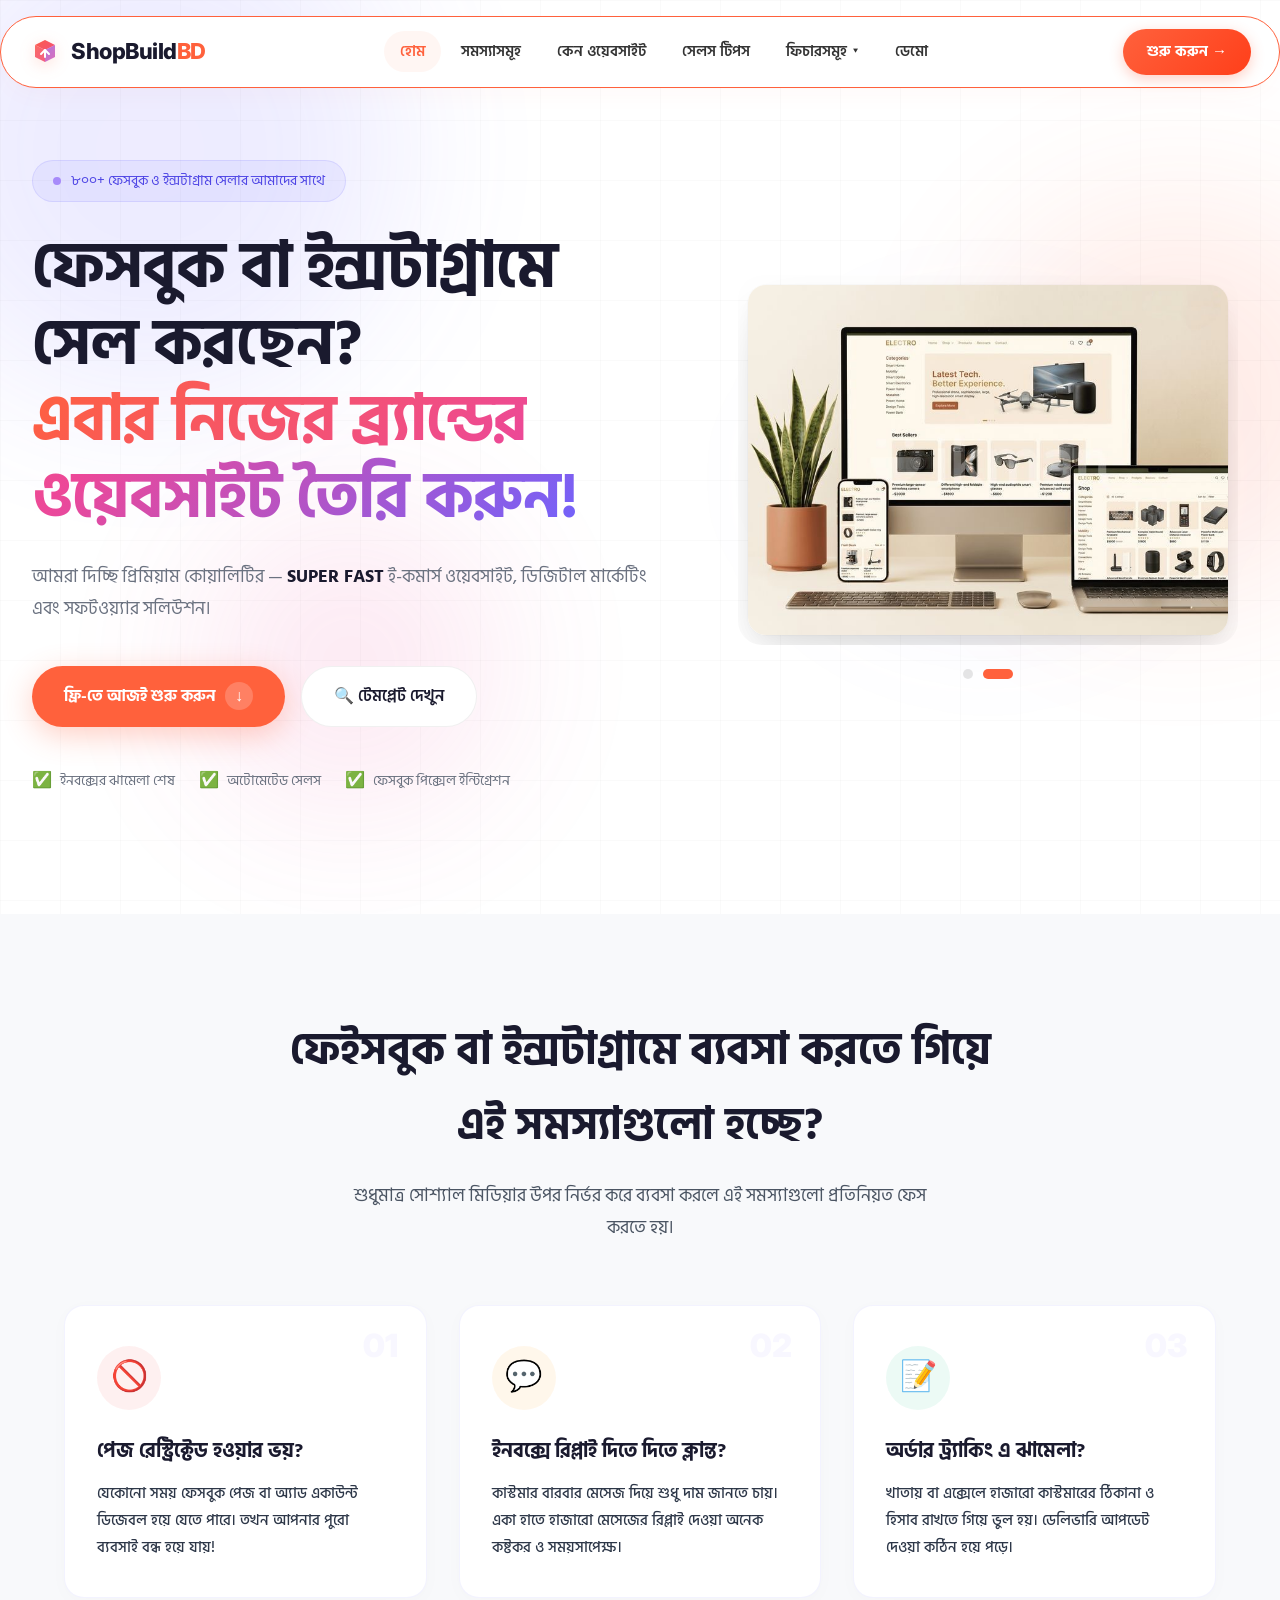
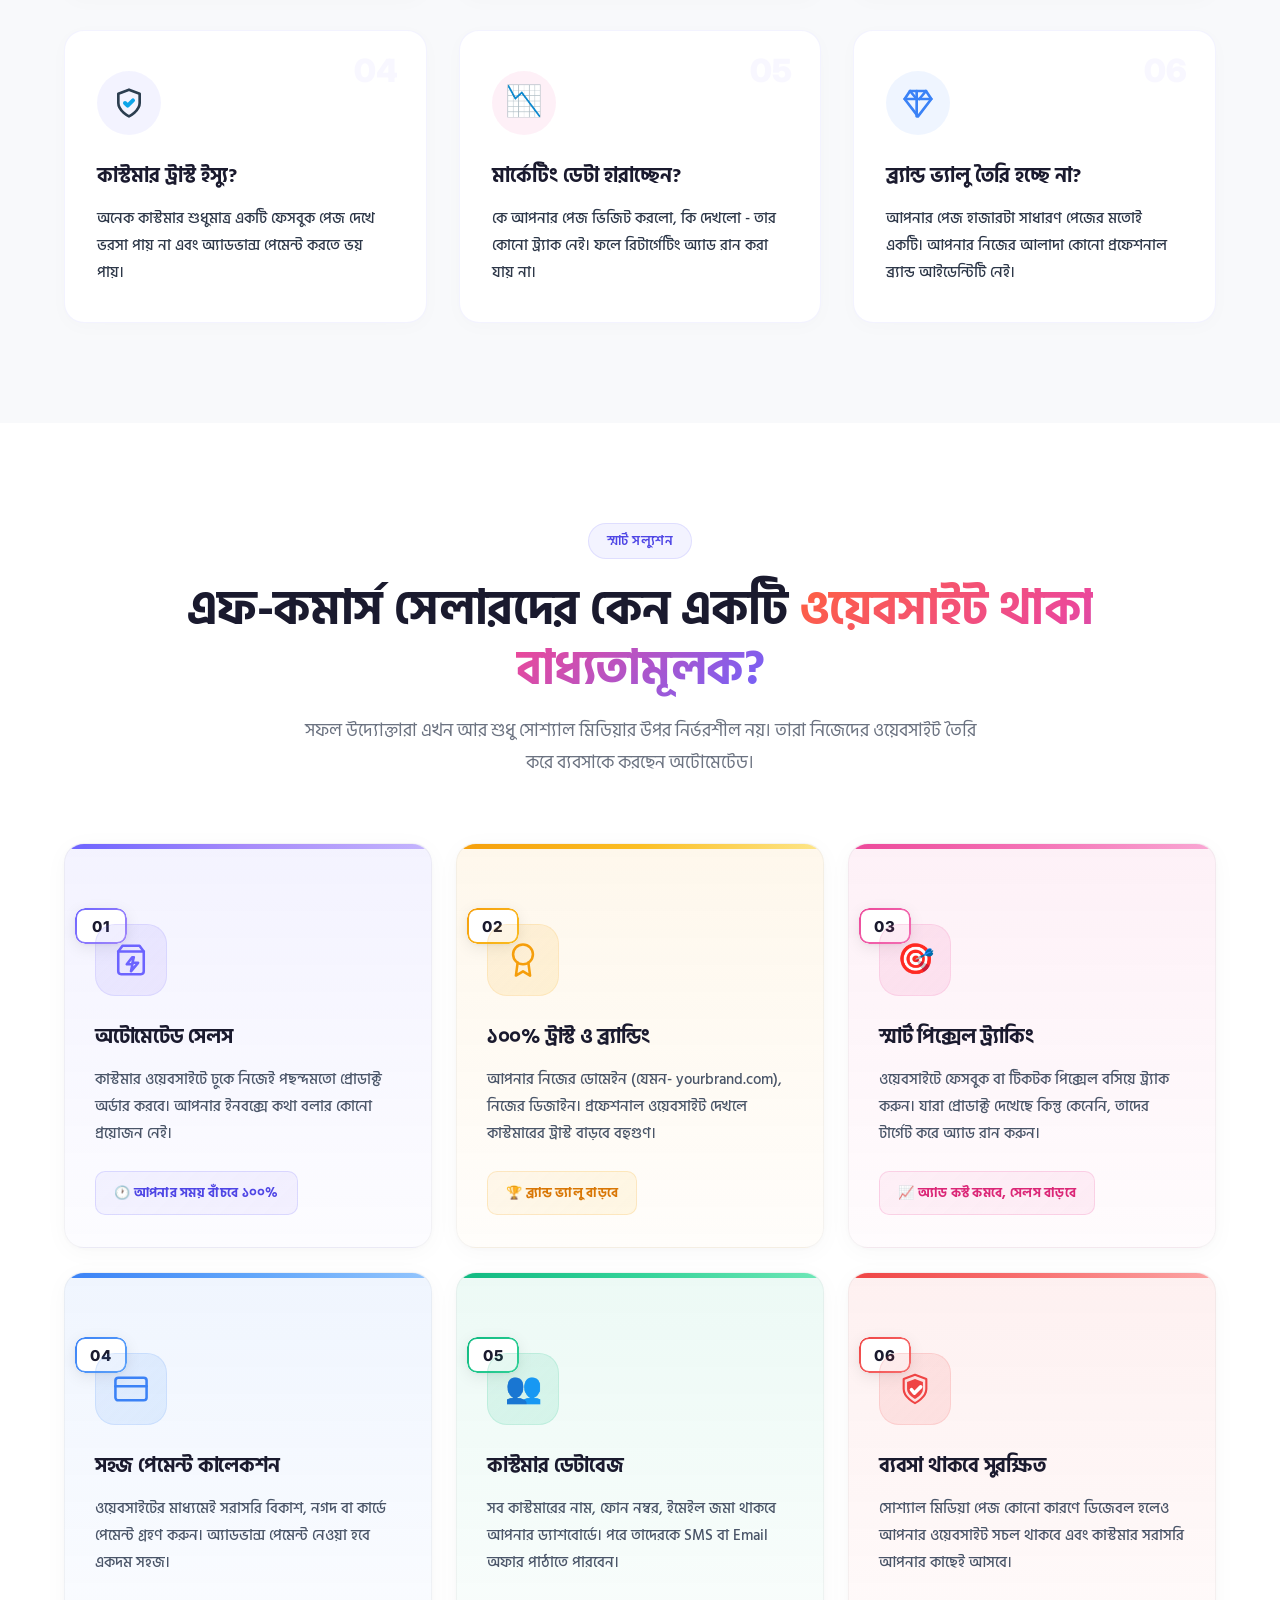
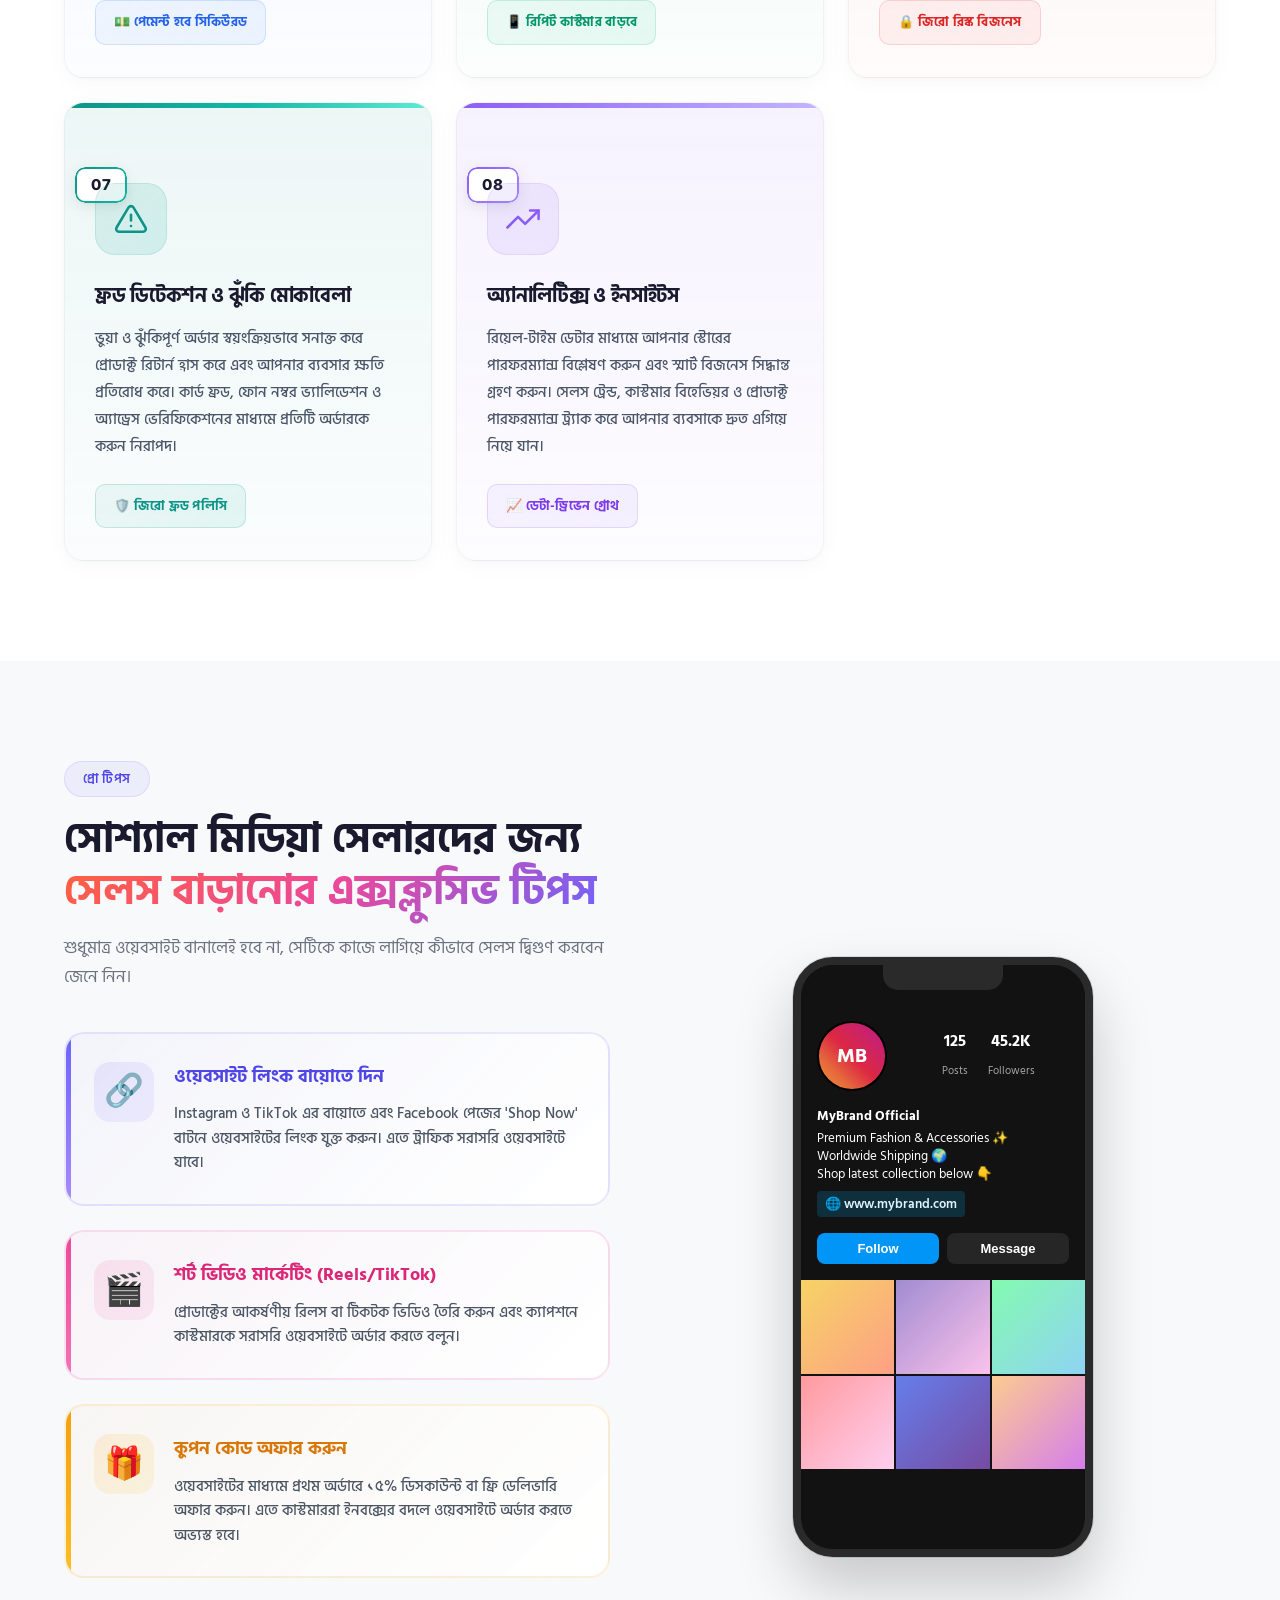
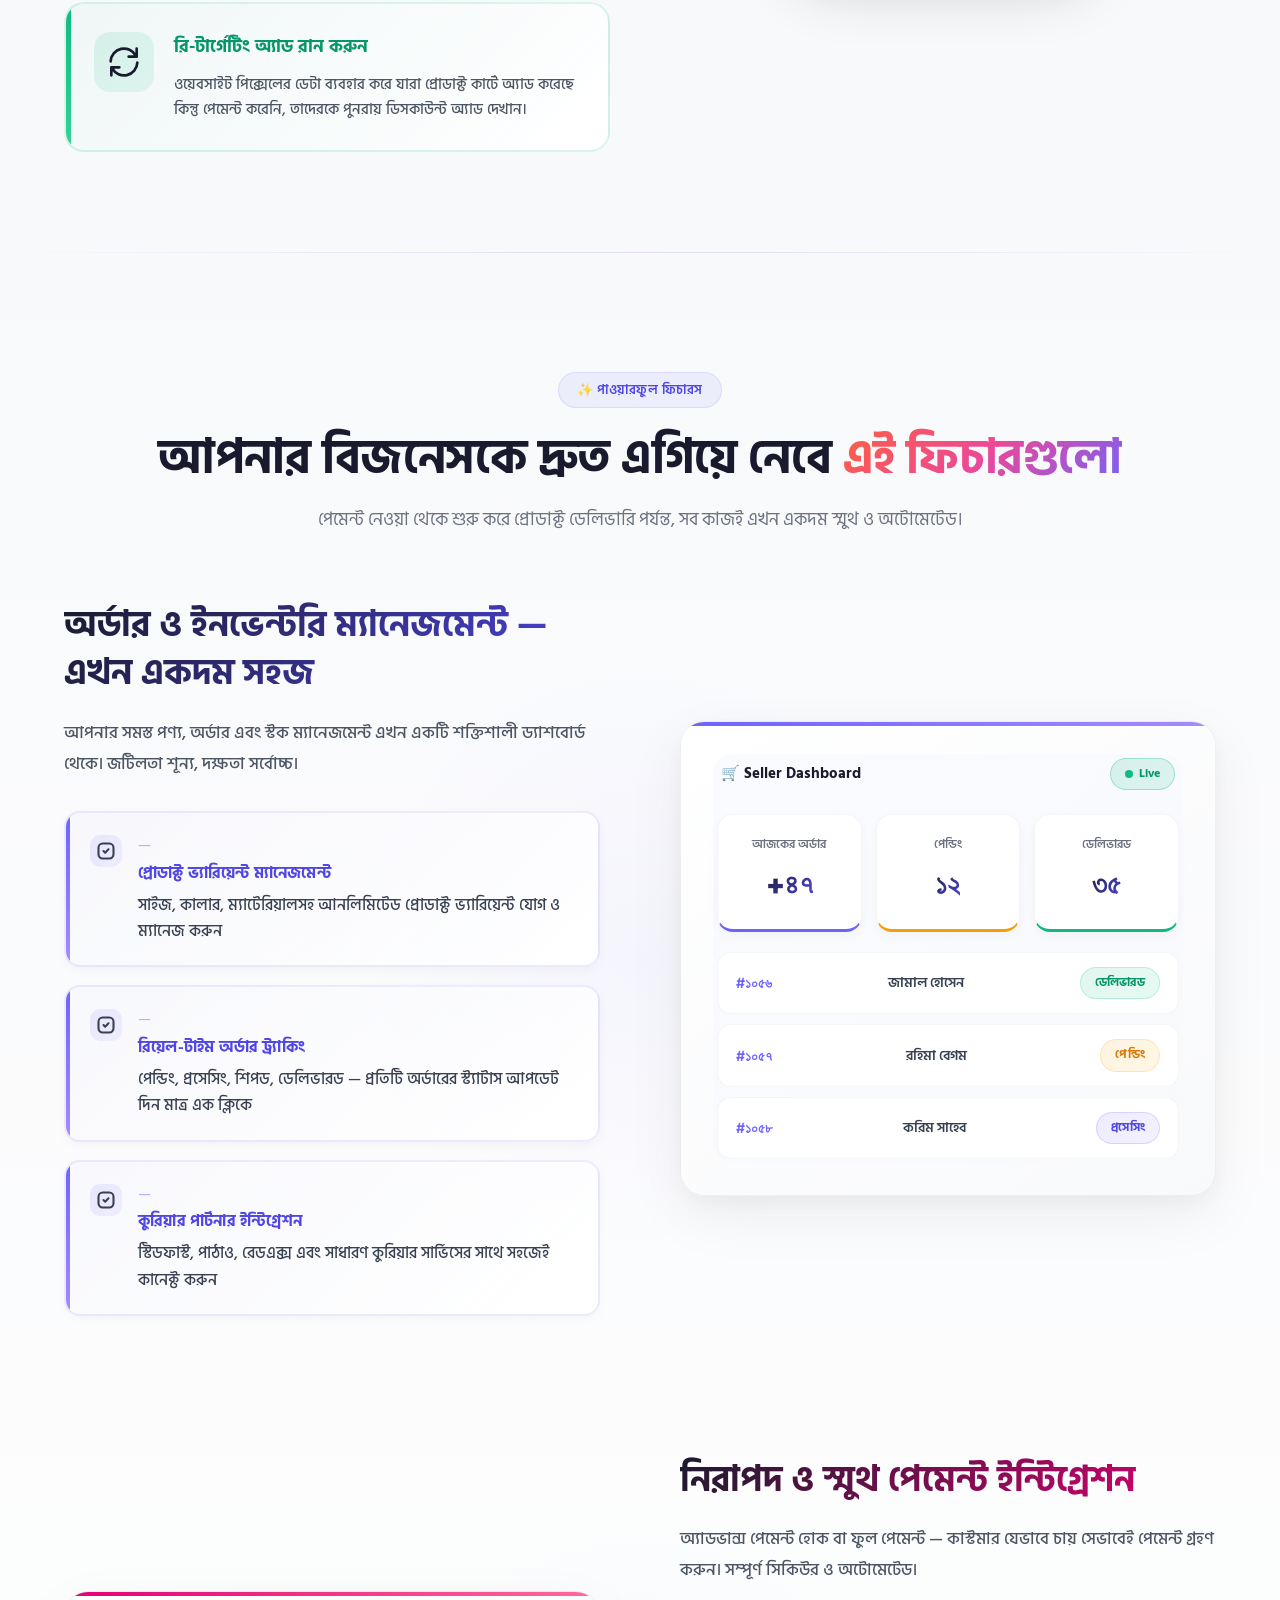
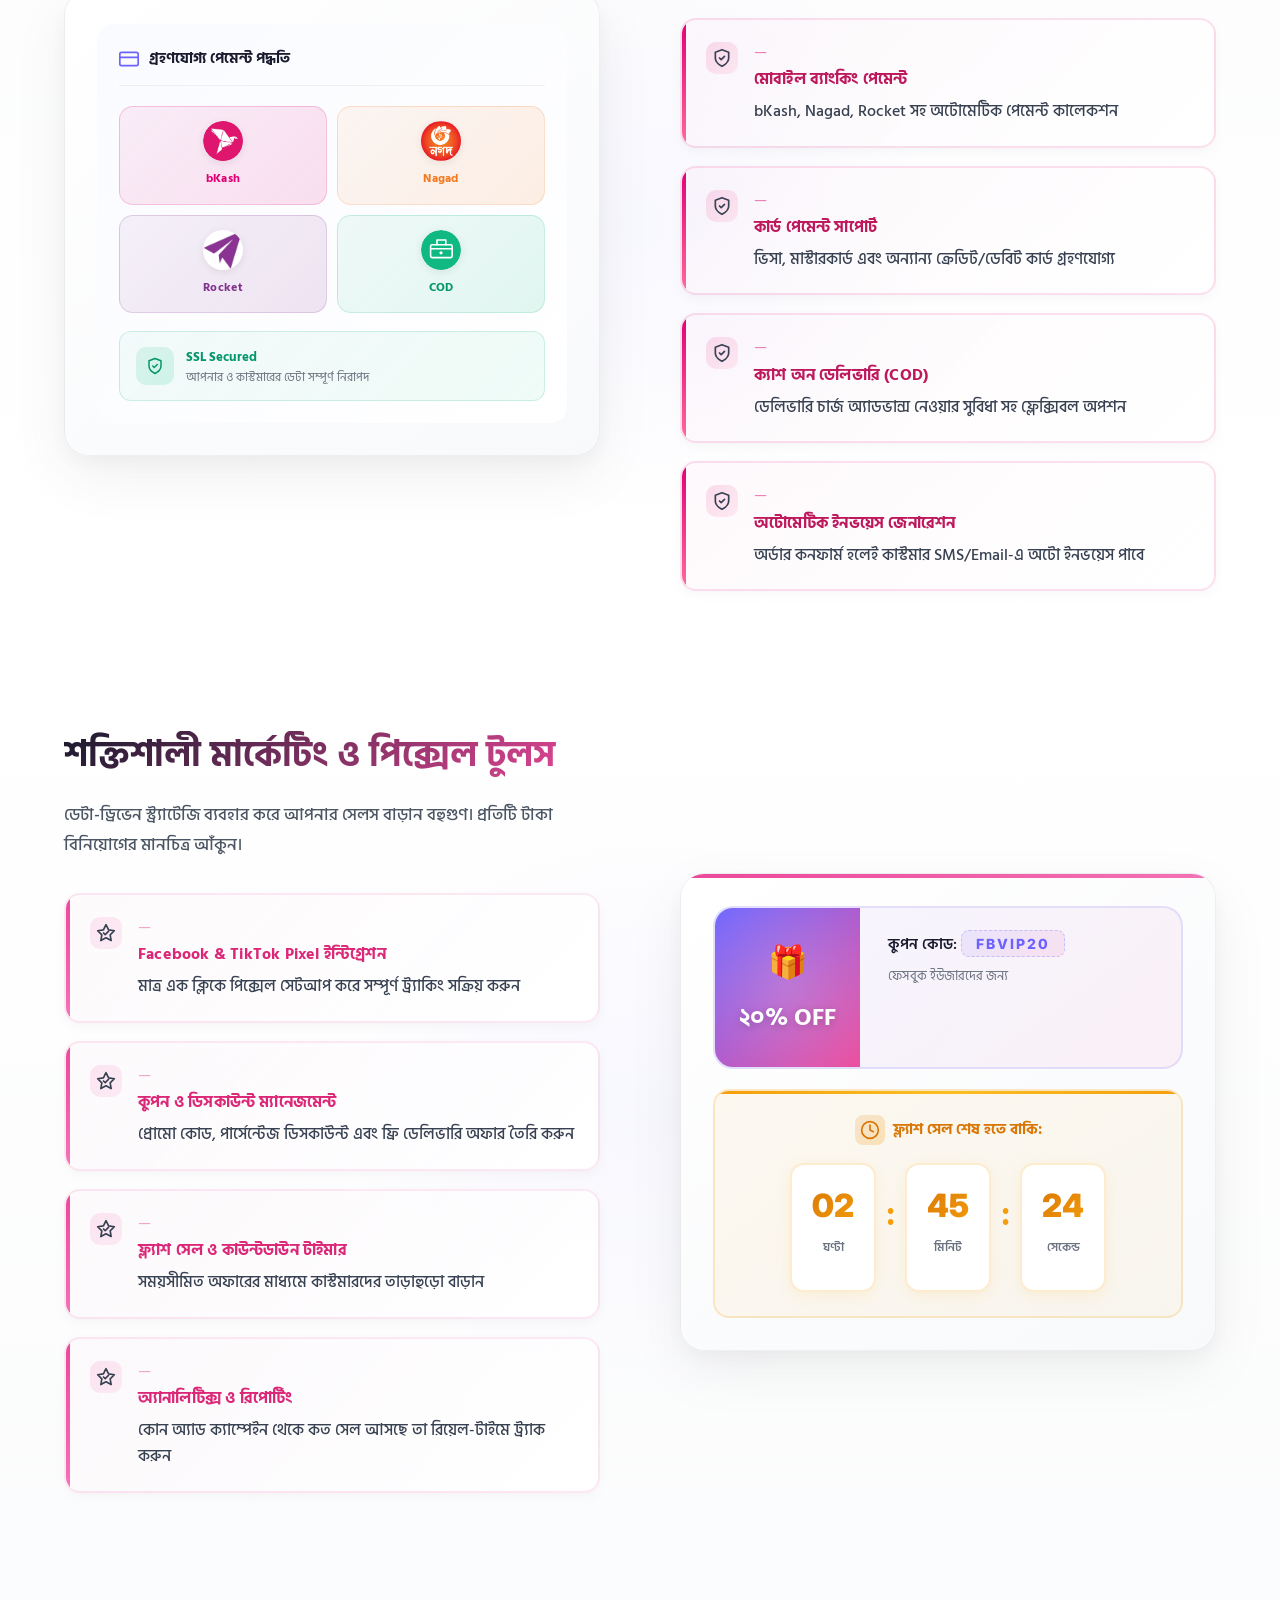
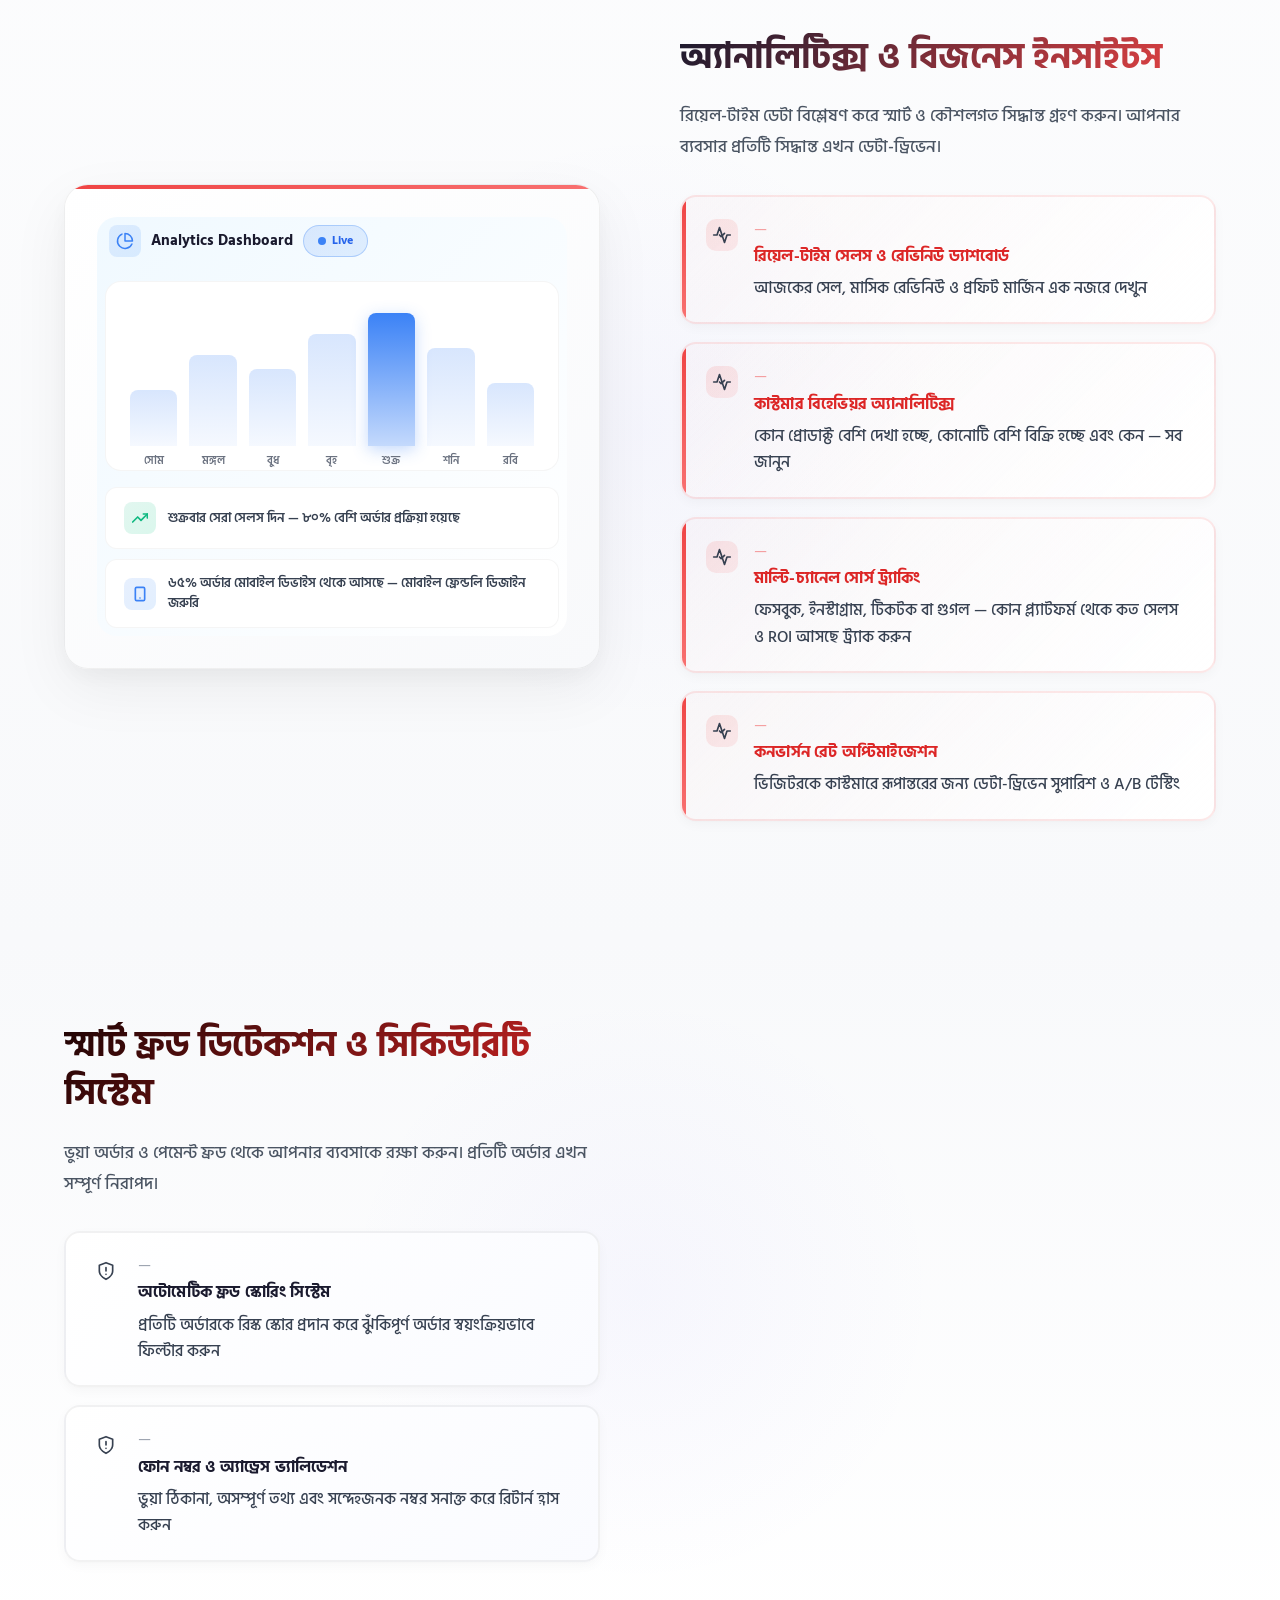
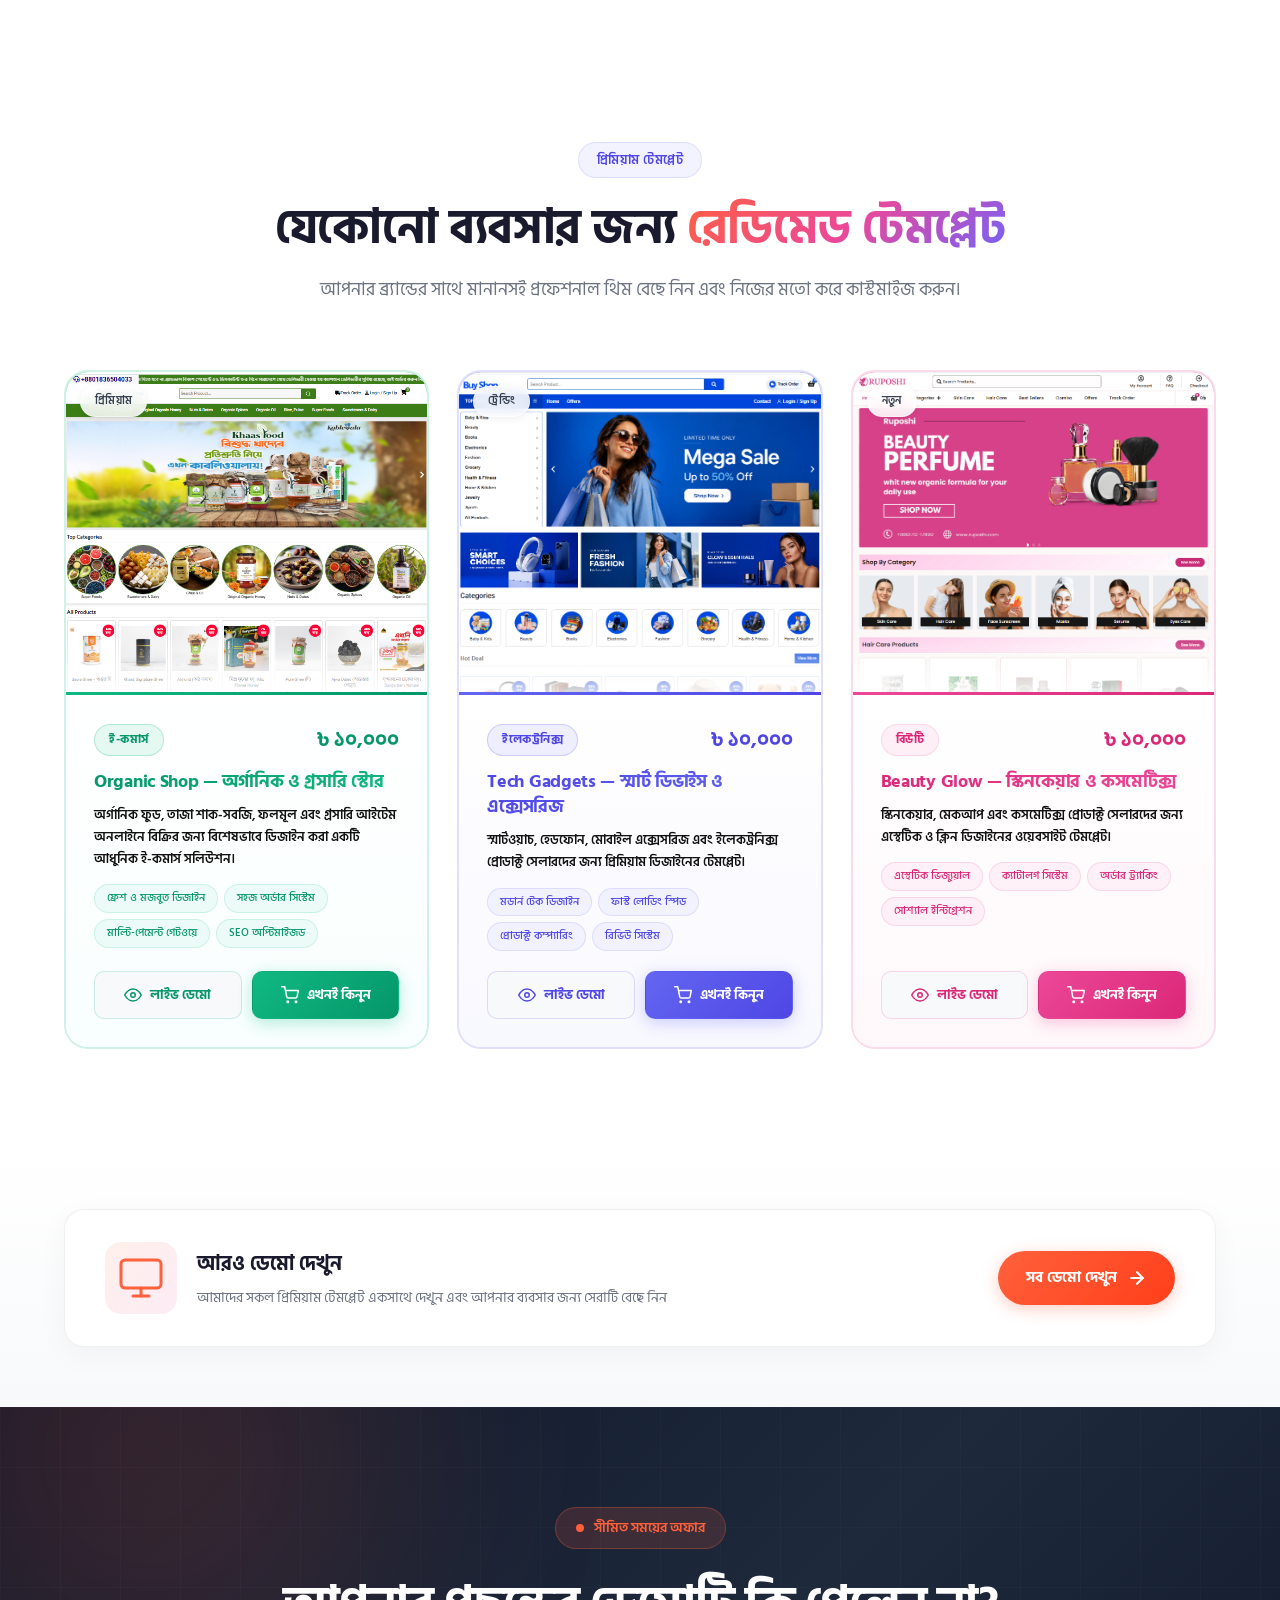
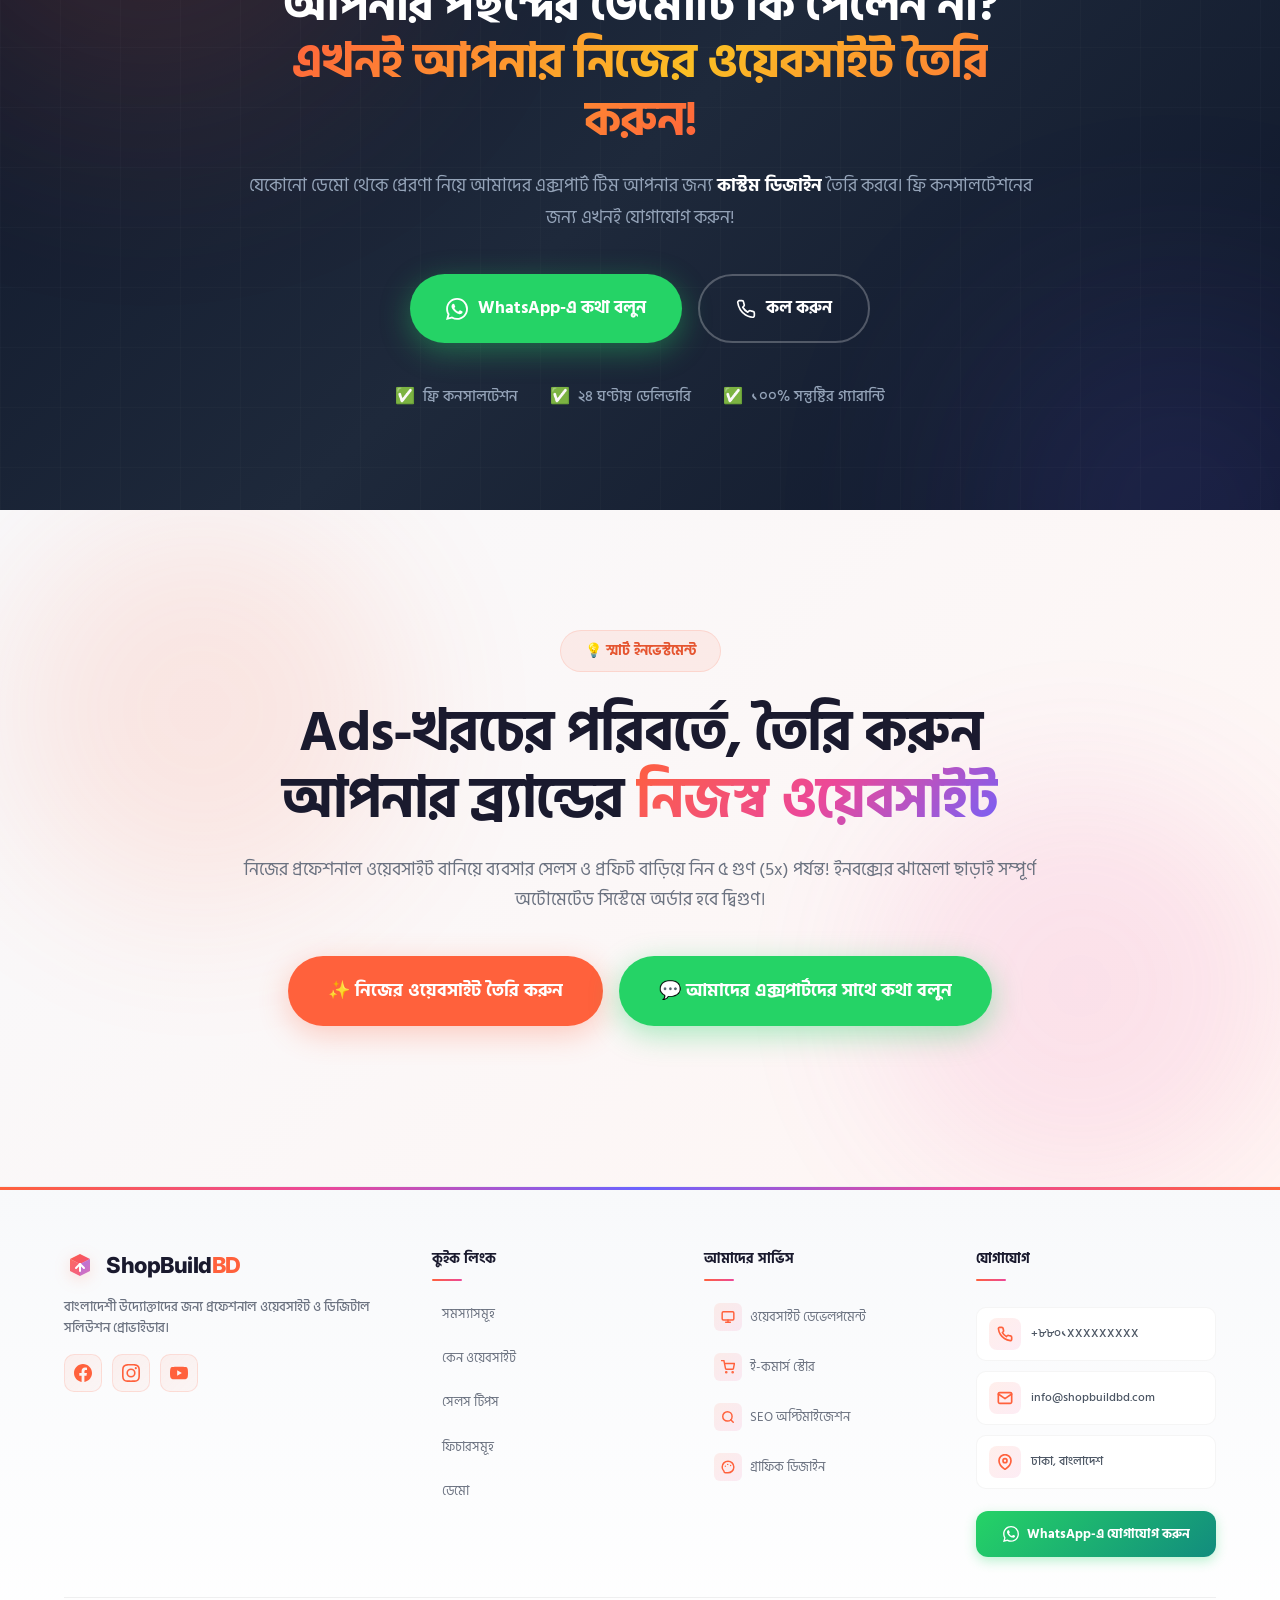
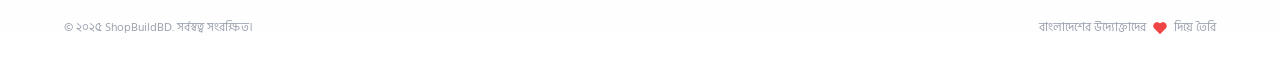
<file: index.html>
<!DOCTYPE html>
<html lang="bn">

<head>
  <meta charset="UTF-8" />
  <meta name="viewport"
    content="width=device-width, initial-scale=1.0, maximum-scale=5.0, user-scalable=yes, viewport-fit=cover" />
  <meta name="theme-color" content="#6c63ff" />
  <meta name="apple-mobile-web-app-capable" content="yes" />
  <meta name="apple-mobile-web-app-status-bar-style" content="black-translucent" />
  <meta name="mobile-web-app-capable" content="yes" />
  <title>আপনার অনলাইন স্টোর তৈরি করুন | E-Commerce Solution for Social Media Sellers</title>
  <meta name="description"
    content="ফেসবুক, ইন্সটাগ্রাম বা টিকটকে সেল করছেন? কোনো কোডিং ছাড়াই নিজের ই-কমার্স ওয়েবসাইট তৈরি করুন।" />
  <link rel="preconnect" href="https://fonts.googleapis.com" />
  <link rel="preconnect" href="https://fonts.gstatic.com" crossorigin />
  <link
    href="https://fonts.googleapis.com/css2?family=Hind+Siliguri:wght@300;400;500;600;700&family=Inter:wght@300;400;500;600;700;800;900&display=swap&text=ShopBuildBD"
    rel="stylesheet" />
  <link
    href="https://fonts.googleapis.com/css2?family=Hind+Siliguri:wght@400;600;700&family=Inter:wght@400;600;700;800&display=swap"
    rel="preload" as="style" onload="this.onload=null;this.rel='stylesheet'" />
  <link rel="stylesheet" href="style.css" />
</head>

<body>

  <!-- ===== NAVBAR ===== -->
  <nav class="navbar" id="navbar">
    <div class="nav-container">
      <a href="#home" class="nav-logo">
        <span class="logo-icon">
          <svg class="logo-svg" viewBox="0 0 32 32" fill="none" xmlns="http://www.w3.org/2000/svg">
            <defs>
              <linearGradient id="logoGrad" x1="0" y1="0" x2="32" y2="32" gradientUnits="userSpaceOnUse">
                <stop offset="0%" stop-color="#ff613c" />
                <stop offset="100%" stop-color="#ec4899" />
              </linearGradient>
              <linearGradient id="logoGrad2" x1="0" y1="0" x2="32" y2="32" gradientUnits="userSpaceOnUse">
                <stop offset="0%" stop-color="#6c63ff" />
                <stop offset="100%" stop-color="#ec4899" />
              </linearGradient>
            </defs>
            <path d="M6 9L16 4L26 9L16 14L6 9Z" fill="url(#logoGrad)" />
            <path d="M6 9V21L16 26V14L6 9Z" fill="url(#logoGrad)" opacity="0.9" />
            <path d="M26 9V21L16 26V14L26 9Z" fill="url(#logoGrad2)" opacity="0.8" />
            <path d="M12 18L16 14L20 18" stroke="#ffffff" stroke-width="2" stroke-linecap="round"
              stroke-linejoin="round" />
            <path d="M16 14V21" stroke="#ffffff" stroke-width="2" stroke-linecap="round" stroke-linejoin="round" />
          </svg>
        </span>
        <span class="logo-text">ShopBuild<span class="logo-accent">BD</span></span>
      </a>
      <ul class="nav-links" id="navLinks">
        <li><a href="#home" class="active">হোম</a></li>
        <li><a href="#pain-points">সমস্যাসমূহ</a></li>
        <li><a href="#why">কেন ওয়েবসাইট</a></li>
        <li><a href="#tips">সেলস টিপস</a></li>
        <li class="has-dropdown">
          <a href="#features">ফিচারসমূহ <span class="dropdown-arrow">▾</span></a>
          <div class="dropdown-menu">
            <a href="#features">স্টোর ম্যানেজমেন্ট</a>
            <a href="#features">পেমেন্ট ইন্টিগ্রেশন</a>
            <a href="#features">মার্কেটিং টুলস</a>
          </div>
        </li>
        <li><a href="demos.html">ডেমো</a></li>
      </ul>
      <a href="#cta" class="nav-cta desktop-only">শুরু করুন →</a>
      <button class="mobile-toggle" id="mobileToggle" aria-label="Menu">
        <span class="hamburger"></span>
      </button>
    </div>
  </nav>

  <!-- ===== MOBILE MENU OVERLAY ===== -->
  <div class="mobile-menu-overlay" id="mobileMenu">
    <div class="mobile-menu-content">
      <div class="mobile-menu-header">
        <div class="nav-logo">
          <span class="logo-icon">
            <svg class="logo-svg" viewBox="0 0 32 32" fill="none" xmlns="http://www.w3.org/2000/svg">
              <defs>
                <linearGradient id="logoGradOverlay" x1="0" y1="0" x2="32" y2="32" gradientUnits="userSpaceOnUse">
                  <stop offset="0%" stop-color="#ff613c" />
                  <stop offset="100%" stop-color="#ec4899" />
                </linearGradient>
                <linearGradient id="logoGradOverlay2" x1="0" y1="0" x2="32" y2="32" gradientUnits="userSpaceOnUse">
                  <stop offset="0%" stop-color="#6c63ff" />
                  <stop offset="100%" stop-color="#ec4899" />
                </linearGradient>
              </defs>
              <path d="M6 9L16 4L26 9L16 14L6 9Z" fill="url(#logoGradOverlay)" />
              <path d="M6 9V21L16 26V14L6 9Z" fill="url(#logoGradOverlay)" opacity="0.9" />
              <path d="M26 9V21L16 26V14L26 9Z" fill="url(#logoGradOverlay2)" opacity="0.8" />
              <path d="M12 18L16 14L20 18" stroke="#ffffff" stroke-width="2" stroke-linecap="round"
                stroke-linejoin="round" />
              <path d="M16 14V21" stroke="#ffffff" stroke-width="2" stroke-linecap="round" stroke-linejoin="round" />
            </svg>
          </span>
          <span class="logo-text">ShopBuild<span class="logo-accent">BD</span></span>
        </div>
        <button class="mobile-close" id="mobileClose">&times;</button>
      </div>
      <ul class="mobile-nav-links">
        <li><a href="#pain-points">সমস্যাসমূহ</a></li>
        <li><a href="#why">কেন ওয়েবসাইট</a></li>
        <li><a href="#tips">সেলস টিপস</a></li>
        <li><a href="#features">ফিচারসমূহ</a></li>
        <li><a href="demos.html">ডেমো</a></li>
      </ul>
      <a href="#cta" class="mobile-menu-cta">ফ্রি-তে শুরু করুন →</a>
    </div>
  </div>

  <!-- ===== BOTTOM BAR (MOBILE) ===== -->
  <div class="bottom-bar" id="bottomBar">
    <a href="#home" class="bottom-bar-item active">
      <svg width="20" height="20" viewBox="0 0 24 24" fill="none" stroke="currentColor" stroke-width="2" stroke-linecap="round" stroke-linejoin="round">
        <path d="M3 9l9-7 9 7v11a2 2 0 0 1-2 2H5a2 2 0 0 1-2-2z" />
        <polyline points="9 22 9 12 15 12 15 22" />
      </svg>
      <span>হোম</span>
    </a>
    <a href="demos.html" class="bottom-bar-item">
      <svg width="20" height="20" viewBox="0 0 24 24" fill="none" stroke="currentColor" stroke-width="2" stroke-linecap="round" stroke-linejoin="round">
        <rect x="2" y="3" width="20" height="14" rx="2" ry="2" />
        <line x1="8" y1="21" x2="16" y2="21" />
        <line x1="12" y1="17" x2="12" y2="21" />
      </svg>
      <span>ডেমো</span>
    </a>
    <a href="tel:+8801XXXXXXXXX" class="bottom-bar-item bottom-call">
      <svg width="20" height="20" viewBox="0 0 24 24" fill="none" stroke="currentColor" stroke-width="2" stroke-linecap="round" stroke-linejoin="round">
        <path d="M22 16.92v3a2 2 0 0 1-2.18 2 19.79 19.79 0 0 1-8.63-3.07 19.5 19.5 0 0 1-6-6 19.79 19.79 0 0 1-3.07-8.67A2 2 0 0 1 4.11 2h3a2 2 0 0 1 2 1.72 12.84 12.84 0 0 0 .7 2.81 2 2 0 0 1-.45 2.11L8.09 9.91a16 16 0 0 0 6 6l1.27-1.27a2 2 0 0 1 2.11-.45 12.84 12.84 0 0 0 2.81.7A2 2 0 0 1 22 16.92z" />
      </svg>
      <span>কল করুন</span>
    </a>
    <a href="https://wa.me/8801XXXXXXXXX" class="bottom-bar-item bottom-whatsapp" target="_blank">
      <svg width="20" height="20" viewBox="0 0 24 24" fill="currentColor">
        <path d="M17.472 14.382c-.297-.149-1.758-.867-2.03-.967-.273-.099-.471-.148-.67.15-.197.297-.767.966-.94 1.164-.173.199-.347.223-.644.075-.297-.15-1.255-.463-2.39-1.475-.883-.788-1.48-1.761-1.653-2.059-.173-.297-.018-.458.13-.606.134-.133.298-.347.446-.52.149-.174.198-.298.298-.497.099-.198.05-.371-.025-.52-.075-.149-.669-1.612-.916-2.207-.242-.579-.487-.5-.669-.51-.173-.008-.371-.01-.57-.01-.198 0-.52.074-.792.372-.272.297-1.04 1.016-1.04 2.479 0 1.462 1.065 2.875 1.213 3.074.149.198 2.096 3.2 5.077 4.487.709.306 1.262.489 1.694.625.712.227 1.36.195 1.871.118.571-.085 1.758-.719 2.006-1.413.248-.694.248-1.289.173-1.413-.074-.124-.272-.198-.57-.347m-5.421 7.403h-.004a9.87 9.87 0 01-5.031-1.378l-.361-.214-3.741.982.998-3.648-.235-.374a9.86 9.86 0 01-1.51-5.26c.001-5.45 4.436-9.884 9.888-9.884 2.64 0 5.122 1.03 6.988 2.898a9.825 9.825 0 012.893 6.994c-.003 5.45-4.437 9.884-9.885 9.884m8.413-18.297A11.815 11.815 0 0012.05 0C5.495 0 .16 5.335.157 11.892c0 2.096.547 4.142 1.588 5.945L.057 24l6.305-1.654a11.882 11.882 0 005.683 1.448h.005c6.554 0 11.89-5.335 11.893-11.893a11.821 11.821 0 00-3.48-8.413z" />
      </svg>
      <span>WhatsApp</span>
    </a>
  </div>

  <!-- ===== HERO SECTION ===== -->
  <section class="hero" id="home">
    <div class="hero-bg">
      <div class="blob blob-1"></div>
      <div class="blob blob-2"></div>
      <div class="blob blob-3"></div>
      <div class="grid-overlay"></div>
    </div>
    <div class="hero-grid-container">
      <div class="hero-container">
        <div class="hero-badge">
          <span class="badge-dot"></span>
          <span>৮০০+ ফেসবুক ও ইন্সটাগ্রাম সেলার আমাদের সাথে</span>
        </div>
        <h1 class="hero-title">
          ফেসবুক বা ইন্সটাগ্রামে সেল করছেন?<br />
          <span class="gradient-text">এবার নিজের ব্র্যান্ডের ওয়েবসাইট তৈরি করুন!</span>
        </h1>
        <p class="hero-subtitle">
          আমরা দিচ্ছি প্রিমিয়াম কোয়ালিটির — <strong>SUPER FAST</strong> ই-কমার্স ওয়েবসাইট, ডিজিটাল মার্কেটিং এবং
          সফটওয়্যার সলিউশন।
        </p>
        <div class="hero-cta-group">
          <a href="#cta" class="btn-primary" id="hero-start-btn">
            <span>ফ্রি-তে আজই শুরু করুন</span>
            <span class="btn-arrow">↓</span>
          </a>
          <a href="demos.html" class="btn-secondary" id="hero-demo-btn">
            <span>🔍 টেমপ্লেট দেখুন</span>
          </a>
        </div>
        <div class="hero-trust">
          <div class="trust-item">
            <span class="trust-icon">✅</span><span>ইনবক্সের ঝামেলা শেষ</span>
          </div>
          <div class="trust-item">
            <span class="trust-icon">✅</span><span>অটোমেটেড সেলস</span>
          </div>
          <div class="trust-item">
            <span class="trust-icon">✅</span><span>ফেসবুক পিক্সেল ইন্টিগ্রেশন</span>
          </div>
        </div>
      </div>
      <div class="hero-visual">
        <div class="mockup-wrapper">
          <div class="mockup-slider" id="mockupSlider">
            <div class="mockup-slides">
              <div class="mockup-slide active">
                <img src="img/4338870.jpg" alt="Mobile App Store Mockup" class="hero-mockup-img" loading="eager" fetchpriority="high" />
              </div>
              <div class="mockup-slide">
                <img src="img/fitted.jpg" alt="Desktop E-Commerce Store Mockup" class="hero-mockup-img" loading="lazy" />
              </div>
            </div>
          </div>
          <div class="slider-dots">
            <button class="slider-dot active" data-slide="0"></button>
            <button class="slider-dot" data-slide="1"></button>
          </div>
        </div>
      </div>
    </div>
  </section>

  <!-- ===== PAIN POINT SECTION ===== -->
  <section class="pain-section" id="pain-points">
    <div class="container">
      <div class="pain-header">
        <h2>ফেইসবুক বা ইন্সটাগ্রামে ব্যবসা করতে গিয়ে<br />এই সমস্যাগুলো হচ্ছে?</h2>
        <p>শুধুমাত্র সোশ্যাল মিডিয়ার উপর নির্ভর করে ব্যবসা করলে এই সমস্যাগুলো প্রতিনিয়ত ফেস করতে হয়।</p>
      </div>
      <div class="pain-grid">
        <div class="pain-card">
          <div class="pain-icon">🚫</div>
          <h3>পেজ রেস্ট্রিক্টেড হওয়ার ভয়?</h3>
          <p>যেকোনো সময় ফেসবুক পেজ বা অ্যাড একাউন্ট ডিজেবল হয়ে যেতে পারে। তখন আপনার পুরো ব্যবসাই বন্ধ হয়ে যায়!</p>
        </div>
        <div class="pain-card">
          <div class="pain-icon">💬</div>
          <h3>ইনবক্সে রিপ্লাই দিতে দিতে ক্লান্ত?</h3>
          <p>কাস্টমার বারবার মেসেজ দিয়ে শুধু দাম জানতে চায়। একা হাতে হাজারো মেসেজের রিপ্লাই দেওয়া অনেক কষ্টকর ও
            সময়সাপেক্ষ।</p>
        </div>
        <div class="pain-card">
          <div class="pain-icon">📝</div>
          <h3>অর্ডার ট্র্যাকিং এ ঝামেলা?</h3>
          <p>খাতায় বা এক্সেলে হাজারো কাস্টমারের ঠিকানা ও হিসাব রাখতে গিয়ে ভুল হয়। ডেলিভারি আপডেট দেওয়া কঠিন হয়ে পড়ে।</p>
        </div>
        <div class="pain-card">
          <div class="pain-icon">
            <svg xmlns="http://www.w3.org/2000/svg" width="32" height="32" viewBox="0 0 24 24" fill="none"
              stroke="currentColor" stroke-width="2" stroke-linecap="round" stroke-linejoin="round">
              <path d="M12 22s8-4 8-10V5l-8-3-8 3v7c0 6 8 10 8 10z" stroke="#2c3e50"></path>
              <path d="M9 12l2 2 4-4" stroke="#0ea5e9" stroke-width="3"></path>
            </svg>
          </div>
          <h3>কাস্টমার ট্রাস্ট ইস্যু?</h3>
          <p>অনেক কাস্টমার শুধুমাত্র একটি ফেসবুক পেজ দেখে ভরসা পায় না এবং অ্যাডভান্স পেমেন্ট করতে ভয় পায়।</p>
        </div>
        <div class="pain-card">
          <div class="pain-icon">📉</div>
          <h3>মার্কেটিং ডেটা হারাচ্ছেন?</h3>
          <p>কে আপনার পেজ ভিজিট করলো, কি দেখলো - তার কোনো ট্র্যাক নেই। ফলে রিটার্গেটিং অ্যাড রান করা যায় না।</p>
        </div>
        <div class="pain-card">
          <div class="pain-icon">
            <svg xmlns="http://www.w3.org/2000/svg" width="32" height="32" viewBox="0 0 24 24" fill="none"
              stroke="currentColor" stroke-width="2" stroke-linecap="round" stroke-linejoin="round">
              <path d="M6 3h12l4 6-10 13L2 9Z"></path>
              <path d="M11 3v19"></path>
              <path d="M2 9h20"></path>
              <path d="M6 3l5 6"></path>
              <path d="M18 3l-5 6"></path>
            </svg>
          </div>
          <h3>ব্র্যান্ড ভ্যালু তৈরি হচ্ছে না?</h3>
          <p>আপনার পেজ হাজারটা সাধারণ পেজের মতোই একটি। আপনার নিজের আলাদা কোনো প্রফেশনাল ব্র্যান্ড আইডেন্টিটি নেই।</p>
        </div>
      </div>
    </div>
  </section>

  <!-- ===== WHY SECTION ===== -->
  <section class="why-section" id="why">
    <div class="container">
      <div class="section-header">
        <p class="section-tag">স্মার্ট সল্যুশন</p>
        <h2>এফ-কমার্স সেলারদের কেন একটি <span class="gradient-text">ওয়েবসাইট থাকা বাধ্যতামূলক?</span></h2>
        <p class="section-desc">সফল উদ্যোক্তারা এখন আর শুধু সোশ্যাল মিডিয়ার উপর নির্ভরশীল নয়। তারা নিজেদের ওয়েবসাইট তৈরি
          করে ব্যবসাকে করছেন অটোমেটেড।</p>
      </div>
      <div class="why-grid">
        <div class="why-card">
          <div class="why-number">01</div>
          <div class="why-icon">
            <svg xmlns="http://www.w3.org/2000/svg" width="32" height="32" viewBox="0 0 24 24" fill="none"
              stroke="currentColor" stroke-width="2" stroke-linecap="round" stroke-linejoin="round">
              <path d="M6 2L3 6v14a2 2 0 0 0 2 2h14a2 2 0 0 0 2-2V6l-3-4z"></path>
              <line x1="3" y1="6" x2="21" y2="6"></line>
              <path d="M13 10l-4 5h4l-1 5 5-6h-4l1-4z"></path>
            </svg>
          </div>
          <h3>অটোমেটেড সেলস</h3>
          <p>কাস্টমার ওয়েবসাইটে ঢুকে নিজেই পছন্দমতো প্রোডাক্ট অর্ডার করবে। আপনার ইনবক্সে কথা বলার কোনো প্রয়োজন নেই।</p>
          <div class="why-highlight">🕐 আপনার সময় বাঁচবে ১০০%</div>
        </div>
        <div class="why-card">
          <div class="why-number">02</div>
          <div class="why-icon">
            <svg xmlns="http://www.w3.org/2000/svg" width="32" height="32" viewBox="0 0 24 24" fill="none"
              stroke="currentColor" stroke-width="2" stroke-linecap="round" stroke-linejoin="round">
              <circle cx="12" cy="8" r="7"></circle>
              <polyline points="8.21 13.89 7 23 12 20 17 23 15.79 13.88"></polyline>
            </svg>
          </div>
          <h3>১০০% ট্রাস্ট ও ব্র্যান্ডিং</h3>
          <p>আপনার নিজের ডোমেইন (যেমন- yourbrand.com), নিজের ডিজাইন। প্রফেশনাল ওয়েবসাইট দেখলে কাস্টমারের ট্রাস্ট বাড়বে
            বহুগুণ।</p>
          <div class="why-highlight">🏆 ব্র্যান্ড ভ্যালু বাড়বে</div>
        </div>
        <div class="why-card">
          <div class="why-number">03</div>
          <div class="why-icon">🎯</div>
          <h3>স্মার্ট পিক্সেল ট্র্যাকিং</h3>
          <p>ওয়েবসাইটে ফেসবুক বা টিকটক পিক্সেল বসিয়ে ট্র্যাক করুন। যারা প্রোডাক্ট দেখেছে কিন্তু কেনেনি, তাদের টার্গেট
            করে অ্যাড রান করুন।</p>
          <div class="why-highlight">📈 অ্যাড কস্ট কমবে, সেলস বাড়বে</div>
        </div>
        <div class="why-card">
          <div class="why-number">04</div>
          <div class="why-icon">
            <svg xmlns="http://www.w3.org/2000/svg" width="32" height="32" viewBox="0 0 24 24" fill="none"
              stroke="currentColor" stroke-width="2" stroke-linecap="round" stroke-linejoin="round">
              <rect x="1" y="4" width="22" height="16" rx="2" ry="2"></rect>
              <line x1="1" y1="10" x2="23" y2="10"></line>
            </svg>
          </div>
          <h3>সহজ পেমেন্ট কালেকশন</h3>
          <p>ওয়েবসাইটের মাধ্যমেই সরাসরি বিকাশ, নগদ বা কার্ডে পেমেন্ট গ্রহণ করুন। অ্যাডভান্স পেমেন্ট নেওয়া হবে একদম সহজ।
          </p>
          <div class="why-highlight">💵 পেমেন্ট হবে সিকিউরড</div>
        </div>
        <div class="why-card">
          <div class="why-number">05</div>
          <div class="why-icon">👥</div>
          <h3>কাস্টমার ডেটাবেজ</h3>
          <p>সব কাস্টমারের নাম, ফোন নম্বর, ইমেইল জমা থাকবে আপনার ড্যাশবোর্ডে। পরে তাদেরকে SMS বা Email অফার পাঠাতে
            পারবেন।</p>
          <div class="why-highlight">📱 রিপিট কাস্টমার বাড়বে</div>
        </div>
        <div class="why-card">
          <div class="why-number">06</div>
          <div class="why-icon">
            <svg xmlns="http://www.w3.org/2000/svg" width="32" height="32" viewBox="0 0 24 24">
              <path d="M12 22s8-4 8-10V5l-8-3-8 3v7c0 6 8 10 8 10z" fill="none" stroke="currentColor" stroke-width="1.5"
                stroke-linecap="round" stroke-linejoin="round" />
              <g transform="translate(12, 12) scale(0.7) translate(-12, -12)">
                <path d="M12 22s8-4 8-10V5l-8-3-8 3v7c0 6 8 10 8 10z" fill="currentColor" />
              </g>
              <path d="M9.5 12.5l2 2.5 4.5-4.5" fill="none" stroke="#ffffff" stroke-width="2.5" stroke-linecap="round"
                stroke-linejoin="round" />
            </svg>
          </div>
          <h3>ব্যবসা থাকবে সুরক্ষিত</h3>
          <p>সোশ্যাল মিডিয়া পেজ কোনো কারণে ডিজেবল হলেও আপনার ওয়েবসাইট সচল থাকবে এবং কাস্টমার সরাসরি আপনার কাছেই আসবে।
          </p>
          <div class="why-highlight">🔒 জিরো রিস্ক বিজনেস</div>
        </div>
        <div class="why-card">
          <div class="why-number">07</div>
          <div class="why-icon">
            <svg xmlns="http://www.w3.org/2000/svg" width="32" height="32" viewBox="0 0 24 24" fill="none"
              stroke="currentColor" stroke-width="2" stroke-linecap="round" stroke-linejoin="round">
              <path d="M10.29 3.86L1.82 18a2 2 0 0 0 1.71 3h16.94a2 2 0 0 0 1.71-3L13.71 3.86a2 2 0 0 0-3.42 0z"></path>
              <line x1="12" y1="9" x2="12" y2="13"></line>
              <line x1="12" y1="17" x2="12.01" y2="17"></line>
            </svg>
          </div>
          <h3>ফ্রড ডিটেকশন ও ঝুঁকি মোকাবেলা</h3>
          <p>ভুয়া ও ঝুঁকিপূর্ণ অর্ডার স্বয়ংক্রিয়ভাবে সনাক্ত করে প্রোডাক্ট রিটার্ন হ্রাস করে এবং আপনার ব্যবসার ক্ষতি
            প্রতিরোধ করে। কার্ড ফ্রড, ফোন নম্বর ভ্যালিডেশন ও অ্যাড্রেস ভেরিফিকেশনের মাধ্যমে প্রতিটি অর্ডারকে করুন
            নিরাপদ।</p>
          <div class="why-highlight">🛡️ জিরো ফ্রড পলিসি</div>
        </div>
        <div class="why-card">
          <div class="why-number">08</div>
          <div class="why-icon">
            <svg xmlns="http://www.w3.org/2000/svg" width="32" height="32" viewBox="0 0 24 24" fill="none"
              stroke="currentColor" stroke-width="2" stroke-linecap="round" stroke-linejoin="round">
              <polyline points="23 6 13.5 15.5 8.5 10.5 1 18"></polyline>
              <polyline points="17 6 23 6 23 12"></polyline>
            </svg>
          </div>
          <h3>অ্যানালিটিক্স ও ইনসাইটস</h3>
          <p>রিয়েল-টাইম ডেটার মাধ্যমে আপনার স্টোরের পারফরম্যান্স বিশ্লেষণ করুন এবং স্মার্ট বিজনেস সিদ্ধান্ত গ্রহণ করুন।
            সেলস ট্রেন্ড, কাস্টমার বিহেভিয়র ও প্রোডাক্ট পারফরম্যান্স ট্র্যাক করে আপনার ব্যবসাকে দ্রুত এগিয়ে নিয়ে যান।
          </p>
          <div class="why-highlight">📈 ডেটা-ড্রিভেন গ্রোথ</div>
        </div>
      </div>
    </div>
    </div>
  </section>

  <!-- ===== SELLER TIPS SECTION (NEW) ===== -->
  <section class="tips-section" id="tips">
    <div class="container">
      <div class="tips-wrapper">
        <div class="tips-content">
          <p class="section-tag">প্রো টিপস</p>
          <h2>সোশ্যাল মিডিয়া সেলারদের জন্য <span class="gradient-text">সেলস বাড়ানোর এক্সক্লুসিভ টিপস</span></h2>
          <p class="tips-desc">শুধুমাত্র ওয়েবসাইট বানালেই হবে না, সেটিকে কাজে লাগিয়ে কীভাবে সেলস দ্বিগুণ করবেন জেনে নিন।
          </p>

          <div class="tips-list">
            <div class="tip-item">
              <div class="tip-icon">🔗</div>
              <div>
                <h4>ওয়েবসাইট লিংক বায়োতে দিন</h4>
                <p>Instagram ও TikTok এর বায়োতে এবং Facebook পেজের 'Shop Now' বাটনে ওয়েবসাইটের লিংক যুক্ত করুন। এতে
                  ট্রাফিক সরাসরি ওয়েবসাইটে যাবে।</p>
              </div>
            </div>
            <div class="tip-item">
              <div class="tip-icon">🎬</div>
              <div>
                <h4>শর্ট ভিডিও মার্কেটিং (Reels/TikTok)</h4>
                <p>প্রোডাক্টের আকর্ষণীয় রিলস বা টিকটক ভিডিও তৈরি করুন এবং ক্যাপশনে কাস্টমারকে সরাসরি ওয়েবসাইটে অর্ডার
                  করতে বলুন।</p>
              </div>
            </div>
            <div class="tip-item">
              <div class="tip-icon">🎁</div>
              <div>
                <h4>কুপন কোড অফার করুন</h4>
                <p>ওয়েবসাইটের মাধ্যমে প্রথম অর্ডারে ১৫% ডিসকাউন্ট বা ফ্রি ডেলিভারি অফার করুন। এতে কাস্টমাররা ইনবক্সের
                  বদলে ওয়েবসাইটে অর্ডার করতে অভ্যস্ত হবে।</p>
              </div>
            </div>
            <div class="tip-item">
              <div class="tip-icon">
                <svg xmlns="http://www.w3.org/2000/svg" width="32" height="32" viewBox="0 0 24 24" fill="none"
                  stroke="currentColor" stroke-width="2" stroke-linecap="round" stroke-linejoin="round">
                  <path d="M21.5 2v6h-6M2.5 22v-6h6M2 11.5a10 10 0 0 1 18.8-4.3M22 12.5a10 10 0 0 1-18.8 4.3" />
                </svg>
              </div>
              <div>
                <h4>রি-টার্গেটিং অ্যাড রান করুন</h4>
                <p>ওয়েবসাইট পিক্সেলের ডেটা ব্যবহার করে যারা প্রোডাক্ট কার্টে অ্যাড করেছে কিন্তু পেমেন্ট করেনি, তাদেরকে
                  পুনরায় ডিসকাউন্ট অ্যাড দেখান।</p>
              </div>
            </div>
          </div>
        </div>
        <div class="tips-visual">
          <div class="phone-mockup">
            <div class="phone-notch"></div>
            <div class="ig-profile">
              <div class="ig-header">
                <div class="ig-avatar">MB</div>
                <div class="ig-stats">
                  <div><strong>125</strong><span>Posts</span></div>
                  <div><strong>45.2K</strong><span>Followers</span></div>
                </div>
              </div>
              <div class="ig-bio">
                <strong>MyBrand Official</strong>
                <p>Premium Fashion & Accessories ✨<br />Worldwide Shipping 🌍<br />Shop latest collection below 👇</p>
                <a href="#" class="ig-link">🌐 www.mybrand.com</a>
              </div>
              <div class="ig-action">
                <button>Follow</button>
                <button>Message</button>
              </div>
              <div class="ig-grid">
                <div></div>
                <div></div>
                <div></div>
                <div></div>
                <div></div>
                <div></div>
              </div>
            </div>
          </div>
        </div>
      </div>
    </div>
  </section>

  <!-- ===== FEATURES SECTION ===== -->
  <section class="features-section" id="features">
    <div class="container">
      <div class="section-header">
        <p class="section-tag">✨ পাওয়ারফুল ফিচারস</p>
        <h2>আপনার বিজনেসকে দ্রুত এগিয়ে নেবে <span class="gradient-text">এই ফিচারগুলো</span></h2>
        <p class="section-desc">পেমেন্ট নেওয়া থেকে শুরু করে প্রোডাক্ট ডেলিভারি পর্যন্ত, সব কাজই এখন একদম স্মুথ ও
          অটোমেটেড।</p>
      </div>
      <div class="features-content">
        <div class="feature-row" id="feature-store">
          <div class="feature-grid">
            <div class="feature-left">
              <h3>অর্ডার ও ইনভেন্টরি ম্যানেজমেন্ট — এখন একদম সহজ</h3>
              <p>আপনার সমস্ত পণ্য, অর্ডার এবং স্টক ম্যানেজমেন্ট এখন একটি শক্তিশালী ড্যাশবোর্ড থেকে। জটিলতা শূন্য, দক্ষতা
                সর্বোচ্চ।</p>
              <ul class="feature-list">
                <li><span class="check"><svg xmlns="http://www.w3.org/2000/svg" width="20" height="20"
                      viewBox="0 0 24 24" fill="none" stroke="currentColor" stroke-width="2.5" stroke-linecap="round"
                      stroke-linejoin="round">
                      <rect x="3" y="3" width="18" height="18" rx="5" />
                      <path d="M9 12l2 2 4-4" />
                    </svg></span>
                  <div><strong>প্রোডাক্ট ভ্যারিয়েন্ট ম্যানেজমেন্ট</strong>সাইজ, কালার, ম্যাটেরিয়ালসহ আনলিমিটেড
                    প্রোডাক্ট ভ্যারিয়েন্ট যোগ ও ম্যানেজ করুন</div>
                </li>
                <li><span class="check"><svg xmlns="http://www.w3.org/2000/svg" width="20" height="20"
                      viewBox="0 0 24 24" fill="none" stroke="currentColor" stroke-width="2.5" stroke-linecap="round"
                      stroke-linejoin="round">
                      <rect x="3" y="3" width="18" height="18" rx="5" />
                      <path d="M9 12l2 2 4-4" />
                    </svg></span>
                  <div><strong>রিয়েল-টাইম অর্ডার ট্র্যাকিং</strong>পেন্ডিং, প্রসেসিং, শিপড, ডেলিভারড — প্রতিটি অর্ডারের
                    স্ট্যাটাস আপডেট দিন মাত্র এক ক্লিকে</div>
                </li>
                <li><span class="check"><svg xmlns="http://www.w3.org/2000/svg" width="20" height="20"
                      viewBox="0 0 24 24" fill="none" stroke="currentColor" stroke-width="2.5" stroke-linecap="round"
                      stroke-linejoin="round">
                      <rect x="3" y="3" width="18" height="18" rx="5" />
                      <path d="M9 12l2 2 4-4" />
                    </svg></span>
                  <div><strong>কুরিয়ার পার্টনার ইন্টিগ্রেশন</strong>স্টিডফাস্ট, পাঠাও, রেডএক্স এবং সাধারণ কুরিয়ার
                    সার্ভিসের সাথে সহজেই কানেক্ট করুন</div>
                </li>
              </ul>
            </div>
            <div class="feature-right">
              <div class="feature-visual store-visual">
                <div class="mini-dashboard">
                  <div class="dash-header">
                    <span>🛒 Seller Dashboard</span>
                    <span class="dash-badge">Live</span>
                  </div>
                  <div class="dash-stats">
                    <div class="dash-stat">
                      <p>আজকের অর্ডার</p><strong>+৪৭</strong>
                    </div>
                    <div class="dash-stat">
                      <p>পেন্ডিং</p><strong>১২</strong>
                    </div>
                    <div class="dash-stat">
                      <p>ডেলিভারড</p><strong>৩৫</strong>
                    </div>
                  </div>
                  <div class="dash-orders">
                    <div class="dash-order"><span>#১০৫৬</span><span>জামাল হোসেন</span><span
                        class="status delivered">ডেলিভারড</span></div>
                    <div class="dash-order"><span>#১০৫৭</span><span>রহিমা বেগম</span><span
                        class="status pending">পেন্ডিং</span></div>
                    <div class="dash-order"><span>#১০৫৮</span><span>করিম সাহেব</span><span
                        class="status processing">প্রসেসিং</span></div>
                  </div>
                </div>
              </div>
            </div>
          </div>
        </div>
        <div class="feature-row" id="feature-payment">
          <div class="feature-grid">
            <div class="feature-left">
              <h3>নিরাপদ ও স্মুথ পেমেন্ট ইন্টিগ্রেশন</h3>
              <p>অ্যাডভান্স পেমেন্ট হোক বা ফুল পেমেন্ট — কাস্টমার যেভাবে চায় সেভাবেই পেমেন্ট গ্রহণ করুন। সম্পূর্ণ
                সিকিউর ও অটোমেটেড।</p>
              <ul class="feature-list">
                <li><span class="check"><svg xmlns="http://www.w3.org/2000/svg" width="20" height="20"
                      viewBox="0 0 24 24" fill="none" stroke="currentColor" stroke-width="2" stroke-linecap="round"
                      stroke-linejoin="round">
                      <path d="M12 22s8-4 8-10V5l-8-3-8 3v7c0 6 8 10 8 10z" />
                      <path d="M9 12l2 2 4-4" />
                    </svg></span>
                  <div><strong>মোবাইল ব্যাংকিং পেমেন্ট</strong>bKash, Nagad, Rocket সহ অটোমেটিক পেমেন্ট কালেকশন</div>
                </li>
                <li><span class="check"><svg xmlns="http://www.w3.org/2000/svg" width="20" height="20"
                      viewBox="0 0 24 24" fill="none" stroke="currentColor" stroke-width="2" stroke-linecap="round"
                      stroke-linejoin="round">
                      <path d="M12 22s8-4 8-10V5l-8-3-8 3v7c0 6 8 10 8 10z" />
                      <path d="M9 12l2 2 4-4" />
                    </svg></span>
                  <div><strong>কার্ড পেমেন্ট সাপোর্ট</strong>ভিসা, মাস্টারকার্ড এবং অন্যান্য ক্রেডিট/ডেবিট কার্ড
                    গ্রহণযোগ্য</div>
                </li>
                <li><span class="check"><svg xmlns="http://www.w3.org/2000/svg" width="20" height="20"
                      viewBox="0 0 24 24" fill="none" stroke="currentColor" stroke-width="2" stroke-linecap="round"
                      stroke-linejoin="round">
                      <path d="M12 22s8-4 8-10V5l-8-3-8 3v7c0 6 8 10 8 10z" />
                      <path d="M9 12l2 2 4-4" />
                    </svg></span>
                  <div><strong>ক্যাশ অন ডেলিভারি (COD)</strong>ডেলিভারি চার্জ অ্যাডভান্স নেওয়ার সুবিধা সহ ফ্লেক্সিবল
                    অপশন</div>
                </li>
                <li><span class="check"><svg xmlns="http://www.w3.org/2000/svg" width="20" height="20"
                      viewBox="0 0 24 24" fill="none" stroke="currentColor" stroke-width="2" stroke-linecap="round"
                      stroke-linejoin="round">
                      <path d="M12 22s8-4 8-10V5l-8-3-8 3v7c0 6 8 10 8 10z" />
                      <path d="M9 12l2 2 4-4" />
                    </svg></span>
                  <div><strong>অটোমেটিক ইনভয়েস জেনারেশন</strong>অর্ডার কনফার্ম হলেই কাস্টমার SMS/Email-এ অটো ইনভয়েস
                    পাবে</div>
                </li>
              </ul>
            </div>
            <div class="feature-right">
              <div class="feature-visual payment-visual">
                <div class="payment-methods">
                  <div class="payment-header">
                    <svg xmlns="http://www.w3.org/2000/svg" width="22" height="22" viewBox="0 0 24 24" fill="none"
                      stroke="currentColor" stroke-width="2" stroke-linecap="round" stroke-linejoin="round">
                      <rect x="1" y="4" width="22" height="16" rx="2" ry="2" />
                      <line x1="1" y1="10" x2="23" y2="10" />
                    </svg>
                    <h4>গ্রহণযোগ্য পেমেন্ট পদ্ধতি</h4>
                  </div>
                  <div class="payment-grid">
                    <div class="pay-method bkash">
                      <div class="pay-logo">
                        <img src="img/bkash.png" alt="bKash" loading="lazy" />
                      </div>
                      <span>bKash</span>
                    </div>
                    <div class="pay-method nagad">
                      <div class="pay-logo">
                        <img src="img/nagad.png" alt="Nagad" loading="lazy" />
                      </div>
                      <span>Nagad</span>
                    </div>
                    <div class="pay-method rocket">
                      <div class="pay-logo">
                        <img src="img/rocket.png" alt="Rocket" loading="lazy" />
                      </div>
                      <span>Rocket</span>
                    </div>
                    <div class="pay-method cod">
                      <div class="pay-logo cod-logo">
                        <svg viewBox="0 0 100 100" xmlns="http://www.w3.org/2000/svg">
                          <circle cx="50" cy="50" r="50" fill="#10B981" />
                          <g transform="translate(22, 25)" fill="none" stroke="#fff" stroke-width="4"
                            stroke-linecap="round" stroke-linejoin="round">
                            <rect x="2" y="12" width="54" height="32" rx="4" />
                            <path d="M2 22 L56 22" />
                            <path d="M18 12 L18 0 L40 0 L40 12" />
                            <circle cx="28" cy="32" r="4" fill="#fff" stroke="none" />
                          </g>
                        </svg>
                      </div>
                      <span>COD</span>
                    </div>
                  </div>
                  <div class="security-badge">
                    <div class="security-icon">
                      <svg xmlns="http://www.w3.org/2000/svg" width="24" height="24" viewBox="0 0 24 24" fill="none"
                        stroke="currentColor" stroke-width="2" stroke-linecap="round" stroke-linejoin="round">
                        <path d="M12 22s8-4 8-10V5l-8-3-8 3v7c0 6 8 10 8 10z" />
                        <path d="M9 12l2 2 4-4" />
                      </svg>
                    </div>
                    <div>
                      <strong>SSL Secured</strong>
                      <p>আপনার ও কাস্টমারের ডেটা সম্পূর্ণ নিরাপদ</p>
                    </div>
                  </div>
                </div>
              </div>
            </div>
          </div>
        </div>
        <div class="feature-row" id="feature-marketing">
          <div class="feature-grid">
            <div class="feature-left">
              <h3>শক্তিশালী মার্কেটিং ও পিক্সেল টুলস</h3>
              <p>ডেটা-ড্রিভেন স্ট্র্যাটেজি ব্যবহার করে আপনার সেলস বাড়ান বহুগুণ। প্রতিটি টাকা বিনিয়োগের মানচিত্র আঁকুন।
              </p>
              <ul class="feature-list">
                <li><span class="check"><svg xmlns="http://www.w3.org/2000/svg" width="20" height="20"
                      viewBox="0 0 24 24" fill="none" stroke="currentColor" stroke-width="2" stroke-linecap="round"
                      stroke-linejoin="round">
                      <path
                        d="M12 2l3.09 6.26L22 9.27l-5 4.87 1.18 6.88L12 17.77l-6.18 3.25L7 14.14 2 9.27l6.91-1.01L12 2z" />
                      <path d="M9 12l2 2 4-4" />
                    </svg></span>
                  <div><strong>Facebook & TikTok Pixel ইন্টিগ্রেশন</strong>মাত্র এক ক্লিকে পিক্সেল সেটআপ করে সম্পূর্ণ
                    ট্র্যাকিং সক্রিয় করুন</div>
                </li>
                <li><span class="check"><svg xmlns="http://www.w3.org/2000/svg" width="20" height="20"
                      viewBox="0 0 24 24" fill="none" stroke="currentColor" stroke-width="2" stroke-linecap="round"
                      stroke-linejoin="round">
                      <path
                        d="M12 2l3.09 6.26L22 9.27l-5 4.87 1.18 6.88L12 17.77l-6.18 3.25L7 14.14 2 9.27l6.91-1.01L12 2z" />
                      <path d="M9 12l2 2 4-4" />
                    </svg></span>
                  <div><strong>কুপন ও ডিসকাউন্ট ম্যানেজমেন্ট</strong>প্রোমো কোড, পার্সেন্টেজ ডিসকাউন্ট এবং ফ্রি ডেলিভারি
                    অফার তৈরি করুন</div>
                </li>
                <li><span class="check"><svg xmlns="http://www.w3.org/2000/svg" width="20" height="20"
                      viewBox="0 0 24 24" fill="none" stroke="currentColor" stroke-width="2" stroke-linecap="round"
                      stroke-linejoin="round">
                      <path
                        d="M12 2l3.09 6.26L22 9.27l-5 4.87 1.18 6.88L12 17.77l-6.18 3.25L7 14.14 2 9.27l6.91-1.01L12 2z" />
                      <path d="M9 12l2 2 4-4" />
                    </svg></span>
                  <div><strong>ফ্ল্যাশ সেল ও কাউন্টডাউন টাইমার</strong>সময়সীমিত অফারের মাধ্যমে কাস্টমারদের তাড়াহুড়ো
                    বাড়ান</div>
                </li>
                <li><span class="check"><svg xmlns="http://www.w3.org/2000/svg" width="20" height="20"
                      viewBox="0 0 24 24" fill="none" stroke="currentColor" stroke-width="2" stroke-linecap="round"
                      stroke-linejoin="round">
                      <path
                        d="M12 2l3.09 6.26L22 9.27l-5 4.87 1.18 6.88L12 17.77l-6.18 3.25L7 14.14 2 9.27l6.91-1.01L12 2z" />
                      <path d="M9 12l2 2 4-4" />
                    </svg></span>
                  <div><strong>অ্যানালিটিক্স ও রিপোর্টিং</strong>কোন অ্যাড ক্যাম্পেইন থেকে কত সেল আসছে তা রিয়েল-টাইমে
                    ট্র্যাক করুন</div>
                </li>
              </ul>
            </div>
            <div class="feature-right">
              <div class="feature-visual marketing-visual">
                <div class="coupon-demo">
                  <div class="coupon-card">
                    <div class="coupon-left">
                      <span>🎁</span>
                      <strong>২০% OFF</strong>
                    </div>
                    <div class="coupon-right">
                      <p>কুপন কোড: <code>FBVIP20</code></p>
                      <small>ফেসবুক ইউজারদের জন্য</small>
                    </div>
                  </div>
                  <div class="flash-sale-demo">
                    <p><span class="flash-timer-icon"><svg xmlns="http://www.w3.org/2000/svg" width="20" height="20"
                          viewBox="0 0 24 24" fill="none" stroke="currentColor" stroke-width="2" stroke-linecap="round"
                          stroke-linejoin="round">
                          <circle cx="12" cy="12" r="10" />
                          <polyline points="12 6 12 12 16 14" />
                        </svg></span> ফ্ল্যাশ সেল শেষ হতে বাকি:</p>
                    <div class="timer-display">
                      <div class="timer-box"><span id="hours">02</span>
                        <p>ঘণ্টা</p>
                      </div>
                      <div class="timer-sep">:</div>
                      <div class="timer-box"><span id="minutes">45</span>
                        <p>মিনিট</p>
                      </div>
                      <div class="timer-sep">:</div>
                      <div class="timer-box"><span id="seconds">30</span>
                        <p>সেকেন্ড</p>
                      </div>
                    </div>
                  </div>
                </div>
              </div>
            </div>
          </div>
        </div>
        <div class="feature-row" id="feature-analytics">
          <div class="feature-grid">
            <div class="feature-left">
              <h3>অ্যানালিটিক্স ও বিজনেস ইনসাইটস</h3>
              <p>রিয়েল-টাইম ডেটা বিশ্লেষণ করে স্মার্ট ও কৌশলগত সিদ্ধান্ত গ্রহণ করুন। আপনার ব্যবসার প্রতিটি সিদ্ধান্ত
                এখন ডেটা-ড্রিভেন।</p>
              <ul class="feature-list">
                <li><span class="check"><svg xmlns="http://www.w3.org/2000/svg" width="20" height="20"
                      viewBox="0 0 24 24" fill="none" stroke="currentColor" stroke-width="2" stroke-linecap="round"
                      stroke-linejoin="round">
                      <path d="M22 12h-4l-3 9L9 3l-3 9H2" />
                      <path d="M9 12l2 2 4-4" />
                    </svg></span>
                  <div><strong>রিয়েল-টাইম সেলস ও রেভিনিউ ড্যাশবোর্ড</strong>আজকের সেল, মাসিক রেভিনিউ ও প্রফিট মার্জিন
                    এক নজরে দেখুন</div>
                </li>
                <li><span class="check"><svg xmlns="http://www.w3.org/2000/svg" width="20" height="20"
                      viewBox="0 0 24 24" fill="none" stroke="currentColor" stroke-width="2" stroke-linecap="round"
                      stroke-linejoin="round">
                      <path d="M22 12h-4l-3 9L9 3l-3 9H2" />
                      <path d="M9 12l2 2 4-4" />
                    </svg></span>
                  <div><strong>কাস্টমার বিহেভিয়র অ্যানালিটিক্স</strong>কোন প্রোডাক্ট বেশি দেখা হচ্ছে, কোনোটি বেশি
                    বিক্রি হচ্ছে এবং কেন — সব জানুন</div>
                </li>
                <li><span class="check"><svg xmlns="http://www.w3.org/2000/svg" width="20" height="20"
                      viewBox="0 0 24 24" fill="none" stroke="currentColor" stroke-width="2" stroke-linecap="round"
                      stroke-linejoin="round">
                      <path d="M22 12h-4l-3 9L9 3l-3 9H2" />
                      <path d="M9 12l2 2 4-4" />
                    </svg></span>
                  <div><strong>মাল্টি-চ্যানেল সোর্স ট্র্যাকিং</strong>ফেসবুক, ইনস্টাগ্রাম, টিকটক বা গুগল — কোন
                    প্ল্যাটফর্ম থেকে কত সেলস ও ROI আসছে ট্র্যাক করুন</div>
                </li>
                <li><span class="check"><svg xmlns="http://www.w3.org/2000/svg" width="20" height="20"
                      viewBox="0 0 24 24" fill="none" stroke="currentColor" stroke-width="2" stroke-linecap="round"
                      stroke-linejoin="round">
                      <path d="M22 12h-4l-3 9L9 3l-3 9H2" />
                      <path d="M9 12l2 2 4-4" />
                    </svg></span>
                  <div><strong>কনভার্সন রেট অপ্টিমাইজেশন</strong>ভিজিটরকে কাস্টমারে রূপান্তরের জন্য ডেটা-ড্রিভেন সুপারিশ
                    ও A/B টেস্টিং</div>
                </li>
              </ul>
            </div>
            <div class="feature-right">
              <div class="feature-visual analytics-visual">
                <div class="analytics-dashboard">
                  <div class="analytics-header">
                    <span class="analytics-header-icon"><svg xmlns="http://www.w3.org/2000/svg" width="18" height="18"
                        viewBox="0 0 24 24" fill="none" stroke="currentColor" stroke-width="2" stroke-linecap="round"
                        stroke-linejoin="round">
                        <path d="M21.21 15.89A10 10 0 1 1 8 2.83" />
                        <path d="M22 12A10 10 0 0 0 12 2v10z" />
                      </svg></span>
                    <span>Analytics Dashboard</span>
                    <span class="analytics-badge">Live</span>
                  </div>
                  <div class="analytics-chart">
                    <div class="chart-bars">
                      <div class="chart-bar" style="height: 40%"><span>সোম</span></div>
                      <div class="chart-bar" style="height: 65%"><span>মঙ্গল</span></div>
                      <div class="chart-bar" style="height: 55%"><span>বুধ</span></div>
                      <div class="chart-bar" style="height: 80%"><span>বৃহ</span></div>
                      <div class="chart-bar active" style="height: 95%"><span>শুক্র</span></div>
                      <div class="chart-bar" style="height: 70%"><span>শনি</span></div>
                      <div class="chart-bar" style="height: 45%"><span>রবি</span></div>
                    </div>
                  </div>
                  <div class="analytics-insights">
                    <div class="insight">
                      <span class="insight-icon insight-icon-up"><svg xmlns="http://www.w3.org/2000/svg" width="16"
                          height="16" viewBox="0 0 24 24" fill="none" stroke="currentColor" stroke-width="2.5"
                          stroke-linecap="round" stroke-linejoin="round">
                          <polyline points="23 6 13.5 15.5 8.5 10.5 1 18" />
                          <polyline points="17 6 23 6 23 12" />
                        </svg></span>
                      <p>শুক্রবার সেরা সেলস দিন — ৮০% বেশি অর্ডার প্রক্রিয়া হয়েছে</p>
                    </div>
                    <div class="insight">
                      <span class="insight-icon insight-icon-device"><svg xmlns="http://www.w3.org/2000/svg" width="16"
                          height="16" viewBox="0 0 24 24" fill="none" stroke="currentColor" stroke-width="2.5"
                          stroke-linecap="round" stroke-linejoin="round">
                          <rect x="5" y="2" width="14" height="20" rx="2" ry="2" />
                          <line x1="12" y1="18" x2="12.01" y2="18" />
                        </svg></span>
                      <p>৬৫% অর্ডার মোবাইল ডিভাইস থেকে আসছে — মোবাইল ফ্রেন্ডলি ডিজাইন জরুরি</p>
                    </div>
                  </div>
                </div>
              </div>
            </div>
          </div>
        </div>
      </div>
    </div>
  </section>

  <!-- ===== FRAUD DETECTION SECTION ===== -->
  <section class="feature-row" id="feature-fraud"
    style="padding: 80px 0; background: linear-gradient(180deg, #f8f9fb 0%, #ffffff 100%);">
    <div class="container">
      <div class="feature-grid">
        <div class="feature-left">
          <h3
            style="font-size: clamp(28px, 3vw, 36px); font-weight: 800; margin-bottom: 20px; line-height: 1.35; background: linear-gradient(135deg, #1f0404, #dc2626); -webkit-background-clip: text; -webkit-text-fill-color: transparent; background-clip: text;">
            স্মার্ট ফ্রড ডিটেকশন ও সিকিউরিটি সিস্টেম</h3>
          <p style="color: #4b5563; margin-bottom: 32px; font-size: 17px; line-height: 1.8; font-weight: 500;">ভুয়া
            অর্ডার ও পেমেন্ট ফ্রড থেকে আপনার ব্যবসাকে রক্ষা করুন। প্রতিটি অর্ডার এখন সম্পূর্ণ নিরাপদ।</p>
          <ul class="feature-list">
            <li><span class="check"><svg xmlns="http://www.w3.org/2000/svg" width="20" height="20" viewBox="0 0 24 24"
                  fill="none" stroke="currentColor" stroke-width="2" stroke-linecap="round" stroke-linejoin="round">
                  <path d="M12 22s8-4 8-10V5l-8-3-8 3v7c0 6 8 10 8 10z" />
                  <path d="M12 8v4" />
                  <path d="M12 16h.01" />
                </svg></span>
              <div><strong>অটোমেটিক ফ্রড স্কোরিং সিস্টেম</strong>প্রতিটি অর্ডারকে রিস্ক স্কোর প্রদান করে ঝুঁকিপূর্ণ
                অর্ডার স্বয়ংক্রিয়ভাবে ফিল্টার করুন</div>
            </li>
            <li><span class="check"><svg xmlns="http://www.w3.org/2000/svg" width="20" height="20" viewBox="0 0 24 24"
                  fill="none" stroke="currentColor" stroke-width="2" stroke-linecap="round" stroke-linejoin="round">
                  <path d="M12 22s8-4 8-10V5l-8-3-8 3v7c0 6 8 10 8 10z" />
                  <path d="M12 8v4" />
                  <path d="M12 16h.01" />
                </svg></span>
              <div><strong>ফোন নম্বর ও অ্যাড্রেস ভ্যালিডেশন</strong>ভুয়া ঠিকানা, অসম্পূর্ণ তথ্য এবং সন্দেহজনক নম্বর
                সনাক্ত করে রিটার্ন হ্রাস করুন</div>
            </li>
          </ul>
        </div>
      </div>
    </div>
  </section>

  <!-- ===== DEMO SITES SECTION ===== -->
  <section class="demos-section" id="demos">
    <div class="container">
      <div class="section-header">
        <p class="section-tag">প্রিমিয়াম টেমপ্লেট</p>
        <h2>যেকোনো ব্যবসার জন্য <span class="gradient-text">রেডিমেড টেমপ্লেট</span></h2>
        <p class="section-desc">আপনার ব্র্যান্ডের সাথে মানানসই প্রফেশনাল থিম বেছে নিন এবং নিজের মতো করে কাস্টমাইজ করুন।
        </p>
      </div>
      <div class="demo-grid">
        <!-- Demo 1 -->
        <div class="demo-product-card demo-card-featured">
          <div class="demo-product-image demo-image-organic">
            <div class="demo-product-badge">প্রিমিয়াম</div>
            <div class="demo-img-wrapper">
              <img src="img/demo/organic.png" alt="Organic Shop Demo" class="demo-preview-img" loading="lazy" />
            </div>
          </div>
          <div class="demo-product-info">
            <div class="demo-product-meta">
              <span class="demo-product-category">ই-কমার্স</span>
              <span class="demo-product-price">৳ ১০,০০০</span>
            </div>
            <h3>Organic Shop — অর্গানিক ও গ্রসারি স্টোর</h3>
            <p>অর্গানিক ফুড, তাজা শাক-সবজি, ফলমূল এবং গ্রসারি আইটেম অনলাইনে বিক্রির জন্য বিশেষভাবে ডিজাইন করা একটি
              আধুনিক ই-কমার্স সলিউশন।</p>
            <ul class="demo-features">
              <li>ফ্রেশ ও মজবুত ডিজাইন</li>
              <li>সহজ অর্ডার সিস্টেম</li>
              <li>মাল্টি-পেমেন্ট গেটওয়ে</li>
              <li>SEO অপ্টিমাইজড</li>
            </ul>
            <div class="demo-actions">
              <a href="https://demo001.cu.ma/" target="_blank" class="demo-btn-live">
                <svg xmlns="http://www.w3.org/2000/svg" width="18" height="18" viewBox="0 0 24 24" fill="none"
                  stroke="currentColor" stroke-width="2" stroke-linecap="round" stroke-linejoin="round">
                  <path d="M1 12s4-8 11-8 11 8 11 8-4 8-11 8-11-8-11-8z" />
                  <circle cx="12" cy="12" r="3" />
                </svg>
                <span>লাইভ ডেমো</span>
              </a>
              <a href="#" class="demo-btn-buy">
                <svg xmlns="http://www.w3.org/2000/svg" width="18" height="18" viewBox="0 0 24 24" fill="none"
                  stroke="currentColor" stroke-width="2" stroke-linecap="round" stroke-linejoin="round">
                  <circle cx="9" cy="21" r="1" />
                  <circle cx="20" cy="21" r="1" />
                  <path d="M1 1h4l2.68 13.39a2 2 0 0 0 2 1.61h9.72a2 2 0 0 0 2-1.61L23 6H6" />
                </svg>
                <span>এখনই কিনুন</span>
              </a>
            </div>
          </div>
        </div>
        <!-- Demo 2 -->
        <div class="demo-product-card demo-card-tech">
          <div class="demo-product-image demo-image-tech">
            <div class="demo-product-badge">ট্রেন্ডিং</div>
            <div class="demo-img-wrapper">
              <img src="img/demo/demo2.png" alt="Tech Gadgets Demo" class="demo-preview-img" loading="lazy" />
            </div>
          </div>
          <div class="demo-product-info">
            <div class="demo-product-meta">
              <span class="demo-product-category">ইলেকট্রনিক্স</span>
              <span class="demo-product-price">৳ ১০,০০০</span>
            </div>
            <h3>Tech Gadgets — স্মার্ট ডিভাইস ও এক্সেসরিজ</h3>
            <p>স্মার্টওয়াচ, হেডফোন, মোবাইল এক্সেসরিজ এবং ইলেকট্রনিক্স প্রোডাক্ট সেলারদের জন্য প্রিমিয়াম ডিজাইনের
              টেমপ্লেট।</p>
            <ul class="demo-features">
              <li>মডার্ন টেক ডিজাইন</li>
              <li>ফাস্ট লোডিং স্পিড</li>
              <li>প্রোডাক্ট কম্প্যারিং</li>
              <li>রিভিউ সিস্টেম</li>
            </ul>
            <div class="demo-actions">
              <a href="https://demo002.cu.ma/" target="_blank" class="demo-btn-live">
                <svg xmlns="http://www.w3.org/2000/svg" width="18" height="18" viewBox="0 0 24 24" fill="none"
                  stroke="currentColor" stroke-width="2" stroke-linecap="round" stroke-linejoin="round">
                  <path d="M1 12s4-8 11-8 11 8 11 8-4 8-11 8-11-8-11-8z" />
                  <circle cx="12" cy="12" r="3" />
                </svg>
                <span>লাইভ ডেমো</span>
              </a>
              <a href="#" class="demo-btn-buy">
                <svg xmlns="http://www.w3.org/2000/svg" width="18" height="18" viewBox="0 0 24 24" fill="none"
                  stroke="currentColor" stroke-width="2" stroke-linecap="round" stroke-linejoin="round">
                  <circle cx="9" cy="21" r="1" />
                  <circle cx="20" cy="21" r="1" />
                  <path d="M1 1h4l2.68 13.39a2 2 0 0 0 2 1.61h9.72a2 2 0 0 0 2-1.61L23 6H6" />
                </svg>
                <span>এখনই কিনুন</span>
              </a>
            </div>
          </div>
        </div>
        <!-- Demo 3 -->
        <div class="demo-product-card demo-card-beauty">
          <div class="demo-product-image demo-image-beauty">
            <div class="demo-product-badge">নতুন</div>
            <div class="demo-img-wrapper">
              <img src="img/demo/demo3.png" alt="Beauty Glow Demo" class="demo-preview-img" loading="lazy" />
            </div>
          </div>
          <div class="demo-product-info">
            <div class="demo-product-meta">
              <span class="demo-product-category">বিউটি</span>
              <span class="demo-product-price">৳ ১০,০০০</span>
            </div>
            <h3>Beauty Glow — স্কিনকেয়ার ও কসমেটিক্স</h3>
            <p>স্কিনকেয়ার, মেকআপ এবং কসমেটিক্স প্রোডাক্ট সেলারদের জন্য এস্থেটিক ও ক্লিন ডিজাইনের ওয়েবসাইট টেমপ্লেট।
            </p>
            <ul class="demo-features">
              <li>এস্থেটিক ভিজ্যুয়াল</li>
              <li>ক্যাটালগ সিস্টেম</li>
              <li>অর্ডার ট্র্যাকিং</li>
              <li>সোশ্যাল ইন্টিগ্রেশন</li>
            </ul>
            <div class="demo-actions">
              <a href="https://demo003.cu.ma/" target="_blank" class="demo-btn-live">
                <svg xmlns="http://www.w3.org/2000/svg" width="18" height="18" viewBox="0 0 24 24" fill="none"
                  stroke="currentColor" stroke-width="2" stroke-linecap="round" stroke-linejoin="round">
                  <path d="M1 12s4-8 11-8 11 8 11 8-4 8-11 8-11-8-11-8z" />
                  <circle cx="12" cy="12" r="3" />
                </svg>
                <span>লাইভ ডেমো</span>
              </a>
              <a href="#" class="demo-btn-buy">
                <svg xmlns="http://www.w3.org/2000/svg" width="18" height="18" viewBox="0 0 24 24" fill="none"
                  stroke="currentColor" stroke-width="2" stroke-linecap="round" stroke-linejoin="round">
                  <circle cx="9" cy="21" r="1" />
                  <circle cx="20" cy="21" r="1" />
                  <path d="M1 1h4l2.68 13.39a2 2 0 0 0 2 1.61h9.72a2 2 0 0 0 2-1.61L23 6H6" />
                </svg>
                <span>এখনই কিনুন</span>
              </a>
            </div>
          </div>
        </div>
      </div>
    </div>
  </section>

  <!-- ===== VIEW ALL DEMOS CTA ===== -->
  <section class="view-all-demos">
    <div class="container">
      <div class="view-all-demos-wrapper">
        <div class="view-all-demos-content">
          <div class="view-all-icon">
            <svg width="48" height="48" viewBox="0 0 24 24" fill="none" stroke="currentColor" stroke-width="1.5" stroke-linecap="round" stroke-linejoin="round">
              <rect x="2" y="3" width="20" height="14" rx="2" ry="2"></rect>
              <line x1="8" y1="21" x2="16" y2="21"></line>
              <line x1="12" y1="17" x2="12" y2="21"></line>
            </svg>
          </div>
          <div class="view-all-text">
            <h3>আরও ডেমো দেখুন</h3>
            <p>আমাদের সকল প্রিমিয়াম টেমপ্লেট একসাথে দেখুন এবং আপনার ব্যবসার জন্য সেরাটি বেছে নিন</p>
          </div>
        </div>
        <a href="demos.html" class="view-all-btn">
          <span>সব ডেমো দেখুন</span>
          <svg width="20" height="20" viewBox="0 0 24 24" fill="none" stroke="currentColor" stroke-width="2.5" stroke-linecap="round" stroke-linejoin="round">
            <line x1="5" y1="12" x2="19" y2="12"></line>
            <polyline points="12 5 19 12 12 19"></polyline>
          </svg>
        </a>
      </div>
    </div>
  </section>

  <!-- ===== HERO STYLE CTA ===== -->
  <section class="hero-cta-section">
    <div class="hero-cta-bg">
      <div class="blob blob-cta-1"></div>
      <div class="blob blob-cta-2"></div>
      <div class="grid-overlay"></div>
    </div>
    <div class="container">
      <div class="hero-cta-content">
        <div class="hero-cta-badge">
          <span class="badge-dot"></span>
          <span>সীমিত সময়ের অফার</span>
        </div>
        <h2 class="hero-cta-title">
          আপনার পছন্দের ডেমোটি কি পেলেন না?<br />
          <span class="gradient-text">এখনই আপনার নিজের ওয়েবসাইট তৈরি করুন!</span>
        </h2>
        <p class="hero-cta-desc">
          যেকোনো ডেমো থেকে প্রেরণা নিয়ে আমাদের এক্সপার্ট টিম আপনার জন্য <strong>কাস্টম ডিজাইন</strong> তৈরি করবে। 
          ফ্রি কনসালটেশনের জন্য এখনই যোগাযোগ করুন!
        </p>
        <div class="hero-cta-buttons">
          <a href="https://wa.me/8801XXXXXXXXX" target="_blank" class="btn-hero-primary">
            <svg width="22" height="22" viewBox="0 0 24 24" fill="currentColor">
              <path d="M17.472 14.382c-.297-.149-1.758-.867-2.03-.967-.273-.099-.471-.148-.67.15-.197.297-.767.966-.94 1.164-.173.199-.347.223-.644.075-.297-.15-1.255-.463-2.39-1.475-.883-.788-1.48-1.761-1.653-2.059-.173-.297-.018-.458.13-.606.134-.133.298-.347.446-.52.149-.174.198-.298.298-.497.099-.198.05-.371-.025-.52-.075-.149-.669-1.612-.916-2.207-.242-.579-.487-.5-.669-.51-.173-.008-.371-.01-.57-.01-.198 0-.52.074-.792.372-.272.297-1.04 1.016-1.04 2.479 0 1.462 1.065 2.875 1.213 3.074.149.198 2.096 3.2 5.077 4.487.709.306 1.262.489 1.694.625.712.227 1.36.195 1.871.118.571-.085 1.758-.719 2.006-1.413.248-.694.248-1.289.173-1.413-.074-.124-.272-.198-.57-.347m-5.421 7.403h-.004a9.87 9.87 0 01-5.031-1.378l-.361-.214-3.741.982.998-3.648-.235-.374a9.86 9.86 0 01-1.51-5.26c.001-5.45 4.436-9.884 9.888-9.884 2.64 0 5.122 1.03 6.988 2.898a9.825 9.825 0 012.893 6.994c-.003 5.45-4.437 9.884-9.885 9.884m8.413-18.297A11.815 11.815 0 0012.05 0C5.495 0 .16 5.335.157 11.892c0 2.096.547 4.142 1.588 5.945L.057 24l6.305-1.654a11.882 11.882 0 005.683 1.448h.005c6.554 0 11.89-5.335 11.893-11.893a11.821 11.821 0 00-3.48-8.413z"/>
            </svg>
            <span>WhatsApp-এ কথা বলুন</span>
          </a>
          <a href="#cta" class="btn-hero-secondary">
            <svg width="20" height="20" viewBox="0 0 24 24" fill="none" stroke="currentColor" stroke-width="2" stroke-linecap="round" stroke-linejoin="round">
              <path d="M22 16.92v3a2 2 0 0 1-2.18 2 19.79 19.79 0 0 1-8.63-3.07 19.5 19.5 0 0 1-6-6 19.79 19.79 0 0 1-3.07-8.67A2 2 0 0 1 4.11 2h3a2 2 0 0 1 2 1.72 12.84 12.84 0 0 0 .7 2.81 2 2 0 0 1-.45 2.11L8.09 9.91a16 16 0 0 0 6 6l1.27-1.27a2 2 0 0 1 2.11-.45 12.84 12.84 0 0 0 2.81.7A2 2 0 0 1 22 16.92z"/>
            </svg>
            <span>কল করুন</span>
          </a>
        </div>
        <div class="hero-cta-trust">
          <div class="trust-item">
            <span class="trust-icon">✅</span>
            <span>ফ্রি কনসালটেশন</span>
          </div>
          <div class="trust-item">
            <span class="trust-icon">✅</span>
            <span>২৪ ঘণ্টায় ডেলিভারি</span>
          </div>
          <div class="trust-item">
            <span class="trust-icon">✅</span>
            <span>১০০% সন্তুষ্টির গ্যারান্টি</span>
          </div>
        </div>
      </div>
    </div>
  </section>

  <!-- ===== AD COST BANNER ===== -->
  <!-- ===== CTA SECTION ===== -->
  <section class="cta-section" id="cta">
    <div class="cta-bg">
      <div class="blob blob-5"></div>
      <div class="blob blob-6"></div>
    </div>
    <div class="container">
      <div class="cta-content">
        <div class="cta-badge">💡 স্মার্ট ইনভেস্টমেন্ট</div>
        <h2>Ads-খরচের পরিবর্তে, তৈরি করুন আপনার ব্র্যান্ডের <span class="gradient-text">নিজস্ব ওয়েবসাইট</span></h2>
        <p>নিজের প্রফেশনাল ওয়েবসাইট বানিয়ে ব্যবসার সেলস ও প্রফিট বাড়িয়ে নিন ৫ গুণ (5x) পর্যন্ত! ইনবক্সের ঝামেলা ছাড়াই
          সম্পূর্ণ অটোমেটেড সিস্টেমে অর্ডার হবে দ্বিগুণ।</p>
        <div class="cta-buttons">
          <a href="#" class="btn-cta-primary" id="cta-call-btn">✨ নিজের ওয়েবসাইট তৈরি করুন</a>
          <a href="https://wa.me/8801XXXXXXXXX" target="_blank" class="btn-cta-whatsapp" id="cta-wa-btn">💬 আমাদের
            এক্সপার্টদের সাথে কথা বলুন</a>
        </div>
        <p class="cta-note"> </p>
      </div>
    </div>
  </section>

  <!-- ===== FOOTER ===== -->
  <footer class="footer">
    <div class="container">
      <div class="footer-top">
        <div class="footer-brand">
          <div class="nav-logo">
            <span class="logo-icon">
              <svg class="logo-svg" viewBox="0 0 32 32" fill="none" xmlns="http://www.w3.org/2000/svg">
                <defs>
                  <linearGradient id="logoGradFooter" x1="0" y1="0" x2="32" y2="32" gradientUnits="userSpaceOnUse">
                    <stop offset="0%" stop-color="#ff613c" />
                    <stop offset="100%" stop-color="#ec4899" />
                  </linearGradient>
                  <linearGradient id="logoGradFooter2" x1="0" y1="0" x2="32" y2="32" gradientUnits="userSpaceOnUse">
                    <stop offset="0%" stop-color="#6c63ff" />
                    <stop offset="100%" stop-color="#ec4899" />
                  </linearGradient>
                </defs>
                <path d="M6 9L16 4L26 9L16 14L6 9Z" fill="url(#logoGradFooter)" />
                <path d="M6 9V21L16 26V14L6 9Z" fill="url(#logoGradFooter)" opacity="0.9" />
                <path d="M26 9V21L16 26V14L26 9Z" fill="url(#logoGradFooter2)" opacity="0.8" />
                <path d="M12 18L16 14L20 18" stroke="#ffffff" stroke-width="2" stroke-linecap="round"
                  stroke-linejoin="round" />
                <path d="M16 14V21" stroke="#ffffff" stroke-width="2" stroke-linecap="round" stroke-linejoin="round" />
              </svg>
            </span>
            <span class="logo-text">ShopBuild<span class="logo-accent">BD</span></span>
          </div>
          <p class="footer-tagline">বাংলাদেশী উদ্যোক্তাদের জন্য প্রফেশনাল ওয়েবসাইট ও ডিজিটাল সলিউশন প্রোভাইডার।</p>
          <div class="footer-social">
            <a href="#" class="social-link" aria-label="Facebook">
              <svg width="18" height="18" viewBox="0 0 24 24" fill="currentColor">
                <path
                  d="M24 12.073c0-6.627-5.373-12-12-12s-12 5.373-12 12c0 5.99 4.388 10.954 10.125 11.854v-8.385H7.078v-3.47h3.047V9.43c0-3.007 1.792-4.669 4.533-4.669 1.312 0 2.686.235 2.686.235v2.953H15.83c-1.491 0-1.956.925-1.956 1.874v2.25h3.328l-.532 3.47h-2.796v8.385C19.612 23.027 24 18.062 24 12.073z" />
              </svg>
            </a>
            <a href="#" class="social-link" aria-label="Instagram">
              <svg width="18" height="18" viewBox="0 0 24 24" fill="currentColor">
                <path
                  d="M12 2.163c3.204 0 3.584.012 4.85.07 3.252.148 4.771 1.691 4.919 4.919.058 1.265.069 1.645.069 4.849 0 3.205-.012 3.584-.069 4.849-.149 3.225-1.664 4.771-4.919 4.919-1.266.058-1.644.07-4.85.07-3.204 0-3.584-.012-4.849-.07-3.26-.149-4.771-1.699-4.919-4.92-.058-1.265-.07-1.644-.07-4.849 0-3.204.013-3.583.07-4.849.149-3.227 1.664-4.771 4.919-4.919 1.266-.057 1.645-.069 4.849-.069zM12 0C8.741 0 8.333.014 7.053.072 2.695.272.273 2.69.073 7.052.014 8.333 0 8.741 0 12c0 3.259.014 3.668.072 4.948.2 4.358 2.618 6.78 6.98 6.98C8.333 23.986 8.741 24 12 24c3.259 0 3.668-.014 4.948-.072 4.354-.2 6.782-2.618 6.979-6.98.059-1.28.073-1.689.073-4.948 0-3.259-.014-3.667-.072-4.947-.196-4.354-2.617-6.78-6.979-6.98C15.668.014 15.259 0 12 0zm0 5.838a6.162 6.162 0 100 12.324 6.162 6.162 0 000-12.324zM12 16a4 4 0 110-8 4 4 0 010 8zm6.406-11.845a1.44 1.44 0 100 2.881 1.44 1.44 0 000-2.881z" />
              </svg>
            </a>
            <a href="#" class="social-link" aria-label="YouTube">
              <svg width="18" height="18" viewBox="0 0 24 24" fill="currentColor">
                <path
                  d="M23.498 6.186a3.016 3.016 0 0 0-2.122-2.136C19.505 3.545 12 3.545 12 3.545s-7.505 0-9.377.505A3.017 3.017 0 0 0 .502 6.186C0 8.07 0 12 0 12s0 3.93.502 5.814a3.016 3.016 0 0 0 2.122 2.136c1.871.505 9.376.505 9.376.505s7.505 0 9.377-.505a3.015 3.015 0 0 0 2.122-2.136C24 15.93 24 12 24 12s0-3.93-.502-5.814zM9.545 15.568V8.432L15.818 12l-6.273 3.568z" />
              </svg>
            </a>
          </div>
        </div>
        <div class="footer-links">
          <h4>কুইক লিংক</h4>
          <ul>
            <li><a href="#pain-points">সমস্যাসমূহ</a></li>
            <li><a href="#why">কেন ওয়েবসাইট</a></li>
            <li><a href="#tips">সেলস টিপস</a></li>
            <li><a href="#features">ফিচারসমূহ</a></li>
            <li><a href="demos.html">ডেমো</a></li>
          </ul>
        </div>
        <div class="footer-services">
          <h4>আমাদের সার্ভিস</h4>
          <ul>
            <li><a href="#"><span class="service-icon"><svg width="14" height="14" viewBox="0 0 24 24" fill="none"
                    stroke="currentColor" stroke-width="2.5" stroke-linecap="round" stroke-linejoin="round">
                    <rect x="2" y="3" width="20" height="14" rx="2" ry="2"></rect>
                    <line x1="8" y1="21" x2="16" y2="21"></line>
                    <line x1="12" y1="17" x2="12" y2="21"></line>
                  </svg></span> ওয়েবসাইট ডেভেলপমেন্ট</a></li>
            <li><a href="#"><span class="service-icon"><svg width="14" height="14" viewBox="0 0 24 24" fill="none"
                    stroke="currentColor" stroke-width="2.5" stroke-linecap="round" stroke-linejoin="round">
                    <circle cx="9" cy="21" r="1"></circle>
                    <circle cx="20" cy="21" r="1"></circle>
                    <path d="M1 1h4l2.68 13.39a2 2 0 0 0 2 1.61h9.72a2 2 0 0 0 2-1.61L23 6H6"></path>
                  </svg></span> ই-কমার্স স্টোর</a></li>
            <li><a href="#"><span class="service-icon"><svg width="14" height="14" viewBox="0 0 24 24" fill="none"
                    stroke="currentColor" stroke-width="2.5" stroke-linecap="round" stroke-linejoin="round">
                    <circle cx="11" cy="11" r="8"></circle>
                    <line x1="21" y1="21" x2="16.65" y2="16.65"></line>
                  </svg></span> SEO অপ্টিমাইজেশন</a></li>
            <li><a href="#"><span class="service-icon"><svg width="14" height="14" viewBox="0 0 24 24" fill="none"
                    stroke="currentColor" stroke-width="2.5" stroke-linecap="round" stroke-linejoin="round">
                    <path
                      d="M12 22C17.5228 22 22 17.5228 22 12C22 6.47715 17.5228 2 12 2C6.47715 2 2 6.47715 2 12C2 14.7255 3.09032 17.1962 4.85857 19C5.01445 19.1559 5.09239 19.2338 5.15049 19.3263C5.20859 19.4187 5.23438 19.524 5.23438 19.642C5.23438 20.9443 6.2901 22 7.59239 22H12Z">
                    </path>
                    <circle cx="7.5" cy="10.5" r="1.2" fill="currentColor" stroke="none"></circle>
                    <circle cx="11.5" cy="7.5" r="1.2" fill="currentColor" stroke="none"></circle>
                    <circle cx="16.5" cy="9.5" r="1.2" fill="currentColor" stroke="none"></circle>
                  </svg></span> গ্রাফিক ডিজাইন</a></li>
          </ul>
        </div>
        <div class="footer-contact">
          <h4>যোগাযোগ</h4>
          <div class="contact-item">
            <span class="contact-icon"><svg width="16" height="16" viewBox="0 0 24 24" fill="none" stroke="currentColor"
                stroke-width="2.5" stroke-linecap="round" stroke-linejoin="round">
                <path
                  d="M22 16.92v3a2 2 0 0 1-2.18 2 19.79 19.79 0 0 1-8.63-3.07 19.5 19.5 0 0 1-6-6 19.79 19.79 0 0 1-3.07-8.67A2 2 0 0 1 4.11 2h3a2 2 0 0 1 2 1.72 12.84 12.84 0 0 0 .7 2.81 2 2 0 0 1-.45 2.11L8.09 9.91a16 16 0 0 0 6 6l1.27-1.27a2 2 0 0 1 2.11-.45 12.84 12.84 0 0 0 2.81.7A2 2 0 0 1 22 16.92z">
                </path>
              </svg></span>
            <p>+৮৮০১XXXXXXXXX</p>
          </div>
          <div class="contact-item">
            <span class="contact-icon"><svg width="16" height="16" viewBox="0 0 24 24" fill="none" stroke="currentColor"
                stroke-width="2.5" stroke-linecap="round" stroke-linejoin="round">
                <path d="M4 4h16c1.1 0 2 .9 2 2v12c0 1.1-.9 2-2 2H4c-1.1 0-2-.9-2-2V6c0-1.1.9-2 2-2z"></path>
                <polyline points="22,6 12,13 2,6"></polyline>
              </svg></span>
            <p>info@shopbuildbd.com</p>
          </div>
          <div class="contact-item">
            <span class="contact-icon"><svg width="16" height="16" viewBox="0 0 24 24" fill="none" stroke="currentColor"
                stroke-width="2.5" stroke-linecap="round" stroke-linejoin="round">
                <path d="M21 10c0 7-9 13-9 13s-9-6-9-13a9 9 0 0 1 18 0z"></path>
                <circle cx="12" cy="10" r="3"></circle>
              </svg></span>
            <p>ঢাকা, বাংলাদেশ</p>
          </div>
          <a href="https://wa.me/8801XXXXXXXXX" target="_blank" class="footer-whatsapp">
            <svg width="16" height="16" viewBox="0 0 24 24" fill="currentColor">
              <path
                d="M17.472 14.382c-.297-.149-1.758-.867-2.03-.967-.273-.099-.471-.148-.67.15-.197.297-.767.966-.94 1.164-.173.199-.347.223-.644.075-.297-.15-1.255-.463-2.39-1.475-.883-.788-1.48-1.761-1.653-2.059-.173-.297-.018-.458.13-.606.134-.133.298-.347.446-.52.149-.174.198-.298.298-.497.099-.198.05-.371-.025-.52-.075-.149-.669-1.612-.916-2.207-.242-.579-.487-.5-.669-.51-.173-.008-.371-.01-.57-.01-.198 0-.52.074-.792.372-.272.297-1.04 1.016-1.04 2.479 0 1.462 1.065 2.875 1.213 3.074.149.198 2.096 3.2 5.077 4.487.709.306 1.262.489 1.694.625.712.227 1.36.195 1.871.118.571-.085 1.758-.719 2.006-1.413.248-.694.248-1.289.173-1.413-.074-.124-.272-.198-.57-.347m-5.421 7.403h-.004a9.87 9.87 0 01-5.031-1.378l-.361-.214-3.741.982.998-3.648-.235-.374a9.86 9.86 0 01-1.51-5.26c.001-5.45 4.436-9.884 9.888-9.884 2.64 0 5.122 1.03 6.988 2.898a9.825 9.825 0 012.893 6.994c-.003 5.45-4.437 9.884-9.885 9.884m8.413-18.297A11.815 11.815 0 0012.05 0C5.495 0 .16 5.335.157 11.892c0 2.096.547 4.142 1.588 5.945L.057 24l6.305-1.654a11.882 11.882 0 005.683 1.448h.005c6.554 0 11.89-5.335 11.893-11.893a11.821 11.821 0 00-3.48-8.413z" />
            </svg>
            WhatsApp-এ যোগাযোগ করুন
          </a>
        </div>
      </div>
      <div class="footer-bottom">
        <p>© ২০২৫ ShopBuildBD. সর্বস্বত্ব সংরক্ষিত।</p>
        <p>বাংলাদেশের উদ্যোক্তাদের <svg class="footer-heart-icon" width="14" height="14" viewBox="0 0 24 24"
            fill="#ef4444" stroke="#ef4444" stroke-width="2" stroke-linecap="round" stroke-linejoin="round">
            <path
              d="M20.84 4.61a5.5 5.5 0 0 0-7.78 0L12 5.67l-1.06-1.06a5.5 5.5 0 0 0-7.78 7.78l1.06 1.06L12 21.23l7.78-7.78 1.06-1.06a5.5 5.5 0 0 0 0-7.78z">
            </path>
          </svg> দিয়ে তৈরি</p>
      </div>
    </div>
  </footer>

  <script src="app.js"></script>
</body>

</html>
</file>
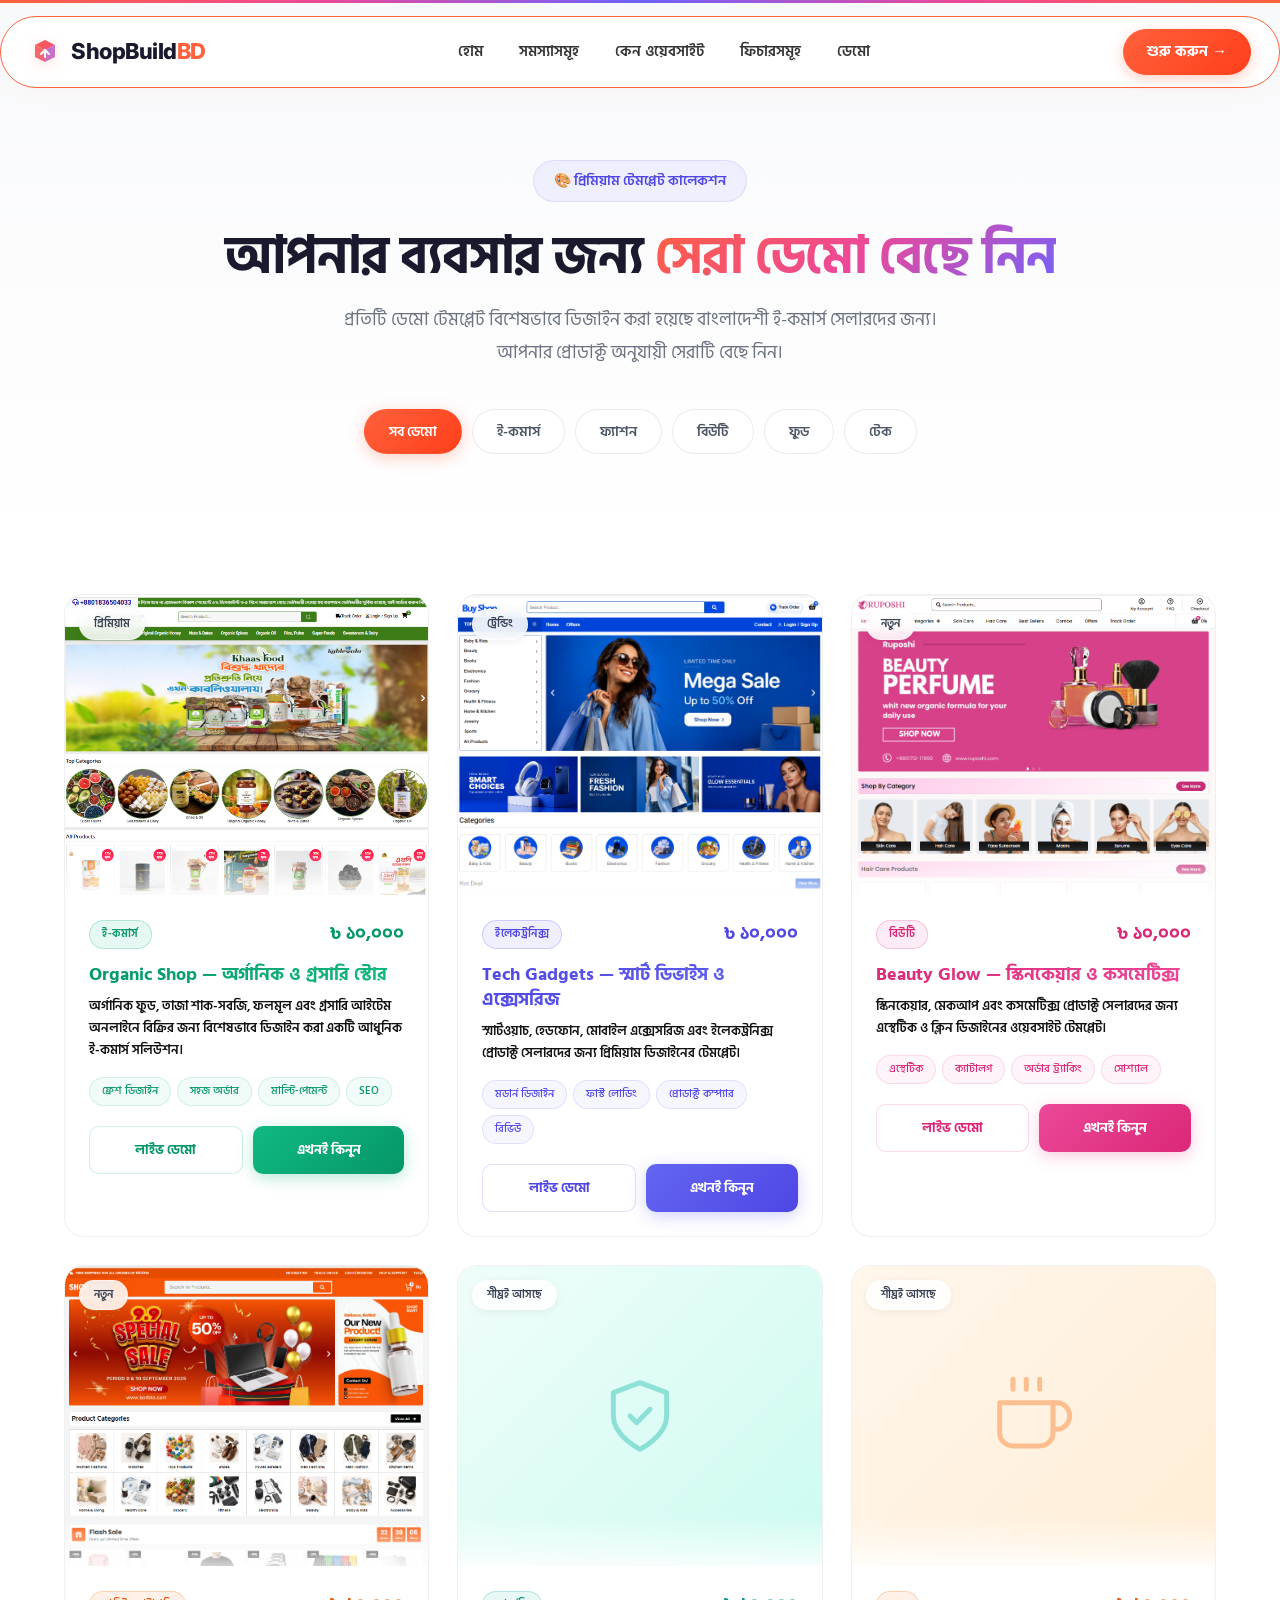
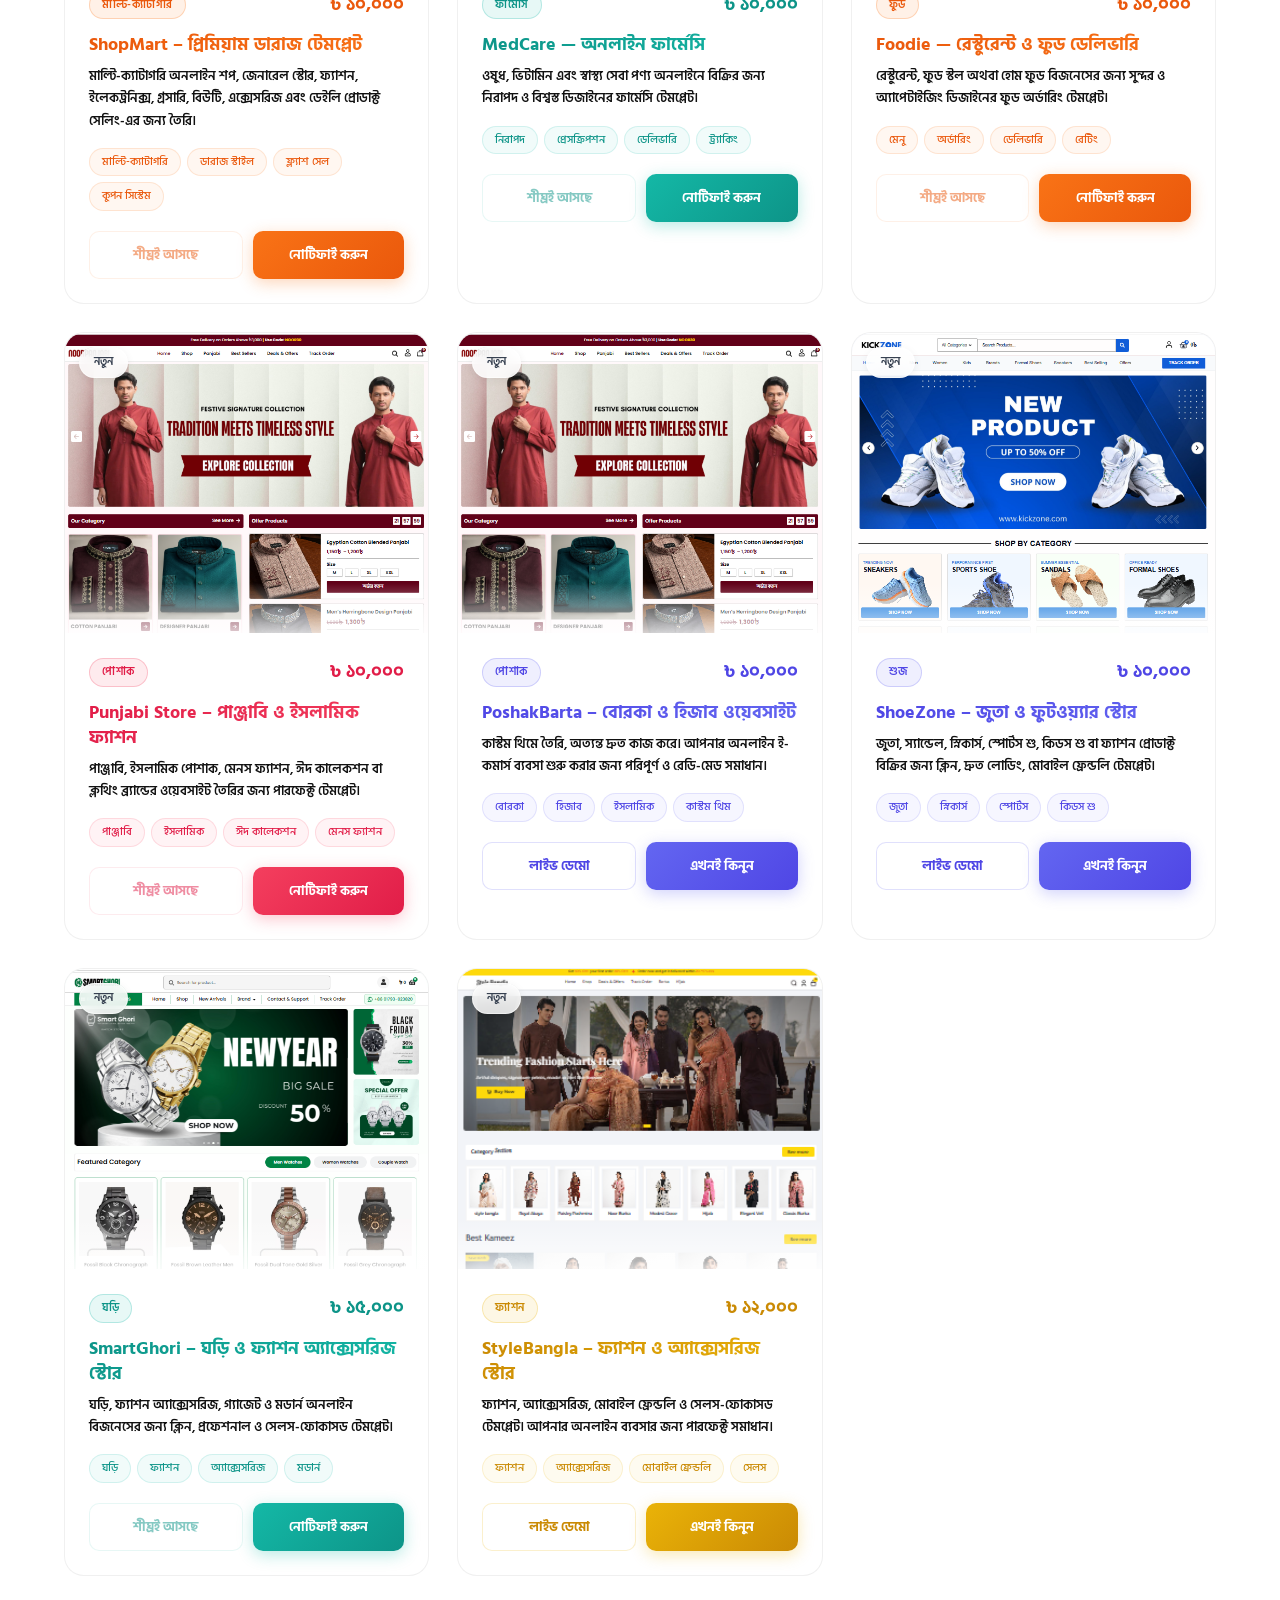
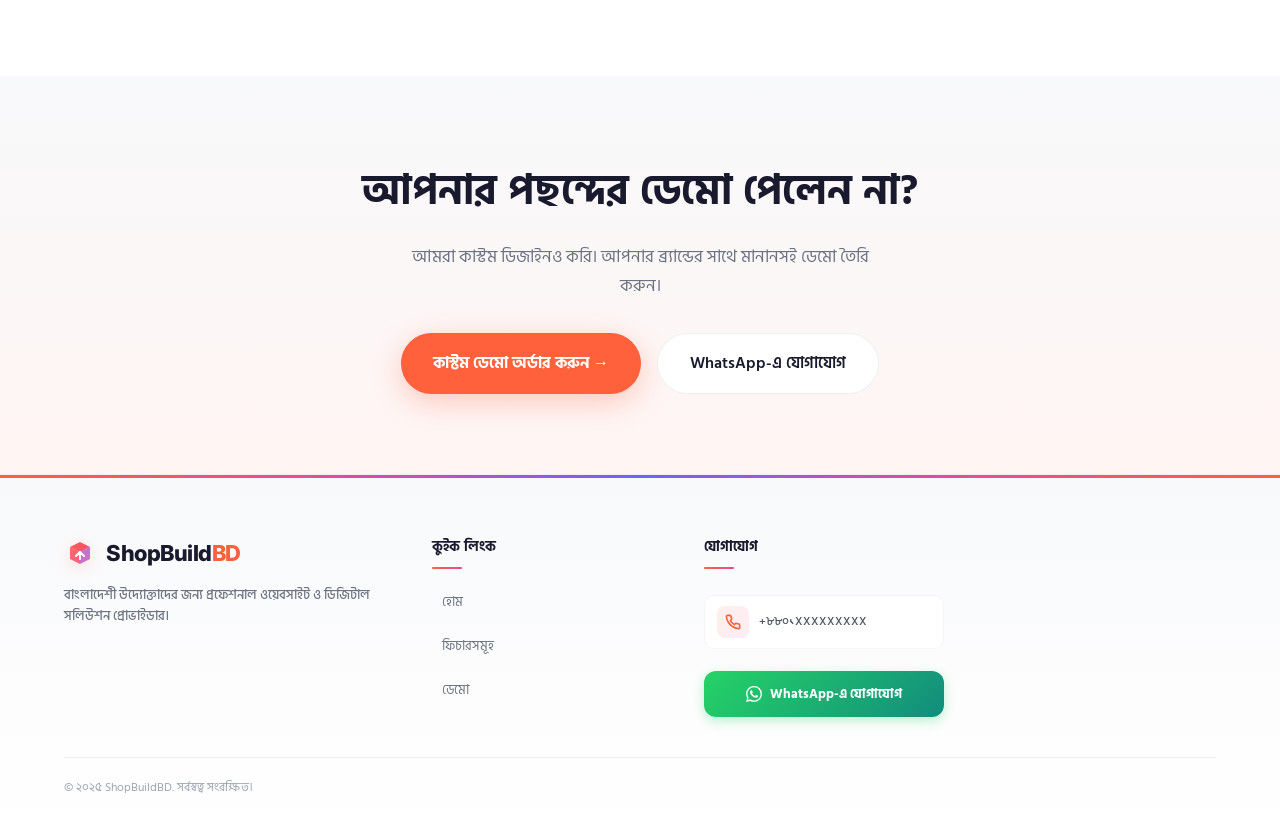
<file: demos.html>
<!DOCTYPE html>
<html lang="bn">

<head>
  <meta charset="UTF-8" />
  <meta name="viewport"
    content="width=device-width, initial-scale=1.0, maximum-scale=5.0, user-scalable=yes, viewport-fit=cover" />
  <meta name="theme-color" content="#6c63ff" />
  <title>সব ডেমো দেখুন | ShopBuildBD</title>
  <meta name="description" content="ShopBuildBD-এর সকল প্রিমিয়াম ই-কমার্স ডেমো টেমপ্লেট দেখুন এবং আপনার ব্যবসার জন্য সেরাটি বেছে নিন।" />
  <link rel="preconnect" href="https://fonts.googleapis.com" />
  <link rel="preconnect" href="https://fonts.gstatic.com" crossorigin />
  <link
    href="https://fonts.googleapis.com/css2?family=Hind+Siliguri:wght@300;400;500;600;700&family=Inter:wght@300;400;500;600;700;800;900&display=swap&text=ShopBuildBD"
    rel="stylesheet" />
  <link rel="stylesheet" href="style.css" />
  <style>
    /* === DEMO PAGE SPECIFIC === */
    .demos-hero {
      padding: 160px 0 80px;
      text-align: center;
      background: linear-gradient(180deg, #f8f9fb 0%, #ffffff 100%);
      position: relative;
      overflow: hidden;
    }

    .demos-hero::before {
      content: '';
      position: absolute;
      top: 0;
      left: 0;
      right: 0;
      height: 3px;
      background: linear-gradient(90deg, #ff613c, #ec4899, #6c63ff, #ec4899, #ff613c);
    }

    .demos-hero-badge {
      display: inline-flex;
      align-items: center;
      gap: 8px;
      background: rgba(108, 99, 255, 0.08);
      border: 1px solid rgba(108, 99, 255, 0.15);
      padding: 8px 20px;
      border-radius: 50px;
      font-size: 14px;
      color: #4f46e5;
      margin-bottom: 24px;
      font-weight: 600;
    }

    .demos-hero h1 {
      font-size: clamp(32px, 5vw, 52px);
      font-weight: 800;
      line-height: 1.2;
      letter-spacing: -1px;
      margin-bottom: 16px;
      color: #1a1a2e;
    }

    .demos-hero h1 .gradient-text {
      background: linear-gradient(135deg, #ff613c 0%, #ec4899 50%, #6c63ff 100%);
      -webkit-background-clip: text;
      -webkit-text-fill-color: transparent;
      background-clip: text;
    }

    .demos-hero p {
      font-size: 18px;
      color: #6b7280;
      max-width: 600px;
      margin: 0 auto;
      line-height: 1.8;
    }

    /* Filter Tabs */
    .demos-filter {
      display: flex;
      justify-content: center;
      flex-wrap: wrap;
      gap: 10px;
      margin-top: 40px;
    }

    .filter-btn {
      padding: 10px 24px;
      border-radius: 50px;
      border: 1.5px solid rgba(0, 0, 0, 0.08);
      background: #ffffff;
      color: #4b5563;
      font-size: 14px;
      font-weight: 600;
      cursor: pointer;
      transition: all 0.3s ease;
      font-family: 'Hind Siliguri', sans-serif;
    }

    .filter-btn:hover {
      border-color: rgba(255, 97, 60, 0.3);
      color: #ff613c;
      background: rgba(255, 97, 60, 0.04);
    }

    .filter-btn.active {
      background: linear-gradient(135deg, #ff613c, #ff3f1a);
      color: #ffffff;
      border-color: transparent;
      box-shadow: 0 4px 16px rgba(255, 97, 60, 0.3);
    }

    /* Demos Grid Section */
    .demos-grid-section {
      padding: 60px 0 100px;
      background: #ffffff;
    }

    .demos-grid-container {
      display: grid;
      grid-template-columns: repeat(3, 1fr);
      gap: 28px;
    }

    /* Demo Card */
    .demo-card {
      background: #fff;
      border: 1px solid rgba(0, 0, 0, 0.06);
      border-radius: 20px;
      overflow: hidden;
      transition: all 0.3s ease;
    }

    .demo-card:hover {
      transform: translateY(-6px);
      box-shadow: 0 20px 50px rgba(0, 0, 0, 0.08);
    }

    .demo-card-image {
      position: relative;
      height: 300px;
      overflow: hidden;
    }

    .demo-card-image::after {
      content: '';
      position: absolute;
      bottom: 0;
      left: 0;
      right: 0;
      height: 50px;
      background: linear-gradient(180deg, transparent, rgba(255, 255, 255, 0.8));
      pointer-events: none;
    }

    .demo-card-badge {
      position: absolute;
      top: 14px;
      left: 14px;
      background: rgba(255, 255, 255, 0.85);
      backdrop-filter: blur(8px);
      -webkit-backdrop-filter: blur(8px);
      color: #374151;
      padding: 5px 14px;
      border-radius: 20px;
      font-size: 11px;
      font-weight: 600;
      z-index: 5;
      box-shadow: 0 2px 8px rgba(0, 0, 0, 0.06);
      border: 1px solid rgba(255, 255, 255, 0.5);
    }

    .demo-card-img {
      width: 100%;
      height: 100%;
      object-fit: cover;
      object-position: top;
      display: block;
      transition: transform 0.3s ease;
    }

    .demo-card:hover .demo-card-img {
      transform: scale(1.02);
    }

    .demo-card-info {
      padding: 24px;
    }

    .demo-card-meta {
      display: flex;
      align-items: center;
      justify-content: space-between;
      margin-bottom: 12px;
    }

    .demo-card-category {
      padding: 4px 12px;
      border-radius: 20px;
      font-size: 11px;
      font-weight: 600;
      letter-spacing: 0.5px;
    }

    .demo-card-price {
      font-size: 18px;
      font-weight: 800;
    }

    .demo-card-info h3 {
      font-size: 18px;
      font-weight: 700;
      margin-bottom: 8px;
      line-height: 1.4;
      color: #1a1a2e;
    }

    .demo-card-info p {
      color: #111111;
      font-size: 13px;
      line-height: 1.7;
      margin-bottom: 16px;
      font-weight: 600;
    }

    .demo-card-tags {
      display: flex;
      flex-wrap: wrap;
      gap: 6px;
      margin-bottom: 20px;
    }

    .demo-card-tag {
      padding: 4px 12px;
      border-radius: 20px;
      font-size: 11px;
      font-weight: 500;
    }

    .demo-card-actions {
      display: flex;
      gap: 10px;
    }

    .demo-card-btn {
      flex: 1;
      display: flex;
      align-items: center;
      justify-content: center;
      gap: 8px;
      text-decoration: none;
      padding: 12px 16px;
      border-radius: 10px;
      font-size: 13px;
      font-weight: 700;
      transition: all 0.3s ease;
    }

    /* Color Themes */
    .theme-green .demo-card-image { background: linear-gradient(180deg, #e8faf2 0%, #d1fae5 100%); }
    .theme-green .demo-card-category { background: rgba(16, 185, 129, 0.1); color: #059669; border: 1px solid rgba(16, 185, 129, 0.25); }
    .theme-green .demo-card-price { color: #059669; }
    .theme-green .demo-card-info h3 { background: linear-gradient(135deg, #059669, #10b981); -webkit-background-clip: text; -webkit-text-fill-color: transparent; background-clip: text; }
    .theme-green .demo-card-tag { background: rgba(16, 185, 129, 0.06); border: 1px solid rgba(16, 185, 129, 0.15); color: #059669; }
    .theme-green .demo-card-btn-buy { background: linear-gradient(135deg, #10b981, #059669); color: #fff; box-shadow: 0 4px 16px rgba(16, 185, 129, 0.3); }
    .theme-green .demo-card-btn-buy:hover { box-shadow: 0 8px 24px rgba(16, 185, 129, 0.45); transform: translateY(-2px); }
    .theme-green .demo-card-btn-live { border: 1px solid rgba(16, 185, 129, 0.2); color: #059669; background: #fff; }
    .theme-green .demo-card-btn-live:hover { background: rgba(16, 185, 129, 0.08); }

    .theme-indigo .demo-card-image { background: linear-gradient(180deg, #eef2ff 0%, #e0e7ff 100%); }
    .theme-indigo .demo-card-category { background: rgba(99, 102, 241, 0.1); color: #4f46e5; border: 1px solid rgba(99, 102, 241, 0.25); }
    .theme-indigo .demo-card-price { color: #4f46e5; }
    .theme-indigo .demo-card-info h3 { background: linear-gradient(135deg, #4f46e5, #6366f1); -webkit-background-clip: text; -webkit-text-fill-color: transparent; background-clip: text; }
    .theme-indigo .demo-card-tag { background: rgba(99, 102, 241, 0.06); border: 1px solid rgba(99, 102, 241, 0.15); color: #4f46e5; }
    .theme-indigo .demo-card-btn-buy { background: linear-gradient(135deg, #6366f1, #4f46e5); color: #fff; box-shadow: 0 4px 16px rgba(99, 102, 241, 0.3); }
    .theme-indigo .demo-card-btn-buy:hover { box-shadow: 0 8px 24px rgba(99, 102, 241, 0.45); transform: translateY(-2px); }
    .theme-indigo .demo-card-btn-live { border: 1px solid rgba(99, 102, 241, 0.2); color: #4f46e5; background: #fff; }
    .theme-indigo .demo-card-btn-live:hover { background: rgba(99, 102, 241, 0.08); }

    .theme-pink .demo-card-image { background: linear-gradient(180deg, #fdf2f8 0%, #fce7f3 100%); }
    .theme-pink .demo-card-category { background: rgba(236, 72, 153, 0.1); color: #db2777; border: 1px solid rgba(236, 72, 153, 0.25); }
    .theme-pink .demo-card-price { color: #db2777; }
    .theme-pink .demo-card-info h3 { background: linear-gradient(135deg, #db2777, #ec4899); -webkit-background-clip: text; -webkit-text-fill-color: transparent; background-clip: text; }
    .theme-pink .demo-card-tag { background: rgba(236, 72, 153, 0.06); border: 1px solid rgba(236, 72, 153, 0.15); color: #db2777; }
    .theme-pink .demo-card-btn-buy { background: linear-gradient(135deg, #ec4899, #db2777); color: #fff; box-shadow: 0 4px 16px rgba(236, 72, 153, 0.3); }
    .theme-pink .demo-card-btn-buy:hover { box-shadow: 0 8px 24px rgba(236, 72, 153, 0.45); transform: translateY(-2px); }
    .theme-pink .demo-card-btn-live { border: 1px solid rgba(236, 72, 153, 0.2); color: #db2777; background: #fff; }
    .theme-pink .demo-card-btn-live:hover { background: rgba(236, 72, 153, 0.08); }

    .theme-orange .demo-card-image { background: linear-gradient(180deg, #fff7ed 0%, #ffedd5 100%); }
    .theme-orange .demo-card-category { background: rgba(249, 115, 22, 0.1); color: #ea580c; border: 1px solid rgba(249, 115, 22, 0.25); }
    .theme-orange .demo-card-price { color: #ea580c; }
    .theme-orange .demo-card-info h3 { background: linear-gradient(135deg, #ea580c, #f97316); -webkit-background-clip: text; -webkit-text-fill-color: transparent; background-clip: text; }
    .theme-orange .demo-card-tag { background: rgba(249, 115, 22, 0.06); border: 1px solid rgba(249, 115, 22, 0.15); color: #ea580c; }
    .theme-orange .demo-card-btn-buy { background: linear-gradient(135deg, #f97316, #ea580c); color: #fff; box-shadow: 0 4px 16px rgba(249, 115, 22, 0.3); }
    .theme-orange .demo-card-btn-buy:hover { box-shadow: 0 8px 24px rgba(249, 115, 22, 0.45); transform: translateY(-2px); }
    .theme-orange .demo-card-btn-live { border: 1px solid rgba(249, 115, 22, 0.2); color: #ea580c; background: #fff; }
    .theme-orange .demo-card-btn-live:hover { background: rgba(249, 115, 22, 0.08); }

    .theme-rose .demo-card-image { background: linear-gradient(180deg, #fff1f2 0%, #ffe4e6 100%); }
    .theme-rose .demo-card-category { background: rgba(244, 63, 94, 0.1); color: #e11d48; border: 1px solid rgba(244, 63, 94, 0.25); }
    .theme-rose .demo-card-price { color: #e11d48; }
    .theme-rose .demo-card-info h3 { background: linear-gradient(135deg, #e11d48, #f43f5e); -webkit-background-clip: text; -webkit-text-fill-color: transparent; background-clip: text; }
    .theme-rose .demo-card-tag { background: rgba(244, 63, 94, 0.06); border: 1px solid rgba(244, 63, 94, 0.15); color: #e11d48; }
    .theme-rose .demo-card-btn-buy { background: linear-gradient(135deg, #f43f5e, #e11d48); color: #fff; box-shadow: 0 4px 16px rgba(244, 63, 94, 0.3); }
    .theme-rose .demo-card-btn-buy:hover { box-shadow: 0 8px 24px rgba(244, 63, 94, 0.45); transform: translateY(-2px); }
    .theme-rose .demo-card-btn-live { border: 1px solid rgba(244, 63, 94, 0.2); color: #e11d48; background: #fff; }
    .theme-rose .demo-card-btn-live:hover { background: rgba(244, 63, 94, 0.08); }

    .theme-teal .demo-card-image { background: linear-gradient(180deg, #f0fdfa 0%, #ccfbf1 100%); }
    .theme-teal .demo-card-category { background: rgba(20, 184, 166, 0.1); color: #0d9488; border: 1px solid rgba(20, 184, 166, 0.25); }
    .theme-teal .demo-card-price { color: #0d9488; }
    .theme-teal .demo-card-info h3 { background: linear-gradient(135deg, #0d9488, #14b8a6); -webkit-background-clip: text; -webkit-text-fill-color: transparent; background-clip: text; }
    .theme-teal .demo-card-tag { background: rgba(20, 184, 166, 0.06); border: 1px solid rgba(20, 184, 166, 0.15); color: #0d9488; }
    .theme-teal .demo-card-btn-buy { background: linear-gradient(135deg, #14b8a6, #0d9488); color: #fff; box-shadow: 0 4px 16px rgba(20, 184, 166, 0.3); }
    .theme-teal .demo-card-btn-buy:hover { box-shadow: 0 8px 24px rgba(20, 184, 166, 0.45); transform: translateY(-2px); }
    .theme-teal .demo-card-btn-live { border: 1px solid rgba(20, 184, 166, 0.2); color: #0d9488; background: #fff; }
    .theme-teal .demo-card-btn-live:hover { background: rgba(20, 184, 166, 0.08); }

    .theme-yellow .demo-card-image { background: linear-gradient(180deg, #fefce8 0%, #fef9c3 100%); }
    .theme-yellow .demo-card-category { background: rgba(234, 179, 8, 0.1); color: #ca8a04; border: 1px solid rgba(234, 179, 8, 0.25); }
    .theme-yellow .demo-card-price { color: #ca8a04; }
    .theme-yellow .demo-card-info h3 { background: linear-gradient(135deg, #ca8a04, #eab308); -webkit-background-clip: text; -webkit-text-fill-color: transparent; background-clip: text; }
    .theme-yellow .demo-card-tag { background: rgba(234, 179, 8, 0.06); border: 1px solid rgba(234, 179, 8, 0.15); color: #ca8a04; }
    .theme-yellow .demo-card-btn-buy { background: linear-gradient(135deg, #eab308, #ca8a04); color: #fff; box-shadow: 0 4px 16px rgba(234, 179, 8, 0.3); }
    .theme-yellow .demo-card-btn-buy:hover { box-shadow: 0 8px 24px rgba(234, 179, 8, 0.45); transform: translateY(-2px); }
    .theme-yellow .demo-card-btn-live { border: 1px solid rgba(234, 179, 8, 0.2); color: #ca8a04; background: #fff; }
    .theme-yellow .demo-card-btn-live:hover { background: rgba(234, 179, 8, 0.08); }

    /* CTA Section */
    .demos-cta {
      padding: 80px 0;
      text-align: center;
      background: linear-gradient(180deg, #f8f9fb 0%, #fff5f3 100%);
      position: relative;
    }

    .demos-cta h2 {
      font-size: clamp(28px, 4vw, 42px);
      font-weight: 800;
      margin-bottom: 16px;
      color: #1a1a2e;
    }

    .demos-cta p {
      font-size: 17px;
      color: #6b7280;
      margin-bottom: 32px;
      max-width: 500px;
      margin-left: auto;
      margin-right: auto;
    }

    .demos-cta-buttons {
      display: flex;
      justify-content: center;
      gap: 16px;
      flex-wrap: wrap;
    }

    /* Responsive */
    @media (max-width: 1024px) {
      .demos-grid-container { grid-template-columns: repeat(2, 1fr); }
    }

    @media (max-width: 768px) {
      .demos-grid-container { grid-template-columns: 1fr; }
      .demos-hero { padding: 140px 0 60px; }
      .demos-hero h1 { font-size: 28px; }
      .demos-filter { gap: 8px; }
      .filter-btn { padding: 8px 16px; font-size: 13px; }
    }
  </style>
</head>

<body>

  <!-- ===== NAVBAR ===== -->
  <nav class="navbar" id="navbar">
    <div class="nav-container">
      <a href="index.html" class="nav-logo">
        <span class="logo-icon">
          <svg class="logo-svg" viewBox="0 0 32 32" fill="none" xmlns="http://www.w3.org/2000/svg">
            <defs>
              <linearGradient id="logoGrad" x1="0" y1="0" x2="32" y2="32" gradientUnits="userSpaceOnUse">
                <stop offset="0%" stop-color="#ff613c" />
                <stop offset="100%" stop-color="#ec4899" />
              </linearGradient>
              <linearGradient id="logoGrad2" x1="0" y1="0" x2="32" y2="32" gradientUnits="userSpaceOnUse">
                <stop offset="0%" stop-color="#6c63ff" />
                <stop offset="100%" stop-color="#ec4899" />
              </linearGradient>
            </defs>
            <path d="M6 9L16 4L26 9L16 14L6 9Z" fill="url(#logoGrad)" />
            <path d="M6 9V21L16 26V14L6 9Z" fill="url(#logoGrad)" opacity="0.9" />
            <path d="M26 9V21L16 26V14L26 9Z" fill="url(#logoGrad2)" opacity="0.8" />
            <path d="M12 18L16 14L20 18" stroke="#ffffff" stroke-width="2" stroke-linecap="round" stroke-linejoin="round" />
            <path d="M16 14V21" stroke="#ffffff" stroke-width="2" stroke-linecap="round" stroke-linejoin="round" />
          </svg>
        </span>
        <span class="logo-text">ShopBuild<span class="logo-accent">BD</span></span>
      </a>
      <ul class="nav-links" id="navLinks">
        <li><a href="index.html">হোম</a></li>
        <li><a href="index.html#pain-points">সমস্যাসমূহ</a></li>
        <li><a href="index.html#why">কেন ওয়েবসাইট</a></li>
        <li><a href="index.html#features">ফিচারসমূহ</a></li>
        <li><a href="demos.html" class="active">ডেমো</a></li>
      </ul>
      <a href="index.html#cta" class="nav-cta desktop-only">শুরু করুন →</a>
      <button class="mobile-toggle" id="mobileToggle" aria-label="Menu">
        <span class="hamburger"></span>
      </button>
    </div>
  </nav>

  <!-- ===== MOBILE MENU OVERLAY ===== -->
  <div class="mobile-menu-overlay" id="mobileMenu">
    <div class="mobile-menu-content">
      <div class="mobile-menu-header">
        <div class="nav-logo">
          <span class="logo-icon">
            <svg class="logo-svg" viewBox="0 0 32 32" fill="none" xmlns="http://www.w3.org/2000/svg">
              <defs>
                <linearGradient id="logoGradOverlay" x1="0" y1="0" x2="32" y2="32" gradientUnits="userSpaceOnUse">
                  <stop offset="0%" stop-color="#ff613c" />
                  <stop offset="100%" stop-color="#ec4899" />
                </linearGradient>
                <linearGradient id="logoGradOverlay2" x1="0" y1="0" x2="32" y2="32" gradientUnits="userSpaceOnUse">
                  <stop offset="0%" stop-color="#6c63ff" />
                  <stop offset="100%" stop-color="#ec4899" />
                </linearGradient>
              </defs>
              <path d="M6 9L16 4L26 9L16 14L6 9Z" fill="url(#logoGradOverlay)" />
              <path d="M6 9V21L16 26V14L6 9Z" fill="url(#logoGradOverlay)" opacity="0.9" />
              <path d="M26 9V21L16 26V14L26 9Z" fill="url(#logoGradOverlay2)" opacity="0.8" />
              <path d="M12 18L16 14L20 18" stroke="#ffffff" stroke-width="2" stroke-linecap="round" stroke-linejoin="round" />
              <path d="M16 14V21" stroke="#ffffff" stroke-width="2" stroke-linecap="round" stroke-linejoin="round" />
            </svg>
          </span>
          <span class="logo-text">ShopBuild<span class="logo-accent">BD</span></span>
        </div>
        <button class="mobile-close" id="mobileClose">&times;</button>
      </div>
      <ul class="mobile-nav-links">
        <li><a href="index.html">হোম</a></li>
        <li><a href="index.html#pain-points">সমস্যাসমূহ</a></li>
        <li><a href="index.html#why">কেন ওয়েবসাইট</a></li>
        <li><a href="index.html#features">ফিচারসমূহ</a></li>
        <li><a href="demos.html">ডেমো</a></li>
      </ul>
      <a href="index.html#cta" class="mobile-menu-cta">ফ্রি-তে শুরু করুন →</a>
    </div>
  </div>

  <!-- ===== HERO SECTION ===== -->
  <section class="demos-hero">
    <div class="container">
      <div class="demos-hero-badge">🎨 প্রিমিয়াম টেমপ্লেট কালেকশন</div>
      <h1>আপনার ব্যবসার জন্য <span class="gradient-text">সেরা ডেমো বেছে নিন</span></h1>
      <p>প্রতিটি ডেমো টেমপ্লেট বিশেষভাবে ডিজাইন করা হয়েছে বাংলাদেশী ই-কমার্স সেলারদের জন্য। আপনার প্রোডাক্ট অনুযায়ী সেরাটি বেছে নিন।</p>
      <div class="demos-filter">
        <button class="filter-btn active">সব ডেমো</button>
        <button class="filter-btn">ই-কমার্স</button>
        <button class="filter-btn">ফ্যাশন</button>
        <button class="filter-btn">বিউটি</button>
        <button class="filter-btn">ফুড</button>
        <button class="filter-btn">টেক</button>
      </div>
    </div>
  </section>

  <!-- ===== DEMOS GRID ===== -->
  <section class="demos-grid-section">
    <div class="container">
      <div class="demos-grid-container">

        <!-- Demo 1: Organic Shop -->
        <div class="demo-card theme-green">
          <div class="demo-card-image">
            <div class="demo-card-badge">প্রিমিয়াম</div>
            <img src="img/demo/organic.png" alt="Organic Shop" class="demo-card-img" loading="lazy" />
          </div>
          <div class="demo-card-info">
            <div class="demo-card-meta">
              <span class="demo-card-category">ই-কমার্স</span>
              <span class="demo-card-price">৳ ১০,০০০</span>
            </div>
            <h3>Organic Shop — অর্গানিক ও গ্রসারি স্টোর</h3>
            <p>অর্গানিক ফুড, তাজা শাক-সবজি, ফলমূল এবং গ্রসারি আইটেম অনলাইনে বিক্রির জন্য বিশেষভাবে ডিজাইন করা একটি আধুনিক ই-কমার্স সলিউশন।</p>
            <div class="demo-card-tags">
              <span class="demo-card-tag">ফ্রেশ ডিজাইন</span>
              <span class="demo-card-tag">সহজ অর্ডার</span>
              <span class="demo-card-tag">মাল্টি-পেমেন্ট</span>
              <span class="demo-card-tag">SEO</span>
            </div>
            <div class="demo-card-actions">
              <a href="https://demo001.cu.ma/" target="_blank" class="demo-card-btn demo-card-btn-live">লাইভ ডেমো</a>
              <a href="index.html#cta" class="demo-card-btn demo-card-btn-buy">এখনই কিনুন</a>
            </div>
          </div>
        </div>

        <!-- Demo 2: Tech Gadgets -->
        <div class="demo-card theme-indigo">
          <div class="demo-card-image">
            <div class="demo-card-badge">ট্রেন্ডিং</div>
            <img src="img/demo/demo2.png" alt="Tech Gadgets" class="demo-card-img" loading="lazy" />
          </div>
          <div class="demo-card-info">
            <div class="demo-card-meta">
              <span class="demo-card-category">ইলেকট্রনিক্স</span>
              <span class="demo-card-price">৳ ১০,০০০</span>
            </div>
            <h3>Tech Gadgets — স্মার্ট ডিভাইস ও এক্সেসরিজ</h3>
            <p>স্মার্টওয়াচ, হেডফোন, মোবাইল এক্সেসরিজ এবং ইলেকট্রনিক্স প্রোডাক্ট সেলারদের জন্য প্রিমিয়াম ডিজাইনের টেমপ্লেট।</p>
            <div class="demo-card-tags">
              <span class="demo-card-tag">মডার্ন ডিজাইন</span>
              <span class="demo-card-tag">ফাস্ট লোডিং</span>
              <span class="demo-card-tag">প্রোডাক্ট কম্প্যার</span>
              <span class="demo-card-tag">রিভিউ</span>
            </div>
            <div class="demo-card-actions">
              <a href="https://demo002.cu.ma/" target="_blank" class="demo-card-btn demo-card-btn-live">লাইভ ডেমো</a>
              <a href="index.html#cta" class="demo-card-btn demo-card-btn-buy">এখনই কিনুন</a>
            </div>
          </div>
        </div>

        <!-- Demo 3: Beauty Glow -->
        <div class="demo-card theme-pink">
          <div class="demo-card-image">
            <div class="demo-card-badge">নতুন</div>
            <img src="img/demo/demo3.png" alt="Beauty Glow" class="demo-card-img" loading="lazy" />
          </div>
          <div class="demo-card-info">
            <div class="demo-card-meta">
              <span class="demo-card-category">বিউটি</span>
              <span class="demo-card-price">৳ ১০,০০০</span>
            </div>
            <h3>Beauty Glow — স্কিনকেয়ার ও কসমেটিক্স</h3>
            <p>স্কিনকেয়ার, মেকআপ এবং কসমেটিক্স প্রোডাক্ট সেলারদের জন্য এস্থেটিক ও ক্লিন ডিজাইনের ওয়েবসাইট টেমপ্লেট।</p>
            <div class="demo-card-tags">
              <span class="demo-card-tag">এস্থেটিক</span>
              <span class="demo-card-tag">ক্যাটালগ</span>
              <span class="demo-card-tag">অর্ডার ট্র্যাকিং</span>
              <span class="demo-card-tag">সোশ্যাল</span>
            </div>
            <div class="demo-card-actions">
              <a href="https://demo003.cu.ma/" target="_blank" class="demo-card-btn demo-card-btn-live">লাইভ ডেমো</a>
              <a href="index.html#cta" class="demo-card-btn demo-card-btn-buy">এখনই কিনুন</a>
            </div>
          </div>
        </div>

        <!-- Demo 4: ShopMart – Multi-Category Store -->
        <div class="demo-card theme-orange">
          <div class="demo-card-image">
            <div class="demo-card-badge">নতুন</div>
            <img src="img/demo/demo4.png" alt="ShopMart Demo" class="demo-card-img" loading="lazy" />
          </div>
          <div class="demo-card-info">
            <div class="demo-card-meta">
              <span class="demo-card-category">মাল্টি-ক্যাটাগরি</span>
              <span class="demo-card-price">৳ ১০,০০০</span>
            </div>
            <h3>ShopMart – প্রিমিয়াম ডারাজ টেমপ্লেট</h3>
            <p>মাল্টি-ক্যাটাগরি অনলাইন শপ, জেনারেল স্টোর, ফ্যাশন, ইলেকট্রনিক্স, গ্রসারি, বিউটি, এক্সেসরিজ এবং ডেইলি প্রোডাক্ট সেলিং-এর জন্য তৈরি।</p>
            <div class="demo-card-tags">
              <span class="demo-card-tag">মাল্টি-ক্যাটাগরি</span>
              <span class="demo-card-tag">ডারাজ স্টাইল</span>
              <span class="demo-card-tag">ফ্ল্যাশ সেল</span>
              <span class="demo-card-tag">কুপন সিস্টেম</span>
            </div>
            <div class="demo-card-actions">
              <a href="#" class="demo-card-btn demo-card-btn-live" style="opacity:0.5;pointer-events:none;">শীঘ্রই আসছে</a>
              <a href="index.html#cta" class="demo-card-btn demo-card-btn-buy">নোটিফাই করুন</a>
            </div>
          </div>
        </div>

        <!-- Demo 5: Pharmacy (Coming Soon) -->
        <div class="demo-card theme-teal">
          <div class="demo-card-image">
            <div class="demo-card-badge">শীঘ্রই আসছে</div>
            <div style="width:100%;height:100%;display:flex;align-items:center;justify-content:center;background:linear-gradient(135deg, #f0fdfa, #ccfbf1);">
              <svg width="80" height="80" viewBox="0 0 24 24" fill="none" stroke="#14b8a6" stroke-width="1.5" stroke-linecap="round" stroke-linejoin="round" style="opacity:0.4">
                <path d="M12 22s8-4 8-10V5l-8-3-8 3v7c0 6 8 10 8 10z"></path>
                <path d="M9 12l2 2 4-4"></path>
              </svg>
            </div>
          </div>
          <div class="demo-card-info">
            <div class="demo-card-meta">
              <span class="demo-card-category">ফার্মেসি</span>
              <span class="demo-card-price">৳ ১০,০০০</span>
            </div>
            <h3>MedCare — অনলাইন ফার্মেসি</h3>
            <p>ওষুধ, ভিটামিন এবং স্বাস্থ্য সেবা পণ্য অনলাইনে বিক্রির জন্য নিরাপদ ও বিশ্বস্ত ডিজাইনের ফার্মেসি টেমপ্লেট।</p>
            <div class="demo-card-tags">
              <span class="demo-card-tag">নিরাপদ</span>
              <span class="demo-card-tag">প্রেসক্রিপশন</span>
              <span class="demo-card-tag">ডেলিভারি</span>
              <span class="demo-card-tag">ট্র্যাকিং</span>
            </div>
            <div class="demo-card-actions">
              <a href="#" class="demo-card-btn demo-card-btn-live" style="opacity:0.5;pointer-events:none;">শীঘ্রই আসছে</a>
              <a href="index.html#cta" class="demo-card-btn demo-card-btn-buy">নোটিফাই করুন</a>
            </div>
          </div>
        </div>

        <!-- Demo 6: Food & Restaurant (Coming Soon) -->
        <div class="demo-card theme-orange">
          <div class="demo-card-image">
            <div class="demo-card-badge">শীঘ্রই আসছে</div>
            <div style="width:100%;height:100%;display:flex;align-items:center;justify-content:center;background:linear-gradient(135deg, #fff7ed, #ffedd5);">
              <svg width="80" height="80" viewBox="0 0 24 24" fill="none" stroke="#f97316" stroke-width="1.5" stroke-linecap="round" stroke-linejoin="round" style="opacity:0.4">
                <path d="M18 8h1a4 4 0 0 1 0 8h-1"></path>
                <path d="M2 8h16v9a4 4 0 0 1-4 4H6a4 4 0 0 1-4-4V8z"></path>
                <line x1="6" y1="1" x2="6" y2="4"></line>
                <line x1="10" y1="1" x2="10" y2="4"></line>
                <line x1="14" y1="1" x2="14" y2="4"></line>
              </svg>
            </div>
          </div>
          <div class="demo-card-info">
            <div class="demo-card-meta">
              <span class="demo-card-category">ফুড</span>
              <span class="demo-card-price">৳ ১০,০০০</span>
            </div>
            <h3>Foodie — রেস্টুরেন্ট ও ফুড ডেলিভারি</h3>
            <p>রেস্টুরেন্ট, ফুড স্টল অথবা হোম ফুড বিজনেসের জন্য সুন্দর ও অ্যাপেটাইজিং ডিজাইনের ফুড অর্ডারিং টেমপ্লেট।</p>
            <div class="demo-card-tags">
              <span class="demo-card-tag">মেনু</span>
              <span class="demo-card-tag">অর্ডারিং</span>
              <span class="demo-card-tag">ডেলিভারি</span>
              <span class="demo-card-tag">রেটিং</span>
            </div>
            <div class="demo-card-actions">
              <a href="#" class="demo-card-btn demo-card-btn-live" style="opacity:0.5;pointer-events:none;">শীঘ্রই আসছে</a>
              <a href="index.html#cta" class="demo-card-btn demo-card-btn-buy">নোটিফাই করুন</a>
            </div>
          </div>
        </div>

        <!-- Demo 7: Punjabi E-commerce -->
        <div class="demo-card theme-rose">
          <div class="demo-card-image">
            <div class="demo-card-badge">নতুন</div>
            <img src="img/demo/panjabi.png" alt="Punjabi Store Demo" class="demo-card-img" loading="lazy" />
          </div>
          <div class="demo-card-info">
            <div class="demo-card-meta">
              <span class="demo-card-category">পোশাক</span>
              <span class="demo-card-price">৳ ১০,০০০</span>
            </div>
            <h3>Punjabi Store – পাঞ্জাবি ও ইসলামিক ফ্যাশন</h3>
            <p>পাঞ্জাবি, ইসলামিক পোশাক, মেনস ফ্যাশন, ঈদ কালেকশন বা ক্লথিং ব্র্যান্ডের ওয়েবসাইট তৈরির জন্য পারফেক্ট টেমপ্লেট।</p>
            <div class="demo-card-tags">
              <span class="demo-card-tag">পাঞ্জাবি</span>
              <span class="demo-card-tag">ইসলামিক</span>
              <span class="demo-card-tag">ঈদ কালেকশন</span>
              <span class="demo-card-tag">মেনস ফ্যাশন</span>
            </div>
            <div class="demo-card-actions">
              <a href="#" class="demo-card-btn demo-card-btn-live" style="opacity:0.5;pointer-events:none;">শীঘ্রই আসছে</a>
              <a href="index.html#cta" class="demo-card-btn demo-card-btn-buy">নোটিফাই করুন</a>
            </div>
          </div>
        </div>

        <!-- Demo 8: Borka/Hijab E-commerce -->
        <div class="demo-card theme-indigo">
          <div class="demo-card-image">
            <div class="demo-card-badge">নতুন</div>
            <img src="img/demo/panjabi.png" alt="Borka Store Demo" class="demo-card-img" loading="lazy" />
          </div>
          <div class="demo-card-info">
            <div class="demo-card-meta">
              <span class="demo-card-category">পোশাক</span>
              <span class="demo-card-price">৳ ১০,০০০</span>
            </div>
            <h3>PoshakBarta – বোরকা ও হিজাব ওয়েবসাইট</h3>
            <p>কাস্টম থিমে তৈরি, অত্যন্ত দ্রুত কাজ করে। আপনার অনলাইন ই-কমার্স ব্যবসা শুরু করার জন্য পরিপূর্ণ ও রেডি-মেড সমাধান।</p>
            <div class="demo-card-tags">
              <span class="demo-card-tag">বোরকা</span>
              <span class="demo-card-tag">হিজাব</span>
              <span class="demo-card-tag">ইসলামিক</span>
              <span class="demo-card-tag">কাস্টম থিম</span>
            </div>
            <div class="demo-card-actions">
              <a href="https://poshakhart.borbila.net/" target="_blank" class="demo-card-btn demo-card-btn-live">লাইভ ডেমো</a>
              <a href="index.html#cta" class="demo-card-btn demo-card-btn-buy">এখনই কিনুন</a>
            </div>
          </div>
        </div>

        <!-- Demo 9: Shoes & Footwear -->
        <div class="demo-card theme-indigo">
          <div class="demo-card-image">
            <div class="demo-card-badge">নতুন</div>
            <img src="img/demo/shoes.png" alt="Shoes Store Demo" class="demo-card-img" loading="lazy" />
          </div>
          <div class="demo-card-info">
            <div class="demo-card-meta">
              <span class="demo-card-category">শুজ</span>
              <span class="demo-card-price">৳ ১০,০০০</span>
            </div>
            <h3>ShoeZone – জুতা ও ফুটওয়্যার স্টোর</h3>
            <p>জুতা, স্যান্ডেল, স্নিকার্স, স্পোর্টস শু, কিডস শু বা ফ্যাশন প্রোডাক্ট বিক্রির জন্য ক্লিন, দ্রুত লোডিং, মোবাইল ফ্রেন্ডলি টেমপ্লেট।</p>
            <div class="demo-card-tags">
              <span class="demo-card-tag">জুতা</span>
              <span class="demo-card-tag">স্নিকার্স</span>
              <span class="demo-card-tag">স্পোর্টস</span>
              <span class="demo-card-tag">কিডস শু</span>
            </div>
            <div class="demo-card-actions">
              <a href="https://kickzone.borbila.net/" target="_blank" class="demo-card-btn demo-card-btn-live">লাইভ ডেমো</a>
              <a href="index.html#cta" class="demo-card-btn demo-card-btn-buy">এখনই কিনুন</a>
            </div>
          </div>
        </div>

        <!-- Demo 10: Watch & Accessories -->
        <div class="demo-card theme-teal">
          <div class="demo-card-image">
            <div class="demo-card-badge">নতুন</div>
            <img src="img/demo/watch.png" alt="Watch Store Demo" class="demo-card-img" loading="lazy" />
          </div>
          <div class="demo-card-info">
            <div class="demo-card-meta">
              <span class="demo-card-category">ঘড়ি</span>
              <span class="demo-card-price">৳ ১৫,০০০</span>
            </div>
            <h3>SmartGhori – ঘড়ি ও ফ্যাশন অ্যাক্সেসরিজ স্টোর</h3>
            <p>ঘড়ি, ফ্যাশন অ্যাক্সেসরিজ, গ্যাজেট ও মডার্ন অনলাইন বিজনেসের জন্য ক্লিন, প্রফেশনাল ও সেলস-ফোকাসড টেমপ্লেট।</p>
            <div class="demo-card-tags">
              <span class="demo-card-tag">ঘড়ি</span>
              <span class="demo-card-tag">ফ্যাশন</span>
              <span class="demo-card-tag">অ্যাক্সেসরিজ</span>
              <span class="demo-card-tag">মডার্ন</span>
            </div>
            <div class="demo-card-actions">
              <a href="#" class="demo-card-btn demo-card-btn-live" style="opacity:0.5;pointer-events:none;">শীঘ্রই আসছে</a>
              <a href="index.html#cta" class="demo-card-btn demo-card-btn-buy">নোটিফাই করুন</a>
            </div>
          </div>
        </div>

        <!-- Demo 11: Fashion & Accessories -->
        <div class="demo-card theme-yellow">
          <div class="demo-card-image">
            <div class="demo-card-badge">নতুন</div>
            <img src="img/demo/fashion.png" alt="Fashion Store Demo" class="demo-card-img" loading="lazy" />
          </div>
          <div class="demo-card-info">
            <div class="demo-card-meta">
              <span class="demo-card-category">ফ্যাশন</span>
              <span class="demo-card-price">৳ ১২,০০০</span>
            </div>
            <h3>StyleBangla – ফ্যাশন ও অ্যাক্সেসরিজ স্টোর</h3>
            <p>ফ্যাশন, অ্যাক্সেসরিজ, মোবাইল ফ্রেন্ডলি ও সেলস-ফোকাসড টেমপ্লেট। আপনার অনলাইন ব্যবসার জন্য পারফেক্ট সমাধান।</p>
            <div class="demo-card-tags">
              <span class="demo-card-tag">ফ্যাশন</span>
              <span class="demo-card-tag">অ্যাক্সেসরিজ</span>
              <span class="demo-card-tag">মোবাইল ফ্রেন্ডলি</span>
              <span class="demo-card-tag">সেলস</span>
            </div>
            <div class="demo-card-actions">
              <a href="https://stylebangla.borbila.net/" target="_blank" class="demo-card-btn demo-card-btn-live">লাইভ ডেমো</a>
              <a href="index.html#cta" class="demo-card-btn demo-card-btn-buy">এখনই কিনুন</a>
            </div>
          </div>
        </div>

      </div>
    </div>
  </section>

  <!-- ===== CTA SECTION ===== -->
  <section class="demos-cta">
    <div class="container">
      <h2>আপনার পছন্দের ডেমো পেলেন না?</h2>
      <p>আমরা কাস্টম ডিজাইনও করি। আপনার ব্র্যান্ডের সাথে মানানসই ডেমো তৈরি করুন।</p>
      <div class="demos-cta-buttons">
        <a href="index.html#cta" class="btn-primary">কাস্টম ডেমো অর্ডার করুন →</a>
        <a href="https://wa.me/8801XXXXXXXXX" target="_blank" class="btn-secondary">WhatsApp-এ যোগাযোগ</a>
      </div>
    </div>
  </section>

  <!-- ===== FOOTER ===== -->
  <footer class="footer">
    <div class="container">
      <div class="footer-top">
        <div class="footer-brand">
          <div class="nav-logo">
            <span class="logo-icon">
              <svg class="logo-svg" viewBox="0 0 32 32" fill="none" xmlns="http://www.w3.org/2000/svg">
                <defs>
                  <linearGradient id="logoGradFooter" x1="0" y1="0" x2="32" y2="32" gradientUnits="userSpaceOnUse">
                    <stop offset="0%" stop-color="#ff613c" />
                    <stop offset="100%" stop-color="#ec4899" />
                  </linearGradient>
                  <linearGradient id="logoGradFooter2" x1="0" y1="0" x2="32" y2="32" gradientUnits="userSpaceOnUse">
                    <stop offset="0%" stop-color="#6c63ff" />
                    <stop offset="100%" stop-color="#ec4899" />
                  </linearGradient>
                </defs>
                <path d="M6 9L16 4L26 9L16 14L6 9Z" fill="url(#logoGradFooter)" />
                <path d="M6 9V21L16 26V14L6 9Z" fill="url(#logoGradFooter)" opacity="0.9" />
                <path d="M26 9V21L16 26V14L26 9Z" fill="url(#logoGradFooter2)" opacity="0.8" />
                <path d="M12 18L16 14L20 18" stroke="#ffffff" stroke-width="2" stroke-linecap="round" stroke-linejoin="round" />
                <path d="M16 14V21" stroke="#ffffff" stroke-width="2" stroke-linecap="round" stroke-linejoin="round" />
              </svg>
            </span>
            <span class="logo-text">ShopBuild<span class="logo-accent">BD</span></span>
          </div>
          <p class="footer-tagline">বাংলাদেশী উদ্যোক্তাদের জন্য প্রফেশনাল ওয়েবসাইট ও ডিজিটাল সলিউশন প্রোভাইডার।</p>
        </div>
        <div class="footer-links">
          <h4>কুইক লিংক</h4>
          <ul>
            <li><a href="index.html">হোম</a></li>
            <li><a href="index.html#features">ফিচারসমূহ</a></li>
            <li><a href="demos.html">ডেমো</a></li>
          </ul>
        </div>
        <div class="footer-contact">
          <h4>যোগাযোগ</h4>
          <div class="contact-item">
            <span class="contact-icon"><svg width="16" height="16" viewBox="0 0 24 24" fill="none" stroke="currentColor" stroke-width="2.5" stroke-linecap="round" stroke-linejoin="round"><path d="M22 16.92v3a2 2 0 0 1-2.18 2 19.79 19.79 0 0 1-8.63-3.07 19.5 19.5 0 0 1-6-6 19.79 19.79 0 0 1-3.07-8.67A2 2 0 0 1 4.11 2h3a2 2 0 0 1 2 1.72 12.84 12.84 0 0 0 .7 2.81 2 2 0 0 1-.45 2.11L8.09 9.91a16 16 0 0 0 6 6l1.27-1.27a2 2 0 0 1 2.11-.45 12.84 12.84 0 0 0 2.81.7A2 2 0 0 1 22 16.92z"></path></svg></span>
            <p>+৮৮০১XXXXXXXXX</p>
          </div>
          <a href="https://wa.me/8801XXXXXXXXX" target="_blank" class="footer-whatsapp">
            <svg width="16" height="16" viewBox="0 0 24 24" fill="currentColor"><path d="M17.472 14.382c-.297-.149-1.758-.867-2.03-.967-.273-.099-.471-.148-.67.15-.197.297-.767.966-.94 1.164-.173.199-.347.223-.644.075-.297-.15-1.255-.463-2.39-1.475-.883-.788-1.48-1.761-1.653-2.059-.173-.297-.018-.458.13-.606.134-.133.298-.347.446-.52.149-.174.198-.298.298-.497.099-.198.05-.371-.025-.52-.075-.149-.669-1.612-.916-2.207-.242-.579-.487-.5-.669-.51-.173-.008-.371-.01-.57-.01-.198 0-.52.074-.792.372-.272.297-1.04 1.016-1.04 2.479 0 1.462 1.065 2.875 1.213 3.074.149.198 2.096 3.2 5.077 4.487.709.306 1.262.489 1.694.625.712.227 1.36.195 1.871.118.571-.085 1.758-.719 2.006-1.413.248-.694.248-1.289.173-1.413-.074-.124-.272-.198-.57-.347m-5.421 7.403h-.004a9.87 9.87 0 01-5.031-1.378l-.361-.214-3.741.982.998-3.648-.235-.374a9.86 9.86 0 01-1.51-5.26c.001-5.45 4.436-9.884 9.888-9.884 2.64 0 5.122 1.03 6.988 2.898a9.825 9.825 0 012.893 6.994c-.003 5.45-4.437 9.884-9.885 9.884m8.413-18.297A11.815 11.815 0 0012.05 0C5.495 0 .16 5.335.157 11.892c0 2.096.547 4.142 1.588 5.945L.057 24l6.305-1.654a11.882 11.882 0 005.683 1.448h.005c6.554 0 11.89-5.335 11.893-11.893a11.821 11.821 0 00-3.48-8.413z"/></svg>
            WhatsApp-এ যোগাযোগ
          </a>
        </div>
      </div>
      <div class="footer-bottom">
        <p>© ২০২৫ ShopBuildBD. সর্বস্বত্ব সংরক্ষিত।</p>
      </div>
    </div>
  </footer>

  <script src="app.js"></script>
</body>

</html>
</file>
<file: style.css>
/* ========================================
   SHOPBUILDBD — E-COMMERCE LANDING PAGE
   Premium Marketing Design
   ======================================== */

/* === RESET & ROOT === */
*, *::before, *::after { box-sizing: border-box; margin: 0; padding: 0; }

:root {
  --primary: #6c63ff;
  --primary-dark: #4f46e5;
  --primary-light: #a78bfa;
  --accent: #f59e0b;
  --accent2: #ec4899;
  --green: #10b981;
  --red: #ef4444;
  --bg: #ffffff;
  --bg2: #f8f9fb;
  --bg3: #f0f2f5;
  --card: #ffffff;
  --card-border: rgba(0,0,0,0.06);
  --text: #1a1a2e;
  --text-muted: #6b7280;
  --text-dim: #9ca3af;
  --font-bn: 'Hind Siliguri', sans-serif;
  --font-en: 'Inter', sans-serif;
  --radius: 16px;
  --radius-lg: 24px;
  --shadow: 0 10px 40px rgba(0,0,0,0.08);
  --glow: 0 0 40px rgba(108, 99, 255, 0.15);
}

html { scroll-behavior: smooth; }

body {
  font-family: var(--font-bn);
  background: var(--bg);
  color: var(--text);
  line-height: 1.7;
  overflow-x: hidden;
}

.container {
  max-width: 1200px;
  margin: 0 auto;
  padding: 0 24px;
}

/* === GRADIENT TEXT === */
.gradient-text {
  background: linear-gradient(135deg, #ff613c 0%, #ec4899 50%, #6c63ff 100%);
  -webkit-background-clip: text;
  -webkit-text-fill-color: transparent;
  background-clip: text;
}

/* ===========================
   NAVBAR — jrecommerce.com style
   =========================== */
.navbar {
  position: fixed;
  top: 16px; left: 0; right: 0;
  z-index: 1000;
  padding: 0;
  background: transparent;
  transition: all 0.4s cubic-bezier(0.16, 1, 0.3, 1);
}

.navbar.scrolled {
  top: 8px;
}

.nav-container {
  max-width: 1320px;
  margin: 0 auto;
  padding: 0 24px;
  display: flex;
  align-items: center;
  justify-content: space-between;
  gap: 20px;
  background: #ffffff;
  border-radius: 50px;
  padding: 12px 28px;
  box-shadow: 
    0 10px 30px -10px rgba(255, 97, 60, 0.05),
    0 1px 1px rgba(255, 97, 60, 0.02),
    inset 0 1px 0 rgba(255, 255, 255, 0.9);
  border: 1.5px solid #ff613c;
  transition: all 0.4s cubic-bezier(0.16, 1, 0.3, 1);
}

.navbar.scrolled .nav-container {
  background: #ffffff;
  box-shadow: 
    0 16px 36px -12px rgba(255, 97, 60, 0.12),
    0 1px 2px rgba(255, 97, 60, 0.02),
    inset 0 1px 0 rgba(255, 255, 255, 0.9);
  border: 1.5px solid #ff613c;
  padding: 8px 28px;
}

.nav-logo {
  display: flex;
  align-items: center;
  gap: 10px;
  text-decoration: none;
  flex-shrink: 0;
}

.logo-icon { 
  display: flex;
  align-items: center;
  justify-content: center;
}

.logo-svg {
  width: 32px;
  height: 32px;
  display: block;
  filter: drop-shadow(0 4px 8px rgba(255, 97, 60, 0.2));
  transition: transform 0.4s cubic-bezier(0.175, 0.885, 0.32, 1.275);
}

.nav-logo:hover .logo-svg {
  transform: rotate(-10deg) scale(1.1);
  filter: drop-shadow(0 6px 14px rgba(255, 97, 60, 0.35));
}

.logo-text {
  font-family: var(--font-en);
  font-weight: 800;
  font-size: 22px;
  color: #1a1a2e;
  letter-spacing: -0.5px;
}
.logo-accent { color: #ff613c; }

.nav-links {
  display: flex;
  list-style: none;
  gap: 4px;
  align-items: center;
}

.nav-links li {
  position: relative;
}

.nav-links a {
  text-decoration: none;
  color: #333;
  font-size: 15px;
  font-weight: 600;
  padding: 8px 16px;
  border-radius: 50px;
  transition: all 0.25s ease;
  white-space: nowrap;
}
.nav-links a:hover {
  color: #ff613c;
  background: rgba(255, 97, 60, 0.08);
}
.nav-links a.active {
  color: #ff613c;
  background: rgba(255, 97, 60, 0.06);
}

.nav-cta {
  background: linear-gradient(135deg, #ff613c, #ff3f1a);
  color: #fff !important;
  text-decoration: none;
  padding: 10px 24px;
  border-radius: 50px;
  font-size: 15px;
  font-weight: 700;
  transition: all 0.3s cubic-bezier(0.16, 1, 0.3, 1);
  box-shadow: 0 4px 14px rgba(255, 97, 60, 0.3);
  flex-shrink: 0;
}
.nav-cta:hover {
  transform: translateY(-2px);
  box-shadow: 0 8px 20px rgba(255, 97, 60, 0.45);
}

/* === DROPDOWN === */
.nav-links .has-dropdown > a {
  display: flex;
  align-items: center;
  gap: 5px;
}

.has-dropdown .dropdown-arrow {
  font-size: 10px;
  transition: transform 0.2s;
}

.has-dropdown:hover .dropdown-arrow {
  transform: rotate(180deg);
}

.has-dropdown .dropdown-menu {
  display: none;
  position: absolute;
  top: calc(100% + 8px);
  left: 50%;
  transform: translateX(-50%);
  background: #fff;
  border-radius: 16px;
  box-shadow: 0 12px 40px rgba(0,0,0,0.12);
  border: 1px solid rgba(0,0,0,0.06);
  padding: 8px;
  min-width: 200px;
  z-index: 100;
}

.has-dropdown:hover .dropdown-menu {
  display: block;
  animation: dropIn 0.2s ease;
}

@keyframes dropIn {
  from { opacity: 0; transform: translateX(-50%) translateY(-8px); }
  to { opacity: 1; transform: translateX(-50%) translateY(0); }
}

.dropdown-menu a {
  display: block;
  padding: 10px 16px;
  font-size: 14px;
  color: #333;
  border-radius: 10px;
}

.dropdown-menu a:hover {
  background: rgba(255, 97, 60, 0.08);
  color: #ff613c;
}

/* ===========================
   HERO SECTION
   =========================== */
.hero {
  min-height: 100vh;
  display: flex;
  align-items: center;
  position: relative;
  overflow: hidden;
  padding: 120px 0 80px;
}

.hero-bg {
  position: absolute;
  inset: 0;
  z-index: 0;
}

.blob {
  position: absolute;
  border-radius: 50%;
  filter: blur(80px);
  opacity: 0.12;
  animation: blobFloat 8s ease-in-out infinite;
}
.blob-1 { width: 500px; height: 500px; background: #6c63ff; top: -100px; left: -100px; animation-delay: 0s; }
.blob-2 { width: 400px; height: 400px; background: #ff613c; top: 200px; right: -100px; animation-delay: 2s; }
.blob-3 { width: 300px; height: 300px; background: #ec4899; bottom: 100px; left: 200px; animation-delay: 4s; }
.blob-4 { width: 600px; height: 600px; background: #6c63ff; top: 50%; left: 50%; transform: translate(-50%,-50%); }
.blob-5 { width: 400px; height: 400px; background: #ff613c; top: 0; left: 0; }
.blob-6 { width: 400px; height: 400px; background: #ec4899; bottom: 0; right: 0; }

@keyframes blobFloat {
  0%, 100% { transform: translateY(0) scale(1); }
  50% { transform: translateY(-30px) scale(1.05); }
}

.grid-overlay {
  position: absolute;
  inset: 0;
  background-image: 
    linear-gradient(rgba(0,0,0,0.02) 1px, transparent 1px),
    linear-gradient(90deg, rgba(0,0,0,0.02) 1px, transparent 1px);
  background-size: 60px 60px;
}

.hero-grid-container > .hero-container, .hero-grid-container > .hero-visual {
  position: relative;
  z-index: 1;
}

.hero-grid-container {
  display: grid;
  grid-template-columns: 1.1fr 0.9fr;
  align-items: center;
  gap: 60px;
  max-width: 1320px;
  margin: 0 auto;
  padding: 40px 32px;
  position: relative;
  width: 100%;
}

.hero-badge {
  display: inline-flex;
  align-items: center;
  gap: 10px;
  background: rgba(108,99,255,0.08);
  border: 1px solid rgba(108,99,255,0.15);
  padding: 8px 20px;
  border-radius: 50px;
  font-size: 14px;
  color: var(--primary-dark);
  margin-bottom: 28px;
  animation: fadeInUp 0.6s ease both;
}

.badge-dot {
  width: 8px; height: 8px;
  background: var(--primary-light);
  border-radius: 50%;
  animation: pulse 1.5s ease-in-out infinite;
}

@keyframes pulse {
  0%, 100% { transform: scale(1); opacity: 1; }
  50% { transform: scale(1.4); opacity: 0.7; }
}

.hero-title {
  font-size: clamp(36px, 5vw, 64px);
  font-weight: 800;
  line-height: 1.2;
  letter-spacing: -1px;
  margin-bottom: 24px;
  animation: fadeInUp 0.6s ease 0.1s both;
}

.hero-brand-tagline {
  font-size: 16px;
  font-weight: 600;
  color: #64748b;
  margin-bottom: 20px;
  padding: 10px 20px;
  background: linear-gradient(135deg, rgba(255, 97, 60, 0.06), rgba(108, 99, 255, 0.06));
  border-left: 3px solid var(--primary);
  border-radius: 0 10px 10px 0;
  animation: fadeInUp 0.6s ease 0.1s both;
}

.hero-brand-tagline span {
  background: linear-gradient(135deg, var(--primary), var(--secondary));
  -webkit-background-clip: text;
  -webkit-text-fill-color: transparent;
  background-clip: text;
  font-weight: 800;
}

.hero-subtitle {
  font-size: 18px;
  color: var(--text-muted);
  line-height: 1.8;
  margin-bottom: 40px;
  animation: fadeInUp 0.6s ease 0.2s both;
}

.hero-subtitle strong { color: var(--text); }

.hero-cta-group {
  display: flex;
  gap: 16px;
  flex-wrap: wrap;
  margin-bottom: 40px;
  animation: fadeInUp 0.6s ease 0.3s both;
}

.btn-primary {
  display: inline-flex;
  align-items: center;
  gap: 10px;
  background: #ff613c;
  color: #fff;
  text-decoration: none;
  padding: 16px 32px;
  border-radius: 50px;
  font-size: 16px;
  font-weight: 700;
  transition: all 0.3s;
  box-shadow: 0 8px 30px rgba(255, 97, 60, 0.3);
}
.btn-primary:hover {
  transform: translateY(-3px);
  box-shadow: 0 16px 40px rgba(255, 97, 60, 0.45);
  background: #e55530;
}

.btn-arrow {
  display: inline-flex;
  align-items: center;
  justify-content: center;
  width: 28px; height: 28px;
  background: rgba(255,255,255,0.2);
  border-radius: 50%;
  font-size: 16px;
  transition: transform 0.3s;
}
.btn-primary:hover .btn-arrow { transform: translateY(3px); }

.btn-secondary {
  display: inline-flex;
  align-items: center;
  gap: 8px;
  background: #fff;
  color: var(--text);
  text-decoration: none;
  padding: 16px 32px;
  border-radius: 50px;
  font-size: 16px;
  font-weight: 600;
  border: 1px solid var(--card-border);
  transition: all 0.3s;
}
.btn-secondary:hover {
  background: #f8f9fb;
  transform: translateY(-2px);
  box-shadow: var(--shadow);
}

.hero-trust {
  display: flex;
  gap: 24px;
  flex-wrap: wrap;
  animation: fadeInUp 0.6s ease 0.4s both;
}

.trust-item {
  display: flex;
  align-items: center;
  gap: 8px;
  font-size: 14px;
  color: var(--text-muted);
}
.trust-icon { font-size: 16px; }

.hero-visual { 
  position: relative; 
  z-index: 1; 
  display: flex;
  align-items: center;
  justify-content: center;
  width: 100%;
}

.mockup-wrapper {
  position: relative;
  width: 100%;
  max-width: 600px;
  animation: fadeInRight 0.8s ease 0.3s both;
  padding: 10px;
}

.mockup-wrapper::before {
  content: '';
  position: absolute;
  top: 0;
  left: 0;
  right: 0;
  bottom: 0;
  background: radial-gradient(ellipse at center, rgba(255,97,60,0.06) 0%, rgba(108,99,255,0.04) 40%, transparent 70%);
  border-radius: 30px;
  filter: blur(40px);
  z-index: -1;
}

.mockup-slider {
  position: relative;
  overflow: hidden;
  border-radius: 24px;
  width: 100%;
}

.mockup-slides {
  position: relative;
  width: 100%;
  aspect-ratio: 1.35;
}

.mockup-slide {
  position: absolute;
  inset: 0;
  opacity: 0;
  transition: opacity 1s cubic-bezier(0.4, 0, 0.2, 1);
  pointer-events: none;
  display: flex;
  align-items: center;
  justify-content: center;
  padding: 10px;
}

.mockup-slide.active {
  opacity: 1;
  pointer-events: auto;
  z-index: 2;
}

.hero-mockup-img {
  width: 100%;
  height: 100%;
  object-fit: cover;
  display: block;
  border-radius: 18px;
  box-shadow:
    0 25px 60px -10px rgba(0,0,0,0.12),
    0 10px 25px -5px rgba(0,0,0,0.06),
    0 0 0 1px rgba(0,0,0,0.02);
}

.slider-dots {
  display: flex;
  justify-content: center;
  gap: 10px;
  margin-top: 24px;
  position: relative;
  z-index: 2;
}

.slider-dot {
  width: 10px;
  height: 10px;
  border-radius: 50%;
  background: rgba(0,0,0,0.1);
  border: none;
  cursor: pointer;
  transition: all 0.3s;
  padding: 0;
}

.slider-dot.active {
  background: #ff613c;
  width: 30px;
  border-radius: 10px;
}

.slider-dot:hover {
  background: rgba(255, 97, 60, 0.4);
}

.mockup-browser {
  background: rgba(255,255,255,0.7);
  backdrop-filter: blur(40px);
  -webkit-backdrop-filter: blur(40px);
  border: 1px solid rgba(255,255,255,0.8);
  border-radius: 24px;
  overflow: hidden;
  box-shadow: 0 40px 80px rgba(0,0,0,0.08), 0 0 0 1px rgba(0,0,0,0.03), inset 0 1px 0 rgba(255,255,255,0.6);
}

.browser-bar {
  background: rgba(255,255,255,0.5);
  padding: 16px 20px;
  display: flex;
  align-items: center;
  gap: 12px;
  border-bottom: 1px solid rgba(0,0,0,0.04);
}

.browser-dots {
  display: flex;
  gap: 6px;
}
.browser-dots span {
  width: 12px; height: 12px;
  border-radius: 50%;
  display: block;
}
.browser-dots span:nth-child(1) { background: #ff5f56; }
.browser-dots span:nth-child(2) { background: #ffbd2e; }
.browser-dots span:nth-child(3) { background: #27c93f; }

.browser-url {
  flex: 1;
  background: rgba(255,255,255,0.6);
  border-radius: 10px;
  padding: 8px 16px;
  font-family: var(--font-en);
  font-size: 13px;
  color: var(--text-muted);
  border: 1px solid rgba(0,0,0,0.04);
}

.browser-screen {
  padding: 16px;
  min-height: 300px;
}

.screen-header {
  display: flex;
  justify-content: space-between;
  align-items: center;
  margin-bottom: 12px;
  padding-bottom: 10px;
  border-bottom: 1px solid rgba(0,0,0,0.04);
}
.screen-logo { font-weight: 700; font-size: 13px; color: var(--text); }
.screen-nav { display: flex; gap: 14px; font-size: 10px; color: var(--text-muted); }

.screen-banner {
  background: linear-gradient(135deg, rgba(192,57,43,0.15), rgba(214,160,86,0.15));
  border: 1px solid rgba(192,57,43,0.1);
  border-radius: 14px;
  padding: 28px 20px;
  margin-bottom: 14px;
  text-align: center;
}
.screen-tag { font-size: 10px; color: #d97706; font-weight: 700; margin-bottom: 4px; letter-spacing: 1px; }
.screen-price { font-size: 22px; font-weight: 800; color: var(--text); }
.screen-oldprice { font-size: 13px; color: var(--text-muted); }

.screen-products {
  display: grid;
  grid-template-columns: repeat(3, 1fr);
  gap: 10px;
  margin-bottom: 12px;
}
.screen-card {
  background: #fff;
  border-radius: 12px;
  overflow: hidden;
  border: 1px solid rgba(0,0,0,0.05);
  box-shadow: 0 2px 8px rgba(0,0,0,0.04);
  transition: all 0.3s;
}
.screen-card:hover {
  transform: translateY(-2px);
  box-shadow: 0 4px 12px rgba(0,0,0,0.08);
}
.card-img {
  height: 70px;
  display: flex;
  align-items: center;
  justify-content: center;
  font-size: 28px;
}
.card-info { padding: 8px 10px; }
.card-info p { font-size: 10px; margin-bottom: 2px; color: var(--text); font-weight: 500; }
.card-info span { font-size: 11px; font-weight: 700; color: var(--text); }

.screen-order { text-align: center; }
.order-badge {
  display: inline-block;
  background: rgba(16,185,129,0.1);
  border: 1px solid rgba(16,185,129,0.2);
  color: #059669;
  padding: 6px 16px;
  border-radius: 50px;
  font-size: 11px;
  font-weight: 600;
  animation: orderPop 2s ease-in-out infinite;
}
@keyframes orderPop {
  0%, 100% { transform: scale(1); }
  50% { transform: scale(1.05); }
}

/* === FLOATING CARDS === */
.floating-card {
  position: absolute;
  background: #fff;
  backdrop-filter: blur(20px);
  border: 1px solid rgba(0,0,0,0.05);
  border-radius: 16px;
  padding: 12px 18px;
  display: flex;
  align-items: center;
  gap: 10px;
  font-size: 13px;
  box-shadow: 0 16px 40px rgba(0,0,0,0.08);
  z-index: 10;
}
.floating-card > span { font-size: 22px; }
.floating-card p { color: var(--text-muted); font-size: 10px; margin-bottom: 1px; }
.floating-card strong { font-size: 14px; font-weight: 700; color: var(--text); }

.card-sale { top: -10px; right: -10px; animation: float1 4s ease-in-out infinite; }
.card-order { bottom: 40px; left: -20px; animation: float2 5s ease-in-out infinite; }
.card-user { bottom: -10px; right: 20px; animation: float3 6s ease-in-out infinite; }

@keyframes float1 { 0%, 100% { transform: translateY(0); } 50% { transform: translateY(-12px); } }
@keyframes float2 { 0%, 100% { transform: translateY(0); } 50% { transform: translateY(-8px); } }
@keyframes float3 { 0%, 100% { transform: translateY(0); } 50% { transform: translateY(-15px); } }

/* ===========================
   SECTION STYLES
   =========================== */
section { padding: 100px 0; }

.section-header {
  text-align: center;
  margin-bottom: 64px;
}

.section-tag {
  display: inline-block;
  background: rgba(108,99,255,0.08);
  border: 1px solid rgba(108,99,255,0.15);
  color: var(--primary-dark);
  padding: 6px 18px;
  border-radius: 50px;
  font-size: 13px;
  font-weight: 600;
  margin-bottom: 20px;
  letter-spacing: 0.5px;
}

.section-header h2 {
  font-size: clamp(28px, 4vw, 48px);
  font-weight: 800;
  line-height: 1.25;
  letter-spacing: -0.5px;
  margin-bottom: 16px;
}

.section-desc {
  font-size: 18px;
  color: var(--text-muted);
  max-width: 680px;
  margin: 0 auto;
  line-height: 1.8;
}

/* ===========================
   PAIN SECTION
   =========================== */
.pain-section {
  background: var(--bg2);
  padding: 100px 0;
}

.pain-header {
  text-align: center;
  margin-bottom: 60px;
}
.pain-header h2 {
  font-size: clamp(26px, 4vw, 44px);
  font-weight: 800;
  margin-bottom: 16px;
  color: #1a1a2e;
}
.pain-header p {
  color: #4b5563;
  font-size: 18px;
  max-width: 600px;
  margin: 0 auto;
  line-height: 1.8;
}

.pain-grid {
  display: grid;
  grid-template-columns: repeat(3, 1fr);
  gap: 32px;
  counter-reset: pain-counter;
}

.pain-card {
  background: #ffffff;
  border: 1px solid rgba(108, 99, 255, 0.08);
  border-radius: 20px;
  padding: 40px 32px 36px;
  transition: all 0.4s cubic-bezier(0.16, 1, 0.3, 1);
  position: relative;
  overflow: hidden;
  box-shadow: 0 4px 20px rgba(0,0,0,0.02);
  counter-increment: pain-counter;
}

.pain-card::before {
  content: '';
  position: absolute;
  top: 0; left: 0; right: 0;
  height: 4px;
  background: linear-gradient(90deg, #ff613c, #ec4899);
  opacity: 0;
  transition: opacity 0.3s ease;
}

.pain-card::after {
  content: "0" counter(pain-counter);
  position: absolute;
  top: 24px;
  right: 28px;
  font-family: var(--font-en);
  font-size: 32px;
  font-weight: 900;
  color: rgba(108, 99, 255, 0.05);
  line-height: 1;
  transition: all 0.3s ease;
}

.pain-card:hover {
  transform: translateY(-8px);
  border-color: rgba(255, 97, 60, 0.20);
  box-shadow:
    0 20px 40px rgba(255, 97, 60, 0.08),
    0 4px 12px rgba(108, 99, 255, 0.04);
}

.pain-card:hover::before { opacity: 1; }

.pain-card:hover::after {
  color: rgba(255, 97, 60, 0.12);
  transform: translateY(-2px);
}

.pain-icon {
  width: 64px;
  height: 64px;
  border-radius: 50%;
  display: flex;
  align-items: center;
  justify-content: center;
  font-size: 30px;
  margin-bottom: 24px;
  transition: all 0.3s ease;
}

.pain-grid .pain-card:nth-child(1) .pain-icon { background: rgba(239, 68, 68, 0.08); color: #ef4444; }
.pain-grid .pain-card:nth-child(2) .pain-icon { background: rgba(245, 158, 11, 0.08); color: #f59e0b; }
.pain-grid .pain-card:nth-child(3) .pain-icon { background: rgba(16, 185, 129, 0.08); color: #10b981; }
.pain-grid .pain-card:nth-child(4) .pain-icon { background: rgba(108, 99, 255, 0.08); color: #6c63ff; }
.pain-grid .pain-card:nth-child(5) .pain-icon { background: rgba(236, 72, 153, 0.08); color: #ec4899; }
.pain-grid .pain-card:nth-child(6) .pain-icon { background: rgba(59, 130, 246, 0.08); color: #3b82f6; }

.pain-card:hover .pain-icon {
  transform: scale(1.1) rotate(5deg);
}

.pain-grid .pain-card:nth-child(1):hover .pain-icon { background: rgba(239, 68, 68, 0.15); }
.pain-grid .pain-card:nth-child(2):hover .pain-icon { background: rgba(245, 158, 11, 0.15); }
.pain-grid .pain-card:nth-child(3):hover .pain-icon { background: rgba(16, 185, 129, 0.15); }
.pain-grid .pain-card:nth-child(4):hover .pain-icon { background: rgba(108, 99, 255, 0.15); }
.pain-grid .pain-card:nth-child(5):hover .pain-icon { background: rgba(236, 72, 153, 0.15); }
.pain-grid .pain-card:nth-child(6):hover .pain-icon { background: rgba(59, 130, 246, 0.15); }

.pain-card h3 {
  font-size: 20px;
  font-weight: 700;
  margin-bottom: 12px;
  color: #1a1a2e;
}

.pain-card p {
  color: #2d3748;
  font-size: 15px;
  line-height: 1.8;
  font-weight: 500;
}

/* ===========================
   WHY SECTION
   =========================== */
.why-section {
  background: var(--bg);
  position: relative;
}

.why-grid {
  display: grid;
  grid-template-columns: repeat(3, 1fr);
  gap: 24px;
}

.why-card {
  background: #ffffff;
  border: 1.5px solid rgba(0, 0, 0, 0.04);
  border-radius: 20px;
  padding: 44px 30px 32px;
  position: relative;
  overflow: hidden;
  transition: all 0.5s cubic-bezier(0.16, 1, 0.3, 1);
  box-shadow:
    0 4px 24px rgba(0, 0, 0, 0.03),
    0 1px 4px rgba(0, 0, 0, 0.02);
}

.why-card::before {
  content: '';
  position: absolute;
  top: 0;
  left: 0;
  right: 0;
  height: 5px;
  border-radius: 20px 20px 0 0;
  transition: height 0.3s ease;
}

.why-grid .why-card:nth-child(1)::before { background: linear-gradient(90deg, #6c63ff, #a78bfa, #c4b5fd); }
.why-grid .why-card:nth-child(2)::before { background: linear-gradient(90deg, #f59e0b, #fbbf24, #fde68a); }
.why-grid .why-card:nth-child(3)::before { background: linear-gradient(90deg, #ec4899, #f472b6, #f9a8d4); }
.why-grid .why-card:nth-child(4)::before { background: linear-gradient(90deg, #3b82f6, #60a5fa, #93c5fd); }
.why-grid .why-card:nth-child(5)::before { background: linear-gradient(90deg, #10b981, #34d399, #6ee7b7); }
.why-grid .why-card:nth-child(6)::before { background: linear-gradient(90deg, #ef4444, #f87171, #fca5a5); }
.why-grid .why-card:nth-child(7)::before { background: linear-gradient(90deg, #0d9488, #14b8a6, #5eead4); }
.why-grid .why-card:nth-child(8)::before { background: linear-gradient(90deg, #8b5cf6, #a78bfa, #c4b5fd); }

/* Subtle accent overlay - adds gentle color tint to content area */
.why-grid .why-card:nth-child(1) { position: relative; }
.why-grid .why-card:nth-child(1)::after {
  content: '';
  position: absolute;
  top: 0;
  left: 0;
  right: 0;
  bottom: 0;
  background: radial-gradient(circle at 70% 30%, rgba(108, 99, 255, 0.06), transparent 60%);
  pointer-events: none;
  border-radius: inherit;
  z-index: 0;
}
.why-grid .why-card:nth-child(1) > * { position: relative; z-index: 1; }

.why-grid .why-card:nth-child(2)::after {
  content: '';
  position: absolute;
  top: 0;
  left: 0;
  right: 0;
  bottom: 0;
  background: radial-gradient(circle at 30% 70%, rgba(245, 158, 11, 0.06), transparent 60%);
  pointer-events: none;
  border-radius: inherit;
  z-index: 0;
}
.why-grid .why-card:nth-child(2) > * { position: relative; z-index: 1; }

.why-grid .why-card:nth-child(3)::after {
  content: '';
  position: absolute;
  top: 0;
  left: 0;
  right: 0;
  bottom: 0;
  background: radial-gradient(circle at 50% 50%, rgba(236, 72, 153, 0.06), transparent 60%);
  pointer-events: none;
  border-radius: inherit;
  z-index: 0;
}
.why-grid .why-card:nth-child(3) > * { position: relative; z-index: 1; }

.why-grid .why-card:nth-child(4)::after {
  content: '';
  position: absolute;
  top: 0;
  left: 0;
  right: 0;
  bottom: 0;
  background: radial-gradient(circle at 80% 40%, rgba(59, 130, 246, 0.06), transparent 60%);
  pointer-events: none;
  border-radius: inherit;
  z-index: 0;
}
.why-grid .why-card:nth-child(4) > * { position: relative; z-index: 1; }

.why-grid .why-card:nth-child(5)::after {
  content: '';
  position: absolute;
  top: 0;
  left: 0;
  right: 0;
  bottom: 0;
  background: radial-gradient(circle at 40% 80%, rgba(16, 185, 129, 0.06), transparent 60%);
  pointer-events: none;
  border-radius: inherit;
  z-index: 0;
}
.why-grid .why-card:nth-child(5) > * { position: relative; z-index: 1; }

.why-grid .why-card:nth-child(6)::after {
  content: '';
  position: absolute;
  top: 0;
  left: 0;
  right: 0;
  bottom: 0;
  background: radial-gradient(circle at 60% 30%, rgba(239, 68, 68, 0.06), transparent 60%);
  pointer-events: none;
  border-radius: inherit;
  z-index: 0;
}
.why-grid .why-card:nth-child(6) > * { position: relative; z-index: 1; }

.why-grid .why-card:nth-child(7)::after {
  content: '';
  position: absolute;
  top: 0;
  left: 0;
  right: 0;
  bottom: 0;
  background: radial-gradient(circle at 90% 50%, rgba(13, 148, 136, 0.06), transparent 60%);
  pointer-events: none;
  border-radius: inherit;
  z-index: 0;
}
.why-grid .why-card:nth-child(7) > * { position: relative; z-index: 1; }

.why-grid .why-card:nth-child(8)::after {
  content: '';
  position: absolute;
  top: 0;
  left: 0;
  right: 0;
  bottom: 0;
  background: radial-gradient(circle at 25% 75%, rgba(139, 92, 246, 0.06), transparent 60%);
  pointer-events: none;
  border-radius: inherit;
  z-index: 0;
}
.why-grid .why-card:nth-child(8) > * { position: relative; z-index: 1; }

.why-grid .why-card:nth-child(1) { background: linear-gradient(180deg, rgba(108, 99, 255, 0.08) 0%, rgba(108, 99, 255, 0.02) 100%); }
.why-grid .why-card:nth-child(2) { background: linear-gradient(180deg, rgba(245, 158, 11, 0.08) 0%, rgba(245, 158, 11, 0.02) 100%); }
.why-grid .why-card:nth-child(3) { background: linear-gradient(180deg, rgba(236, 72, 153, 0.08) 0%, rgba(236, 72, 153, 0.02) 100%); }
.why-grid .why-card:nth-child(4) { background: linear-gradient(180deg, rgba(59, 130, 246, 0.08) 0%, rgba(59, 130, 246, 0.02) 100%); }
.why-grid .why-card:nth-child(5) { background: linear-gradient(180deg, rgba(16, 185, 129, 0.08) 0%, rgba(16, 185, 129, 0.02) 100%); }
.why-grid .why-card:nth-child(6) { background: linear-gradient(180deg, rgba(239, 68, 68, 0.08) 0%, rgba(239, 68, 68, 0.02) 100%); }
.why-grid .why-card:nth-child(7) { background: linear-gradient(180deg, rgba(13, 148, 136, 0.08) 0%, rgba(13, 148, 136, 0.02) 100%); }
.why-grid .why-card:nth-child(8) { background: linear-gradient(180deg, rgba(139, 92, 246, 0.08) 0%, rgba(139, 92, 246, 0.02) 100%); }

.why-card::after {
  content: '';
  position: absolute;
  top: 0;
  right: 0;
  width: 120px;
  height: 120px;
  border-radius: 50%;
  opacity: 0;
  transition: opacity 0.4s ease;
  pointer-events: none;
}

.why-grid .why-card:nth-child(1)::after { background: radial-gradient(circle, rgba(108, 99, 255, 0.06) 0%, transparent 70%); }
.why-grid .why-card:nth-child(2)::after { background: radial-gradient(circle, rgba(245, 158, 11, 0.06) 0%, transparent 70%); }
.why-grid .why-card:nth-child(3)::after { background: radial-gradient(circle, rgba(236, 72, 153, 0.06) 0%, transparent 70%); }
.why-grid .why-card:nth-child(4)::after { background: radial-gradient(circle, rgba(59, 130, 246, 0.06) 0%, transparent 70%); }
.why-grid .why-card:nth-child(5)::after { background: radial-gradient(circle, rgba(16, 185, 129, 0.06) 0%, transparent 70%); }
.why-grid .why-card:nth-child(6)::after { background: radial-gradient(circle, rgba(239, 68, 68, 0.06) 0%, transparent 70%); }
.why-grid .why-card:nth-child(7)::after { background: radial-gradient(circle, rgba(13, 148, 136, 0.06) 0%, transparent 70%); }
.why-grid .why-card:nth-child(8)::after { background: radial-gradient(circle, rgba(139, 92, 246, 0.06) 0%, transparent 70%); }

.why-card:hover::after { opacity: 1; }

.why-card:hover {
  transform: translateY(-10px);
  border-color: transparent;
  box-shadow:
    0 28px 70px rgba(0, 0, 0, 0.1),
    0 10px 24px rgba(0, 0, 0, 0.05),
    0 0 0 1px rgba(0, 0, 0, 0.02);
}

.why-card:hover::before {
  height: 6px;
}

.why-grid .why-card:nth-child(1):hover { border-color: rgba(108, 99, 255, 0.25); background: linear-gradient(180deg, rgba(108, 99, 255, 0.14) 0%, rgba(108, 99, 255, 0.05) 100%); box-shadow: 0 24px 60px rgba(108, 99, 255, 0.15), 0 8px 20px rgba(108, 99, 255, 0.07); }
.why-grid .why-card:nth-child(2):hover { border-color: rgba(245, 158, 11, 0.25); background: linear-gradient(180deg, rgba(245, 158, 11, 0.14) 0%, rgba(245, 158, 11, 0.05) 100%); box-shadow: 0 24px 60px rgba(245, 158, 11, 0.15), 0 8px 20px rgba(245, 158, 11, 0.07); }
.why-grid .why-card:nth-child(3):hover { border-color: rgba(236, 72, 153, 0.25); background: linear-gradient(180deg, rgba(236, 72, 153, 0.14) 0%, rgba(236, 72, 153, 0.05) 100%); box-shadow: 0 24px 60px rgba(236, 72, 153, 0.15), 0 8px 20px rgba(236, 72, 153, 0.07); }
.why-grid .why-card:nth-child(4):hover { border-color: rgba(59, 130, 246, 0.25); background: linear-gradient(180deg, rgba(59, 130, 246, 0.14) 0%, rgba(59, 130, 246, 0.05) 100%); box-shadow: 0 24px 60px rgba(59, 130, 246, 0.15), 0 8px 20px rgba(59, 130, 246, 0.07); }
.why-grid .why-card:nth-child(5):hover { border-color: rgba(16, 185, 129, 0.25); background: linear-gradient(180deg, rgba(16, 185, 129, 0.14) 0%, rgba(16, 185, 129, 0.05) 100%); box-shadow: 0 24px 60px rgba(16, 185, 129, 0.15), 0 8px 20px rgba(16, 185, 129, 0.07); }
.why-grid .why-card:nth-child(6):hover { border-color: rgba(239, 68, 68, 0.25); background: linear-gradient(180deg, rgba(239, 68, 68, 0.14) 0%, rgba(239, 68, 68, 0.05) 100%); box-shadow: 0 24px 60px rgba(239, 68, 68, 0.15), 0 8px 20px rgba(239, 68, 68, 0.07); }
.why-grid .why-card:nth-child(7):hover { border-color: rgba(13, 148, 136, 0.25); background: linear-gradient(180deg, rgba(13, 148, 136, 0.14) 0%, rgba(13, 148, 136, 0.05) 100%); box-shadow: 0 24px 60px rgba(13, 148, 136, 0.15), 0 8px 20px rgba(13, 148, 136, 0.07); }
.why-grid .why-card:nth-child(8):hover { border-color: rgba(139, 92, 246, 0.25); background: linear-gradient(180deg, rgba(139, 92, 246, 0.14) 0%, rgba(139, 92, 246, 0.05) 100%); box-shadow: 0 24px 60px rgba(139, 92, 246, 0.15), 0 8px 20px rgba(139, 92, 246, 0.07); }

.why-number {
  position: absolute;
  top: 20px;
  right: 20px;
  width: 52px;
  height: 36px;
  background: #ffffff;
  color: #1a1a2e;
  border: none;
  border-radius: 10px;
  display: flex;
  align-items: center;
  justify-content: center;
  font-size: 15px;
  font-weight: 800;
  font-family: var(--font-en);
  letter-spacing: 1px;
  box-shadow:
    0 4px 16px rgba(0, 0, 0, 0.08),
    0 1px 3px rgba(0, 0, 0, 0.04);
  transition: all 0.3s cubic-bezier(0.175, 0.885, 0.32, 1.275);
  z-index: 2;
  overflow: hidden;
}

.why-number::before {
  content: '';
  position: absolute;
  inset: 0;
  border-radius: 10px;
  padding: 2px;
  background: linear-gradient(135deg, var(--num-color-start, #ff613c), var(--num-color-end, #ec4899));
  -webkit-mask: linear-gradient(#fff 0 0) content-box, linear-gradient(#fff 0 0);
  -webkit-mask-composite: xor;
  mask-composite: exclude;
  pointer-events: none;
}

.why-grid .why-card:nth-child(1) .why-number { --num-color-start: #6c63ff; --num-color-end: #a78bfa; }
.why-grid .why-card:nth-child(2) .why-number { --num-color-start: #f59e0b; --num-color-end: #fbbf24; }
.why-grid .why-card:nth-child(3) .why-number { --num-color-start: #ec4899; --num-color-end: #f472b6; }
.why-grid .why-card:nth-child(4) .why-number { --num-color-start: #3b82f6; --num-color-end: #60a5fa; }
.why-grid .why-card:nth-child(5) .why-number { --num-color-start: #10b981; --num-color-end: #34d399; }
.why-grid .why-card:nth-child(6) .why-number { --num-color-start: #ef4444; --num-color-end: #f87171; }
.why-grid .why-card:nth-child(7) .why-number { --num-color-start: #0d9488; --num-color-end: #14b8a6; }
.why-grid .why-card:nth-child(8) .why-number { --num-color-start: #8b5cf6; --num-color-end: #a78bfa; }

.why-card:hover .why-number {
  transform: translateY(-4px) scale(1.05);
  box-shadow: 0 8px 24px rgba(0, 0, 0, 0.12);
}

.why-card:hover .why-number::before {
  background: linear-gradient(135deg, var(--num-color-start), var(--num-color-end));
}

.why-icon {
  width: 72px;
  height: 72px;
  border-radius: 20px;
  display: flex;
  align-items: center;
  justify-content: center;
  font-size: 30px;
  margin-bottom: 24px;
  transition: all 0.4s cubic-bezier(0.175, 0.885, 0.32, 1.275);
  position: relative;
}

.why-icon svg {
  width: 34px;
  height: 34px;
  stroke-width: 1.8;
}

.why-grid .why-card:nth-child(1) .why-icon { background: linear-gradient(135deg, rgba(108, 99, 255, 0.1), rgba(167, 139, 250, 0.15)); color: #6c63ff; border: 1.5px solid rgba(108, 99, 255, 0.12); }
.why-grid .why-card:nth-child(2) .why-icon { background: linear-gradient(135deg, rgba(245, 158, 11, 0.1), rgba(251, 191, 36, 0.15)); color: #f59e0b; border: 1.5px solid rgba(245, 158, 11, 0.12); }
.why-grid .why-card:nth-child(3) .why-icon { background: linear-gradient(135deg, rgba(236, 72, 153, 0.1), rgba(244, 114, 182, 0.15)); color: #ec4899; border: 1.5px solid rgba(236, 72, 153, 0.12); }
.why-grid .why-card:nth-child(4) .why-icon { background: linear-gradient(135deg, rgba(59, 130, 246, 0.1), rgba(96, 165, 250, 0.15)); color: #3b82f6; border: 1.5px solid rgba(59, 130, 246, 0.12); }
.why-grid .why-card:nth-child(5) .why-icon { background: linear-gradient(135deg, rgba(16, 185, 129, 0.1), rgba(52, 211, 153, 0.15)); color: #10b981; border: 1.5px solid rgba(16, 185, 129, 0.12); }
.why-grid .why-card:nth-child(6) .why-icon { background: linear-gradient(135deg, rgba(239, 68, 68, 0.1), rgba(248, 113, 113, 0.15)); color: #ef4444; border: 1.5px solid rgba(239, 68, 68, 0.12); }
.why-grid .why-card:nth-child(7) .why-icon { background: linear-gradient(135deg, rgba(13, 148, 136, 0.1), rgba(20, 184, 166, 0.15)); color: #0d9488; border: 1.5px solid rgba(13, 148, 136, 0.12); }
.why-grid .why-card:nth-child(8) .why-icon { background: linear-gradient(135deg, rgba(139, 92, 246, 0.1), rgba(167, 139, 250, 0.15)); color: #8b5cf6; border: 1.5px solid rgba(139, 92, 246, 0.12); }

.why-card:hover .why-icon {
  transform: scale(1.12) rotate(-5deg);
}

.why-grid .why-card:nth-child(1):hover .why-icon { background: linear-gradient(135deg, rgba(108, 99, 255, 0.18), rgba(167, 139, 250, 0.22)); border-color: rgba(108, 99, 255, 0.25); box-shadow: 0 8px 24px rgba(108, 99, 255, 0.15); }
.why-grid .why-card:nth-child(2):hover .why-icon { background: linear-gradient(135deg, rgba(245, 158, 11, 0.18), rgba(251, 191, 36, 0.22)); border-color: rgba(245, 158, 11, 0.25); box-shadow: 0 8px 24px rgba(245, 158, 11, 0.15); }
.why-grid .why-card:nth-child(3):hover .why-icon { background: linear-gradient(135deg, rgba(236, 72, 153, 0.18), rgba(244, 114, 182, 0.22)); border-color: rgba(236, 72, 153, 0.25); box-shadow: 0 8px 24px rgba(236, 72, 153, 0.15); }
.why-grid .why-card:nth-child(4):hover .why-icon { background: linear-gradient(135deg, rgba(59, 130, 246, 0.18), rgba(96, 165, 250, 0.22)); border-color: rgba(59, 130, 246, 0.25); box-shadow: 0 8px 24px rgba(59, 130, 246, 0.15); }
.why-grid .why-card:nth-child(5):hover .why-icon { background: linear-gradient(135deg, rgba(16, 185, 129, 0.18), rgba(52, 211, 153, 0.22)); border-color: rgba(16, 185, 129, 0.25); box-shadow: 0 8px 24px rgba(16, 185, 129, 0.15); }
.why-grid .why-card:nth-child(6):hover .why-icon { background: linear-gradient(135deg, rgba(239, 68, 68, 0.18), rgba(248, 113, 113, 0.22)); border-color: rgba(239, 68, 68, 0.25); box-shadow: 0 8px 24px rgba(239, 68, 68, 0.15); }
.why-grid .why-card:nth-child(7):hover .why-icon { background: linear-gradient(135deg, rgba(13, 148, 136, 0.18), rgba(20, 184, 166, 0.22)); border-color: rgba(13, 148, 136, 0.25); box-shadow: 0 8px 24px rgba(13, 148, 136, 0.15); }
.why-grid .why-card:nth-child(8):hover .why-icon { background: linear-gradient(135deg, rgba(139, 92, 246, 0.18), rgba(167, 139, 250, 0.22)); border-color: rgba(139, 92, 246, 0.25); box-shadow: 0 8px 24px rgba(139, 92, 246, 0.15); }

.why-card h3 {
  font-size: 20px;
  font-weight: 800;
  margin-bottom: 12px;
  color: #1a1a2e;
  letter-spacing: -0.3px;
}

.why-card p {
  color: #4a5568;
  font-size: 15px;
  line-height: 1.8;
  font-weight: 500;
  margin-bottom: 24px;
}

.why-highlight {
  border-radius: 10px;
  padding: 10px 18px;
  font-size: 13px;
  font-weight: 700;
  display: inline-flex;
  align-items: center;
  gap: 8px;
  transition: all 0.3s ease;
  letter-spacing: 0.3px;
}

.why-card:hover .why-highlight {
  transform: translateY(-2px);
}

.why-grid .why-card:nth-child(1) .why-highlight { background: linear-gradient(135deg, rgba(108, 99, 255, 0.06), rgba(167, 139, 250, 0.1)); border: 1px solid rgba(108, 99, 255, 0.18); color: #4f46e5; }
.why-grid .why-card:nth-child(2) .why-highlight { background: linear-gradient(135deg, rgba(245, 158, 11, 0.06), rgba(251, 191, 36, 0.1)); border: 1px solid rgba(245, 158, 11, 0.18); color: #d97706; }
.why-grid .why-card:nth-child(3) .why-highlight { background: linear-gradient(135deg, rgba(236, 72, 153, 0.06), rgba(244, 114, 182, 0.1)); border: 1px solid rgba(236, 72, 153, 0.18); color: #db2777; }
.why-grid .why-card:nth-child(4) .why-highlight { background: linear-gradient(135deg, rgba(59, 130, 246, 0.06), rgba(96, 165, 250, 0.1)); border: 1px solid rgba(59, 130, 246, 0.18); color: #2563eb; }
.why-grid .why-card:nth-child(5) .why-highlight { background: linear-gradient(135deg, rgba(16, 185, 129, 0.06), rgba(52, 211, 153, 0.1)); border: 1px solid rgba(16, 185, 129, 0.18); color: #059669; }
.why-grid .why-card:nth-child(6) .why-highlight { background: linear-gradient(135deg, rgba(239, 68, 68, 0.06), rgba(248, 113, 113, 0.1)); border: 1px solid rgba(239, 68, 68, 0.18); color: #dc2626; }
.why-grid .why-card:nth-child(7) .why-highlight { background: linear-gradient(135deg, rgba(13, 148, 136, 0.06), rgba(20, 184, 166, 0.1)); border: 1px solid rgba(13, 148, 136, 0.18); color: #0d9488; }
.why-grid .why-card:nth-child(8) .why-highlight { background: linear-gradient(135deg, rgba(139, 92, 246, 0.06), rgba(167, 139, 250, 0.1)); border: 1px solid rgba(139, 92, 246, 0.18); color: #7c3aed; }

/* ===========================
   STATS SECTION
   =========================== */
.stats-section {
  background: var(--bg2);
  position: relative;
  overflow: hidden;
}
.stats-bg { position: absolute; inset: 0; }
.stats-section .container { position: relative; z-index: 1; }

.stats-grid {
  grid-template-columns: repeat(4, 1fr);
  gap: 24px;
}

.stat-card {
  background: #fff;
  border: 1px solid var(--card-border);
  border-radius: var(--radius-lg);
  padding: 40px 32px;
  text-align: center;
  transition: all 0.4s cubic-bezier(0.175, 0.885, 0.32, 1.275);
  position: relative;
  overflow: hidden;
}
.stat-card::after {
  content: '';
  position: absolute;
  inset: 0;
  background: linear-gradient(135deg, rgba(108,99,255,0.04), transparent);
  opacity: 0;
  transition: opacity 0.3s;
}
.stat-card:hover {
  transform: translateY(-8px);
  border-color: rgba(108,99,255,0.15);
  box-shadow:
    0 20px 50px rgba(0,0,0,0.08),
    0 8px 20px rgba(0,0,0,0.04);
}
.stat-card:hover::after { opacity: 1; }

.stat-icon { font-size: 40px; margin-bottom: 16px; display: block; }
.stat-number {
  font-family: var(--font-en);
  font-size: 42px;
  font-weight: 900;
  background: linear-gradient(135deg, var(--text) 0%, var(--primary) 100%);
  -webkit-background-clip: text;
  -webkit-text-fill-color: transparent;
  background-clip: text;
  margin-bottom: 8px;
  letter-spacing: -1px;
}
.stat-label { font-size: 15px; font-weight: 600; color: var(--text); margin-bottom: 4px; }
.stat-sublabel { font-size: 13px; color: var(--text-muted); }

/* ===========================
   FEATURES SECTION — ADVANCED
   =========================== */
.features-section {
  background: linear-gradient(180deg, #f8f9fb 0%, #ffffff 50%, #f8f9fb 100%);
  padding: 120px 0;
  position: relative;
}
.features-section::before {
  content: '';
  position: absolute;
  top: 0;
  left: 0;
  right: 0;
  height: 1px;
  background: linear-gradient(90deg, transparent, rgba(108, 99, 255, 0.2), transparent);
}

.features-tabs {
  display: none;
}

.features-content {
  display: flex;
  flex-direction: column;
  gap: 140px;
  margin-top: 60px;
}

.feature-row {
  display: block;
  position: relative;
}

.feature-row::before {
  content: '';
  position: absolute;
  top: 50%;
  left: 50%;
  transform: translate(-50%, -50%);
  width: 600px;
  height: 600px;
  background: radial-gradient(circle, rgba(108, 99, 255, 0.04) 0%, transparent 70%);
  border-radius: 50%;
  pointer-events: none;
  z-index: 0;
}

.feature-grid {
  display: grid;
  grid-template-columns: 1fr 1fr;
  gap: 80px;
  align-items: center;
  position: relative;
  z-index: 1;
}

@media (min-width: 1025px) {
  .feature-row:nth-child(even) .feature-grid {
    direction: rtl;
  }
  .feature-row:nth-child(even) .feature-left,
  .feature-row:nth-child(even) .feature-right {
    direction: ltr;
  }
}

@media (max-width: 1024px) {
  .feature-grid {
    grid-template-columns: 1fr;
    gap: 40px;
  }
}

.feature-left {
  animation: fadeInLeft 0.8s ease both;
}

.feature-right {
  animation: fadeInRight 0.8s ease 0.2s both;
}

@keyframes fadeInLeft {
  from { opacity: 0; transform: translateX(-40px); }
  to { opacity: 1; transform: translateX(0); }
}

.feature-left h3 {
  font-size: clamp(28px, 3vw, 36px);
  font-weight: 800;
  margin-bottom: 20px;
  line-height: 1.35;
  color: #1a1a2e;
  position: relative;
}

.feature-row:nth-child(1) .feature-left h3 { background: linear-gradient(135deg, #1a1a2e, #4f46e5); -webkit-background-clip: text; -webkit-text-fill-color: transparent; background-clip: text; }
.feature-row:nth-child(2) .feature-left h3 { background: linear-gradient(135deg, #1a1a2e, #e20074); -webkit-background-clip: text; -webkit-text-fill-color: transparent; background-clip: text; }
.feature-row:nth-child(3) .feature-left h3 { background: linear-gradient(135deg, #1a1a2e, #ec4899); -webkit-background-clip: text; -webkit-text-fill-color: transparent; background-clip: text; }
.feature-row:nth-child(4) .feature-left h3 { background: linear-gradient(135deg, #1a1a2e, #ef4444); -webkit-background-clip: text; -webkit-text-fill-color: transparent; background-clip: text; }
.feature-row:nth-child(5) .feature-left h3 { background: linear-gradient(135deg, #1a1a2e, #3b82f6); -webkit-background-clip: text; -webkit-text-fill-color: transparent; background-clip: text; }

.feature-left > p {
  color: #4b5563;
  margin-bottom: 32px;
  font-size: 17px;
  line-height: 1.8;
  font-weight: 500;
}

.feature-list {
  list-style: none;
  display: flex;
  flex-direction: column;
  gap: 18px;
}

.feature-list li {
  display: flex;
  align-items: flex-start;
  gap: 16px;
  font-size: 15.5px;
  line-height: 1.7;
  color: #374151;
  font-weight: 500;
  padding: 20px 24px;
  background: linear-gradient(135deg, #ffffff 0%, #fafbff 100%);
  border: 2px solid rgba(0, 0, 0, 0.05);
  border-radius: 16px;
  transition: all 0.4s cubic-bezier(0.175, 0.885, 0.32, 1.275);
  box-shadow:
    0 4px 12px rgba(0, 0, 0, 0.03),
    0 1px 3px rgba(0, 0, 0, 0.02);
  position: relative;
  overflow: hidden;
}

.feature-list li::before {
  content: '';
  position: absolute;
  top: 0;
  left: 0;
  width: 4px;
  height: 100%;
  border-radius: 16px 0 0 16px;
  transition: width 0.3s ease;
}

.feature-row:nth-child(1) .feature-list li::before { background: linear-gradient(180deg, #6c63ff, #a78bfa); }
.feature-row:nth-child(2) .feature-list li::before { background: linear-gradient(180deg, #e20074, #ff6b9d); }
.feature-row:nth-child(3) .feature-list li::before { background: linear-gradient(180deg, #ec4899, #f472b6); }
.feature-row:nth-child(4) .feature-list li::before { background: linear-gradient(180deg, #ef4444, #f87171); }
.feature-row:nth-child(5) .feature-list li::before { background: linear-gradient(180deg, #3b82f6, #60a5fa); }

.feature-row:nth-child(1) .feature-list li { border-color: rgba(108, 99, 255, 0.12); background: linear-gradient(135deg, rgba(108, 99, 255, 0.02), #fff); }
.feature-row:nth-child(2) .feature-list li { border-color: rgba(226, 0, 116, 0.12); background: linear-gradient(135deg, rgba(226, 0, 116, 0.02), #fff); }
.feature-row:nth-child(3) .feature-list li { border-color: rgba(236, 72, 153, 0.12); background: linear-gradient(135deg, rgba(236, 72, 153, 0.02), #fff); }
.feature-row:nth-child(4) .feature-list li { border-color: rgba(239, 68, 68, 0.12); background: linear-gradient(135deg, rgba(239, 68, 68, 0.02), #fff); }
.feature-row:nth-child(5) .feature-list li { border-color: rgba(59, 130, 246, 0.12); background: linear-gradient(135deg, rgba(59, 130, 246, 0.02), #fff); }

.feature-list li:hover {
  transform: translateX(12px) translateY(-4px);
  box-shadow:
    0 16px 40px rgba(0, 0, 0, 0.1),
    0 6px 16px rgba(0, 0, 0, 0.05);
}

.feature-row:nth-child(1) .feature-list li:hover { border-color: rgba(108, 99, 255, 0.35); box-shadow: 0 16px 40px rgba(108, 99, 255, 0.15), 0 6px 16px rgba(108, 99, 255, 0.08); }
.feature-row:nth-child(2) .feature-list li:hover { border-color: rgba(226, 0, 116, 0.35); box-shadow: 0 16px 40px rgba(226, 0, 116, 0.15), 0 6px 16px rgba(226, 0, 116, 0.08); }
.feature-row:nth-child(3) .feature-list li:hover { border-color: rgba(236, 72, 153, 0.35); box-shadow: 0 16px 40px rgba(236, 72, 153, 0.15), 0 6px 16px rgba(236, 72, 153, 0.08); }
.feature-row:nth-child(4) .feature-list li:hover { border-color: rgba(239, 68, 68, 0.35); box-shadow: 0 16px 40px rgba(239, 68, 68, 0.15), 0 6px 16px rgba(239, 68, 68, 0.08); }
.feature-row:nth-child(5) .feature-list li:hover { border-color: rgba(59, 130, 246, 0.35); box-shadow: 0 16px 40px rgba(59, 130, 246, 0.15), 0 6px 16px rgba(59, 130, 246, 0.08); }

.feature-list li:hover::before { width: 6px; }

.feature-list li .check {
  flex-shrink: 0;
  margin-top: 2px;
  font-size: 20px;
  width: 32px;
  height: 32px;
  display: flex;
  align-items: center;
  justify-content: center;
  border-radius: 10px;
  transition: all 0.3s ease;
}

.feature-row:nth-child(1) .feature-list li .check { background: linear-gradient(135deg, rgba(108, 99, 255, 0.12), rgba(167, 139, 250, 0.12)); }
.feature-row:nth-child(2) .feature-list li .check { background: linear-gradient(135deg, rgba(226, 0, 116, 0.12), rgba(255, 107, 157, 0.12)); }
.feature-row:nth-child(3) .feature-list li .check { background: linear-gradient(135deg, rgba(236, 72, 153, 0.12), rgba(244, 114, 182, 0.12)); }
.feature-row:nth-child(4) .feature-list li .check { background: linear-gradient(135deg, rgba(239, 68, 68, 0.12), rgba(248, 113, 113, 0.12)); }
.feature-row:nth-child(5) .feature-list li .check { background: linear-gradient(135deg, rgba(59, 130, 246, 0.12), rgba(96, 165, 250, 0.12)); }

.feature-list li:hover .check {
  transform: scale(1.15) rotate(-5deg);
}

.feature-list li strong {
  color: #1a1a2e;
  font-weight: 700;
  display: block;
  margin-bottom: 6px;
  font-size: 16px;
  letter-spacing: 0.2px;
}

.feature-row:nth-child(1) .feature-list li strong { color: #4f46e5; }
.feature-row:nth-child(2) .feature-list li strong { color: #be185d; }
.feature-row:nth-child(3) .feature-list li strong { color: #db2777; }
.feature-row:nth-child(4) .feature-list li strong { color: #dc2626; }
.feature-row:nth-child(5) .feature-list li strong { color: #2563eb; }

.feature-list li div {
  flex: 1;
}

.feature-list li div::before {
  content: '— ';
  color: #9ca3af;
  font-weight: 400;
}

.feature-row:nth-child(1) .feature-list li div::before { color: rgba(108, 99, 255, 0.5); }
.feature-row:nth-child(2) .feature-list li div::before { color: rgba(226, 0, 116, 0.5); }
.feature-row:nth-child(3) .feature-list li div::before { color: rgba(236, 72, 153, 0.5); }
.feature-row:nth-child(4) .feature-list li div::before { color: rgba(239, 68, 68, 0.5); }
.feature-row:nth-child(5) .feature-list li div::before { color: rgba(59, 130, 246, 0.5); }

/* === FEATURE VISUAL — ADVANCED === */
.feature-visual {
  background: linear-gradient(145deg, #ffffff, #f8f9fb);
  border: 1px solid rgba(0, 0, 0, 0.06);
  border-radius: 24px;
  padding: 32px;
  position: relative;
  overflow: hidden;
  box-shadow:
    0 20px 60px rgba(0, 0, 0, 0.06),
    0 8px 24px rgba(0, 0, 0, 0.04),
    inset 0 1px 0 rgba(255, 255, 255, 0.8);
  transition: all 0.4s ease;
}

.feature-visual::before {
  content: '';
  position: absolute;
  top: 0;
  left: 0;
  right: 0;
  height: 4px;
  border-radius: 24px 24px 0 0;
}

.feature-row:nth-child(1) .feature-visual::before { background: linear-gradient(90deg, #6c63ff, #a78bfa); }
.feature-row:nth-child(2) .feature-visual::before { background: linear-gradient(90deg, #e20074, #ff6b9d); }
.feature-row:nth-child(3) .feature-visual::before { background: linear-gradient(90deg, #ec4899, #f472b6); }
.feature-row:nth-child(4) .feature-visual::before { background: linear-gradient(90deg, #ef4444, #f87171); }
.feature-row:nth-child(5) .feature-visual::before { background: linear-gradient(90deg, #3b82f6, #60a5fa); }

.feature-visual:hover {
  transform: translateY(-8px);
  box-shadow:
    0 30px 80px rgba(0, 0, 0, 0.1),
    0 12px 32px rgba(0, 0, 0, 0.06),
    inset 0 1px 0 rgba(255, 255, 255, 0.9);
}

.store-visual::before,
.payment-visual::before,
.marketing-visual::before,
.fraud-visual::before,
.analytics-visual::before {
  content: '';
  position: absolute;
  top: 0;
  left: 0;
  right: 0;
  height: 4px;
  border-radius: 24px 24px 0 0;
}

/* === MINI DASHBOARD — ADVANCED === */
.mini-dashboard {
  background: linear-gradient(135deg, #fafbff 0%, #f8f9fb 100%);
  border-radius: 20px;
  padding: 4px;
}

.dash-header {
  display: flex;
  justify-content: space-between;
  align-items: center;
  margin-bottom: 24px;
  padding: 0 4px;
  font-size: 15px;
  font-weight: 700;
  color: #1a1a2e;
}

.dash-badge {
  background: linear-gradient(135deg, rgba(16, 185, 129, 0.15), rgba(52, 211, 153, 0.15));
  color: #059669;
  border: 1px solid rgba(16, 185, 129, 0.3);
  padding: 5px 14px;
  border-radius: 20px;
  font-size: 12px;
  font-weight: 700;
  display: flex;
  align-items: center;
  gap: 6px;
}

.dash-badge::before {
  content: '';
  width: 8px;
  height: 8px;
  background: #10b981;
  border-radius: 50%;
  animation: pulse 1.5s ease-in-out infinite;
}

.dash-stats {
  display: grid;
  grid-template-columns: repeat(3, 1fr);
  gap: 14px;
  margin-bottom: 20px;
}

.dash-stat {
  background: #ffffff;
  border-radius: 16px;
  padding: 20px 16px;
  text-align: center;
  border: 1px solid rgba(0, 0, 0, 0.04);
  box-shadow: 0 4px 12px rgba(0, 0, 0, 0.03);
  transition: all 0.3s ease;
}

.dash-stat:hover {
  transform: translateY(-4px);
  box-shadow: 0 8px 24px rgba(0, 0, 0, 0.06);
}

.dash-stat:nth-child(1) { border-bottom: 3px solid #6c63ff; }
.dash-stat:nth-child(2) { border-bottom: 3px solid #f59e0b; }
.dash-stat:nth-child(3) { border-bottom: 3px solid #10b981; }

.dash-stat p {
  font-size: 12px;
  color: #6b7280;
  margin-bottom: 6px;
  font-weight: 600;
}

.dash-stat strong {
  font-size: 28px;
  font-weight: 900;
  font-family: var(--font-en);
  background: linear-gradient(135deg, #1a1a2e, #4f46e5);
  -webkit-background-clip: text;
  -webkit-text-fill-color: transparent;
  background-clip: text;
}

.dash-orders {
  display: flex;
  flex-direction: column;
  gap: 10px;
}

.dash-order {
  display: flex;
  justify-content: space-between;
  align-items: center;
  background: #ffffff;
  border-radius: 14px;
  padding: 14px 18px;
  font-size: 14px;
  border: 1px solid rgba(0, 0, 0, 0.04);
  transition: all 0.3s ease;
}

.dash-order:hover {
  transform: translateX(6px);
  box-shadow: 0 4px 16px rgba(0, 0, 0, 0.06);
}

.dash-order span:first-child {
  font-weight: 700;
  color: #6c63ff;
  font-family: var(--font-en);
}

.dash-order span:nth-child(2) {
  color: #374151;
  font-weight: 600;
}

.status {
  font-size: 12px;
  font-weight: 700;
  padding: 5px 14px;
  border-radius: 20px;
  letter-spacing: 0.3px;
}

.status.delivered {
  background: linear-gradient(135deg, rgba(16, 185, 129, 0.12), rgba(52, 211, 153, 0.12));
  color: #059669;
  border: 1px solid rgba(16, 185, 129, 0.2);
}

.status.pending {
  background: linear-gradient(135deg, rgba(245, 158, 11, 0.12), rgba(251, 191, 36, 0.12));
  color: #d97706;
  border: 1px solid rgba(245, 158, 11, 0.2);
}

.status.processing {
  background: linear-gradient(135deg, rgba(108, 99, 255, 0.12), rgba(167, 139, 250, 0.12));
  color: #4f46e5;
  border: 1px solid rgba(108, 99, 255, 0.2);
}

/* === PAYMENT VISUAL — ADVANCED === */
.payment-methods {
  background: linear-gradient(135deg, #fafbff, #fff);
  border-radius: 16px;
  padding: 22px;
}

.payment-header {
  display: flex;
  align-items: center;
  gap: 10px;
  margin-bottom: 20px;
  padding-bottom: 14px;
  border-bottom: 1px solid rgba(0, 0, 0, 0.05);
}

.payment-header svg {
  color: #6c63ff;
  flex-shrink: 0;
  width: 20px;
  height: 20px;
}

.payment-header h4 {
  font-size: 15px;
  font-weight: 700;
  color: #1a1a2e;
  margin: 0;
}

.payment-grid {
  display: grid;
  grid-template-columns: repeat(2, 1fr);
  gap: 10px;
  margin-bottom: 18px;
}

.pay-method {
  border-radius: 14px;
  padding: 14px 12px;
  text-align: center;
  font-size: 12px;
  font-weight: 700;
  letter-spacing: 0.3px;
  transition: all 0.35s cubic-bezier(0.175, 0.885, 0.32, 1.275);
  cursor: pointer;
  display: flex;
  flex-direction: column;
  align-items: center;
  gap: 8px;
  position: relative;
  overflow: hidden;
}

.pay-logo {
  width: 40px;
  height: 40px;
  border-radius: 50%;
  overflow: hidden;
  flex-shrink: 0;
  transition: transform 0.3s ease;
  box-shadow: 0 2px 8px rgba(0, 0, 0, 0.08);
}

.pay-logo img {
  width: 100%;
  height: 100%;
  object-fit: cover;
  display: block;
}

.pay-logo svg {
  width: 100%;
  height: 100%;
  display: block;
}

.pay-method:hover .pay-logo {
  transform: scale(1.1) rotate(-5deg);
}

.pay-method:hover {
  transform: translateY(-4px) scale(1.02);
  box-shadow: 0 10px 28px rgba(0, 0, 0, 0.1);
}

.bkash {
  background: linear-gradient(135deg, rgba(226, 0, 116, 0.06), rgba(226, 0, 116, 0.12));
  color: #e20074;
  border: 1.5px solid rgba(226, 0, 116, 0.18);
}
.bkash:hover { background: linear-gradient(135deg, rgba(226, 0, 116, 0.1), rgba(226, 0, 116, 0.18)); border-color: rgba(226, 0, 116, 0.35); box-shadow: 0 12px 32px rgba(226, 0, 116, 0.15); }

.nagad {
  background: linear-gradient(135deg, rgba(244, 121, 30, 0.06), rgba(244, 121, 30, 0.12));
  color: #f4791e;
  border: 1.5px solid rgba(244, 121, 30, 0.18);
}
.nagad:hover { background: linear-gradient(135deg, rgba(244, 121, 30, 0.1), rgba(244, 121, 30, 0.18)); border-color: rgba(244, 121, 30, 0.35); box-shadow: 0 12px 32px rgba(244, 121, 30, 0.15); }

.rocket {
  background: linear-gradient(135deg, rgba(130, 45, 142, 0.06), rgba(130, 45, 142, 0.12));
  color: #82318e;
  border: 1.5px solid rgba(130, 45, 142, 0.18);
}
.rocket:hover { background: linear-gradient(135deg, rgba(130, 45, 142, 0.1), rgba(130, 45, 142, 0.18)); border-color: rgba(130, 45, 142, 0.35); box-shadow: 0 12px 32px rgba(130, 45, 142, 0.15); }

.cod {
  background: linear-gradient(135deg, rgba(16, 185, 129, 0.06), rgba(16, 185, 129, 0.12));
  color: #059669;
  border: 1.5px solid rgba(16, 185, 129, 0.18);
}
.cod:hover { background: linear-gradient(135deg, rgba(16, 185, 129, 0.1), rgba(16, 185, 129, 0.18)); border-color: rgba(16, 185, 129, 0.35); box-shadow: 0 12px 32px rgba(16, 185, 129, 0.15); }

.security-badge {
  background: linear-gradient(135deg, rgba(16, 185, 129, 0.04), rgba(52, 211, 153, 0.08));
  border: 1.5px solid rgba(16, 185, 129, 0.18);
  border-radius: 12px;
  padding: 14px 16px;
  display: flex;
  align-items: center;
  gap: 12px;
  transition: all 0.3s ease;
}

.security-badge:hover {
  transform: translateY(-2px);
  box-shadow: 0 6px 20px rgba(16, 185, 129, 0.1);
  border-color: rgba(16, 185, 129, 0.3);
}

.security-icon {
  width: 38px;
  height: 38px;
  background: linear-gradient(135deg, rgba(16, 185, 129, 0.12), rgba(52, 211, 153, 0.18));
  border-radius: 10px;
  display: flex;
  align-items: center;
  justify-content: center;
  flex-shrink: 0;
  color: #059669;
}

.security-icon svg {
  width: 18px;
  height: 18px;
}

.security-badge strong {
  display: block;
  font-size: 13px;
  color: #059669;
  margin-bottom: 2px;
  font-weight: 700;
}

.security-badge p {
  font-size: 11.5px;
  color: #6b7280;
  line-height: 1.4;
  margin: 0;
}

/* === MARKETING VISUAL — ADVANCED === */
.coupon-demo {
  display: flex;
  flex-direction: column;
  gap: 20px;
}

.coupon-card {
  display: flex;
  background: linear-gradient(135deg, rgba(108, 99, 255, 0.06), rgba(236, 72, 153, 0.06));
  border: 2px solid rgba(108, 99, 255, 0.15);
  border-radius: 20px;
  overflow: hidden;
  transition: all 0.3s ease;
}

.coupon-card:hover {
  transform: translateY(-4px);
  box-shadow: 0 16px 40px rgba(108, 99, 255, 0.15);
}

.coupon-left {
  background: linear-gradient(135deg, #6c63ff, #ec4899);
  padding: 28px 24px;
  display: flex;
  flex-direction: column;
  align-items: center;
  justify-content: center;
  gap: 8px;
  min-width: 110px;
  position: relative;
  overflow: hidden;
}

.coupon-left::before {
  content: '';
  position: absolute;
  top: -50%;
  left: -50%;
  width: 200%;
  height: 200%;
  background: radial-gradient(circle, rgba(255, 255, 255, 0.2) 0%, transparent 60%);
  animation: shimmer 3s ease-in-out infinite;
}

@keyframes shimmer {
  0%, 100% { transform: translate(-30%, -30%); }
  50% { transform: translate(30%, 30%); }
}

.coupon-left span {
  font-size: 32px;
  position: relative;
  z-index: 1;
}

.coupon-left strong {
  font-size: 24px;
  color: #fff;
  font-weight: 900;
  position: relative;
  z-index: 1;
  text-shadow: 0 2px 8px rgba(0, 0, 0, 0.2);
}

.coupon-right {
  padding: 24px 28px;
  flex: 1;
}

.coupon-right p {
  font-size: 15px;
  margin-bottom: 8px;
  color: #1a1a2e;
  font-weight: 600;
}

.coupon-right code {
  background: linear-gradient(135deg, rgba(108, 99, 255, 0.1), rgba(236, 72, 153, 0.1));
  padding: 4px 14px;
  border-radius: 8px;
  font-family: var(--font-en);
  font-weight: 800;
  letter-spacing: 2px;
  color: #6c63ff;
  border: 1px dashed rgba(108, 99, 255, 0.3);
  font-size: 14px;
}

.coupon-right small {
  font-size: 13px;
  color: #6b7280;
  display: block;
  margin-top: 4px;
}

.flash-sale-demo {
  background: linear-gradient(135deg, rgba(245, 158, 11, 0.06), rgba(251, 191, 36, 0.06));
  border: 2px solid rgba(245, 158, 11, 0.2);
  border-radius: 16px;
  padding: 24px;
  text-align: center;
  position: relative;
  overflow: hidden;
}

.flash-sale-demo::before {
  content: '';
  position: absolute;
  top: 0;
  left: 0;
  right: 0;
  height: 3px;
  background: linear-gradient(90deg, #f59e0b, #fbbf24, #f59e0b);
}

.flash-sale-demo p {
  font-size: 15px;
  color: #d97706;
  font-weight: 700;
  margin-bottom: 18px;
  display: flex;
  align-items: center;
  justify-content: center;
  gap: 8px;
}

.flash-timer-icon {
  display: inline-flex;
  align-items: center;
  justify-content: center;
  width: 30px;
  height: 30px;
  background: linear-gradient(135deg, rgba(217, 119, 6, 0.15), rgba(245, 158, 11, 0.25));
  border-radius: 8px;
  color: #d97706;
  flex-shrink: 0;
  animation: timerPulse 2s ease-in-out infinite;
}

@keyframes timerPulse {
  0%, 100% { transform: scale(1); }
  50% { transform: scale(1.08); }
}

.timer-display {
  display: flex;
  justify-content: center;
  align-items: center;
  gap: 10px;
}

.timer-box {
  background: #ffffff;
  border: 2px solid rgba(245, 158, 11, 0.2);
  border-radius: 14px;
  padding: 14px 20px;
  text-align: center;
  min-width: 80px;
  box-shadow: 0 4px 16px rgba(245, 158, 11, 0.1);
  transition: all 0.3s ease;
}

.timer-box:hover {
  transform: translateY(-4px);
  box-shadow: 0 8px 24px rgba(245, 158, 11, 0.2);
}

.timer-box span {
  font-size: 32px;
  font-weight: 900;
  font-family: var(--font-en);
  display: block;
  background: linear-gradient(135deg, #d97706, #f59e0b);
  -webkit-background-clip: text;
  -webkit-text-fill-color: transparent;
  background-clip: text;
}

.timer-box p {
  font-size: 12px;
  color: #6b7280;
  margin-top: 4px;
  font-weight: 600;
}

.timer-sep {
  font-size: 32px;
  font-weight: 900;
  color: #f59e0b;
  padding-bottom: 24px;
  animation: blink 1s ease-in-out infinite;
}

@keyframes blink {
  0%, 100% { opacity: 1; }
  50% { opacity: 0.3; }
}

/* === FRAUD DASHBOARD — ADVANCED === */
.fraud-dashboard {
  background: linear-gradient(135deg, #fef2f2, #fff);
  border-radius: 20px;
  padding: 8px;
}

.fraud-header {
  display: flex;
  justify-content: space-between;
  align-items: center;
  margin-bottom: 24px;
  padding: 0 4px;
  font-size: 15px;
  font-weight: 700;
  color: #1a1a2e;
}

.fraud-badge {
  background: linear-gradient(135deg, rgba(239, 68, 68, 0.15), rgba(248, 113, 113, 0.15));
  color: #dc2626;
  border: 1px solid rgba(239, 68, 68, 0.3);
  padding: 5px 14px;
  border-radius: 20px;
  font-size: 12px;
  font-weight: 700;
  display: flex;
  align-items: center;
  gap: 6px;
}

.fraud-badge::before {
  content: '';
  width: 8px;
  height: 8px;
  background: #ef4444;
  border-radius: 50%;
  animation: pulse 1.5s ease-in-out infinite;
}

.fraud-stats {
  display: grid;
  grid-template-columns: repeat(3, 1fr);
  gap: 14px;
  margin-bottom: 20px;
}

.fraud-stat {
  background: #ffffff;
  border-radius: 16px;
  padding: 20px 16px;
  text-align: center;
  border: 1px solid rgba(0, 0, 0, 0.04);
  box-shadow: 0 4px 12px rgba(0, 0, 0, 0.03);
  transition: all 0.3s ease;
}

.fraud-stat:hover {
  transform: translateY(-4px);
  box-shadow: 0 8px 24px rgba(0, 0, 0, 0.06);
}

.fraud-stat.blocked { border-bottom: 3px solid #ef4444; }
.fraud-stat.verified { border-bottom: 3px solid #10b981; }
.fraud-stat.risk { border-bottom: 3px solid #f59e0b; }

.fraud-stat p {
  font-size: 12px;
  color: #6b7280;
  margin-bottom: 6px;
  font-weight: 600;
}

.fraud-stat strong {
  font-size: 28px;
  font-weight: 900;
  font-family: var(--font-en);
}

.fraud-stat.blocked strong { color: #ef4444; }
.fraud-stat.verified strong { color: #10b981; }
.fraud-stat.risk strong { color: #f59e0b; }

.fraud-orders {
  display: flex;
  flex-direction: column;
  gap: 10px;
}

.fraud-order {
  display: flex;
  justify-content: space-between;
  align-items: center;
  background: #ffffff;
  border-radius: 14px;
  padding: 14px 18px;
  font-size: 14px;
  border: 1px solid rgba(0, 0, 0, 0.04);
  transition: all 0.3s ease;
}

.fraud-order:hover {
  transform: translateX(6px);
  box-shadow: 0 4px 16px rgba(0, 0, 0, 0.06);
}

.fraud-order span:first-child {
  font-weight: 700;
  color: #6c63ff;
  font-family: var(--font-en);
}

.fraud-order span:nth-child(2) {
  color: #374151;
  font-weight: 600;
  font-size: 13px;
}

.status.blocked {
  background: linear-gradient(135deg, rgba(239, 68, 68, 0.12), rgba(248, 113, 113, 0.12));
  color: #dc2626;
  border: 1px solid rgba(239, 68, 68, 0.2);
}

.status.safe {
  background: linear-gradient(135deg, rgba(16, 185, 129, 0.12), rgba(52, 211, 153, 0.12));
  color: #059669;
  border: 1px solid rgba(16, 185, 129, 0.2);
}

.status.warning {
  background: linear-gradient(135deg, rgba(245, 158, 11, 0.12), rgba(251, 191, 36, 0.12));
  color: #d97706;
  border: 1px solid rgba(245, 158, 11, 0.2);
}

/* === ANALYTICS DASHBOARD — ADVANCED === */
.analytics-dashboard {
  background: linear-gradient(135deg, #f0f9ff, #fff);
  border-radius: 20px;
  padding: 8px;
}

.analytics-header {
  display: flex;
  align-items: center;
  gap: 10px;
  margin-bottom: 24px;
  padding: 0 4px;
  font-size: 15px;
  font-weight: 700;
  color: #1a1a2e;
}

.analytics-header-icon {
  width: 32px;
  height: 32px;
  background: linear-gradient(135deg, rgba(59, 130, 246, 0.12), rgba(96, 165, 250, 0.18));
  border-radius: 8px;
  display: flex;
  align-items: center;
  justify-content: center;
  color: #3b82f6;
  flex-shrink: 0;
}

.analytics-badge {
  background: linear-gradient(135deg, rgba(59, 130, 246, 0.15), rgba(96, 165, 250, 0.15));
  color: #2563eb;
  border: 1px solid rgba(59, 130, 246, 0.3);
  padding: 5px 14px;
  border-radius: 20px;
  font-size: 12px;
  font-weight: 700;
  display: flex;
  align-items: center;
  gap: 6px;
}

.analytics-badge::before {
  content: '';
  width: 8px;
  height: 8px;
  background: #3b82f6;
  border-radius: 50%;
  animation: pulse 1.5s ease-in-out infinite;
}

.analytics-chart {
  background: #ffffff;
  border-radius: 16px;
  padding: 24px;
  margin-bottom: 16px;
  border: 1px solid rgba(0, 0, 0, 0.04);
}

.chart-bars {
  display: flex;
  align-items: flex-end;
  justify-content: space-between;
  height: 140px;
  gap: 12px;
}

.chart-bar {
  flex: 1;
  background: linear-gradient(180deg, rgba(59, 130, 246, 0.2), rgba(59, 130, 246, 0.05));
  border-radius: 8px 8px 0 0;
  position: relative;
  transition: all 0.3s ease;
  cursor: pointer;
}

.chart-bar:hover {
  background: linear-gradient(180deg, rgba(59, 130, 246, 0.4), rgba(59, 130, 246, 0.1));
  transform: scaleY(1.05);
  transform-origin: bottom;
}

.chart-bar.active {
  background: linear-gradient(180deg, #3b82f6, rgba(59, 130, 246, 0.3));
  box-shadow: 0 4px 16px rgba(59, 130, 246, 0.3);
}

.chart-bar span {
  position: absolute;
  bottom: -24px;
  left: 50%;
  transform: translateX(-50%);
  font-size: 11px;
  color: #6b7280;
  font-weight: 600;
  white-space: nowrap;
}

.analytics-insights {
  display: flex;
  flex-direction: column;
  gap: 10px;
}

.insight {
  display: flex;
  align-items: center;
  gap: 12px;
  background: #ffffff;
  border-radius: 12px;
  padding: 14px 18px;
  border: 1px solid rgba(0, 0, 0, 0.04);
  transition: all 0.3s ease;
}

.insight:hover {
  transform: translateX(6px);
  box-shadow: 0 4px 16px rgba(0, 0, 0, 0.06);
}

.insight-icon {
  width: 32px;
  height: 32px;
  border-radius: 8px;
  display: flex;
  align-items: center;
  justify-content: center;
  flex-shrink: 0;
}

.insight-icon-up {
  background: linear-gradient(135deg, rgba(16, 185, 129, 0.12), rgba(52, 211, 153, 0.18));
  color: #10b981;
}

.insight-icon-device {
  background: linear-gradient(135deg, rgba(59, 130, 246, 0.12), rgba(96, 165, 250, 0.18));
  color: #3b82f6;
}

.insight span {
  font-size: 20px;
  flex-shrink: 0;
}

.insight p {
  font-size: 13px;
  color: #374151;
  font-weight: 600;
  margin: 0;
  line-height: 1.5;
}

/* === ANALYTICS VISUAL === */
.chart-demo {}
.chart-header {
  display: flex;
  justify-content: space-between;
  align-items: center;
  margin-bottom: 24px;
  font-size: 14px;
  font-weight: 700;
}
.trend { font-size: 14px; font-weight: 700; padding: 4px 12px; border-radius: 20px; }
.trend.up { background: rgba(16,185,129,0.15); color: #10b981; }

.bar-chart {
  display: flex;
  align-items: flex-end;
  gap: 12px;
  height: 140px;
  padding-bottom: 30px;
  position: relative;
}
.bar-chart::after {
  content: '';
  position: absolute;
  bottom: 30px; left: 0; right: 0;
  height: 1px;
  background: rgba(0,0,0,0.08);
}

.bar-wrap {
  flex: 1;
  display: flex;
  flex-direction: column;
  align-items: center;
  gap: 8px;
  height: 100%;
  justify-content: flex-end;
}
.bar {
  width: 100%;
  background: linear-gradient(180deg, var(--primary), rgba(108,99,255,0.4));
  border-radius: 6px 6px 0 0;
  transition: height 0.3s;
}
.bar.active { background: linear-gradient(180deg, var(--accent2), rgba(236,72,153,0.4)); }
.bar-wrap > span { font-size: 10px; color: var(--text-muted); }

/* === MORE FEATURES === */
.more-features {
  margin-top: 80px;
  text-align: center;
}
.more-features h3 { font-size: 26px; font-weight: 700; margin-bottom: 40px; }
.more-grid {
  display: grid;
  grid-template-columns: repeat(8, 1fr);
  gap: 16px;
}
.more-item {
  background: #fff;
  border: 1px solid var(--card-border);
  border-radius: var(--radius);
  padding: 24px 16px;
  transition: all 0.3s;
}
.more-item:hover {
  transform: translateY(-4px);
  border-color: rgba(108,99,255,0.3);
  background: #fff;
  box-shadow: var(--shadow);
}
.more-item span { font-size: 28px; display: block; margin-bottom: 10px; }
.more-item p { font-size: 12px; color: var(--text-muted); }

/* ===========================
   COMPARISON TABLE
   =========================== */
.compare-section { background: var(--bg2); }

.compare-table-wrap {
  overflow-x: auto;
  border-radius: var(--radius-lg);
  border: 1px solid var(--card-border);
}

.compare-table {
  width: 100%;
  border-collapse: collapse;
}
.compare-table th {
  padding: 20px 24px;
  text-align: left;
  font-size: 16px;
  font-weight: 700;
  background: #f8f9fb;
}
.compare-table th.physical { color: #f87171; }
.compare-table th.ecom { color: #4ade80; }

.compare-table td {
  padding: 18px 24px;
  font-size: 15px;
  border-top: 1px solid rgba(0,0,0,0.05);
}
.compare-table tr:hover td { background: rgba(108,99,255,0.02); }
.compare-table td:first-child { font-weight: 600; color: var(--text); }
.compare-table td.bad { color: #f87171; }
.compare-table td.good { color: #4ade80; font-weight: 600; }

/* ===========================
   DEMO SITES SECTION — PRODUCT CARDS
   =========================== */
.demos-section { background: var(--bg); }

.demo-grid {
  display: grid;
  grid-template-columns: repeat(3, 1fr);
  gap: 28px;
}

.demo-product-card {
  background: #fff;
  border: 1px solid var(--card-border);
  border-radius: var(--radius-lg);
  overflow: hidden;
  transition: all 0.4s cubic-bezier(0.175, 0.885, 0.32, 1.275);
  display: flex;
  flex-direction: column;
}

.demo-product-card:hover {
  transform: translateY(-10px);
  border-color: rgba(108, 99, 255, 0.15);
  box-shadow:
    0 25px 60px rgba(0, 0, 0, 0.08),
    0 10px 25px rgba(0, 0, 0, 0.04);
}

.demo-product-image {
  position: relative;
  background: linear-gradient(135deg, #667eea 0%, #764ba2 100%);
  height: 260px;
  overflow: hidden;
}

.demo-card-featured .demo-product-image {
  height: 320px;
  background: linear-gradient(180deg, #e8faf2 0%, #d1fae5 50%, #f0fdf4 100%);
}

.demo-product-card:nth-child(1) .demo-product-image {
  background: linear-gradient(135deg, #10b981 0%, #059669 100%);
}
.demo-product-card:nth-child(2) .demo-product-image {
  background: linear-gradient(135deg, #6366f1 0%, #4f46e5 100%);
}
.demo-product-card:nth-child(3) .demo-product-image {
  background: linear-gradient(135deg, #ec4899 0%, #db2777 100%);
}

.demo-product-badge {
  position: absolute;
  top: 14px;
  left: 14px;
  background: rgba(255, 255, 255, 0.85);
  backdrop-filter: blur(8px);
  -webkit-backdrop-filter: blur(8px);
  color: #374151;
  padding: 5px 14px;
  border-radius: 20px;
  font-size: 11px;
  font-weight: 600;
  letter-spacing: 0.3px;
  z-index: 5;
  box-shadow: 0 2px 8px rgba(0, 0, 0, 0.06);
  border: 1px solid rgba(255, 255, 255, 0.5);
}

/* === PREMIUM DEMO IMAGE STYLES === */
.demo-preview-img {
  width: 100%;
  height: 100%;
  object-fit: cover;
  object-position: top;
  display: block;
  transition: transform 0.3s ease;
}

.demo-card-featured {
  border: 2px solid rgba(16, 185, 129, 0.2);
}

.demo-card-featured:hover {
  border-color: rgba(16, 185, 129, 0.3);
  box-shadow:
    0 15px 35px rgba(16, 185, 129, 0.08),
    0 5px 15px rgba(0, 0, 0, 0.03);
}

.demo-image-organic {
  background: linear-gradient(180deg, rgba(16, 185, 129, 0.1) 0%, rgba(5, 150, 105, 0.05) 100%);
  height: 320px;
  overflow: hidden;
  position: relative;
}

.demo-image-organic::after {
  content: '';
  position: absolute;
  bottom: 0;
  left: 0;
  right: 0;
  height: 60px;
  background: linear-gradient(180deg, transparent, rgba(255, 255, 255, 0.8));
  pointer-events: none;
  z-index: 2;
}

.demo-img-wrapper {
  width: 100%;
  height: 100%;
  overflow: hidden;
  display: flex;
  align-items: flex-start;
  justify-content: center;
}

.demo-card-featured:hover .demo-preview-img {
  transform: scale(1.02);
}

.demo-card-featured .demo-devices {
  bottom: 10px;
  right: 10px;
  z-index: 3;
}

.demo-card-featured .device-phone {
  width: 40px;
  height: 72px;
  background: #1a1a2e;
  border-radius: 10px;
  padding: 5px;
  box-shadow: 0 8px 24px rgba(0, 0, 0, 0.25);
}

.demo-card-featured .device-tablet {
  width: 56px;
  height: 44px;
  background: #1a1a2e;
  border-radius: 6px;
  padding: 4px;
  box-shadow: 0 8px 24px rgba(0, 0, 0, 0.25);
}

/* === TECH DEMO CARD === */
.demo-card-tech {
  border: 2px solid rgba(99, 102, 241, 0.2);
}

.demo-card-tech:hover {
  border-color: rgba(99, 102, 241, 0.3);
  box-shadow:
    0 15px 35px rgba(99, 102, 241, 0.08),
    0 5px 15px rgba(0, 0, 0, 0.03);
}

.demo-image-tech {
  background: linear-gradient(180deg, rgba(99, 102, 241, 0.1) 0%, rgba(79, 70, 229, 0.05) 100%);
  height: 320px;
  overflow: hidden;
  position: relative;
}

.demo-image-tech::after {
  content: '';
  position: absolute;
  bottom: 0;
  left: 0;
  right: 0;
  height: 60px;
  background: linear-gradient(180deg, transparent, rgba(255, 255, 255, 0.8));
  pointer-events: none;
  z-index: 2;
}

.demo-card-tech .demo-product-info {
  background: linear-gradient(180deg, #ffffff 0%, #f8f8ff 100%);
  border-top: 3px solid transparent;
  border-image: linear-gradient(90deg, #6366f1, #4f46e5) 1;
}

.demo-card-tech .demo-product-info h3 {
  background: linear-gradient(135deg, #4f46e5, #6366f1);
  -webkit-background-clip: text;
  -webkit-text-fill-color: transparent;
  background-clip: text;
}

.demo-card-tech .demo-product-category {
  background: rgba(99, 102, 241, 0.1);
  color: #4f46e5;
  border-color: rgba(99, 102, 241, 0.25);
  padding: 5px 14px;
  font-size: 12px;
  letter-spacing: 0.5px;
}

.demo-card-tech .demo-product-price {
  color: #4f46e5;
  font-size: 20px;
}

.demo-card-tech .demo-features li {
  background: rgba(99, 102, 241, 0.06);
  border-color: rgba(99, 102, 241, 0.15);
  color: #4f46e5;
}

.demo-card-tech .demo-features li:hover {
  background: rgba(99, 102, 241, 0.12);
  transform: translateY(-1px);
}

.demo-card-tech .demo-btn-buy {
  background: linear-gradient(135deg, #6366f1, #4f46e5);
  box-shadow: 0 4px 16px rgba(99, 102, 241, 0.3);
}

.demo-card-tech .demo-btn-buy:hover {
  background: linear-gradient(135deg, #4f46e5, #4338ca);
  box-shadow: 0 8px 24px rgba(99, 102, 241, 0.45);
}

.demo-card-tech .demo-btn-live {
  border-color: rgba(99, 102, 241, 0.2);
  color: #4f46e5;
}

.demo-card-tech .demo-btn-live:hover {
  background: rgba(99, 102, 241, 0.08);
  border-color: rgba(99, 102, 241, 0.3);
  box-shadow: 0 4px 16px rgba(99, 102, 241, 0.15);
}

.demo-card-tech:hover .demo-preview-img {
  transform: scale(1.02);
}

/* === BEAUTY DEMO CARD === */
.demo-card-beauty {
  border: 2px solid rgba(236, 72, 153, 0.2);
}

.demo-card-beauty:hover {
  border-color: rgba(236, 72, 153, 0.3);
  box-shadow:
    0 15px 35px rgba(236, 72, 153, 0.08),
    0 5px 15px rgba(0, 0, 0, 0.03);
}

.demo-image-beauty {
  background: linear-gradient(180deg, rgba(236, 72, 153, 0.1) 0%, rgba(219, 39, 119, 0.05) 100%);
  height: 320px;
  overflow: hidden;
  position: relative;
}

.demo-image-beauty::after {
  content: '';
  position: absolute;
  bottom: 0;
  left: 0;
  right: 0;
  height: 60px;
  background: linear-gradient(180deg, transparent, rgba(255, 255, 255, 0.8));
  pointer-events: none;
  z-index: 2;
}

.demo-card-beauty .demo-product-info {
  background: linear-gradient(180deg, #ffffff 0%, #fff8fa 100%);
  border-top: 3px solid transparent;
  border-image: linear-gradient(90deg, #ec4899, #db2777) 1;
}

.demo-card-beauty .demo-product-info h3 {
  background: linear-gradient(135deg, #db2777, #ec4899);
  -webkit-background-clip: text;
  -webkit-text-fill-color: transparent;
  background-clip: text;
}

.demo-card-beauty .demo-product-category {
  background: rgba(236, 72, 153, 0.1);
  color: #db2777;
  border-color: rgba(236, 72, 153, 0.25);
  padding: 5px 14px;
  font-size: 12px;
  letter-spacing: 0.5px;
}

.demo-card-beauty .demo-product-price {
  color: #db2777;
  font-size: 20px;
}

.demo-card-beauty .demo-features li {
  background: rgba(236, 72, 153, 0.06);
  border-color: rgba(236, 72, 153, 0.15);
  color: #db2777;
}

.demo-card-beauty .demo-features li:hover {
  background: rgba(236, 72, 153, 0.12);
  transform: translateY(-1px);
}

.demo-card-beauty .demo-btn-buy {
  background: linear-gradient(135deg, #ec4899, #db2777);
  box-shadow: 0 4px 16px rgba(236, 72, 153, 0.3);
}

.demo-card-beauty .demo-btn-buy:hover {
  background: linear-gradient(135deg, #db2777, #be185d);
  box-shadow: 0 8px 24px rgba(236, 72, 153, 0.45);
}

.demo-card-beauty .demo-btn-live {
  border-color: rgba(236, 72, 153, 0.2);
  color: #db2777;
}

.demo-card-beauty .demo-btn-live:hover {
  background: rgba(236, 72, 153, 0.08);
  border-color: rgba(236, 72, 153, 0.3);
  box-shadow: 0 4px 16px rgba(236, 72, 153, 0.15);
}

.demo-card-beauty:hover .demo-preview-img {
  transform: scale(1.02);
}

.demo-mockup {
  position: absolute;
  top: 50%;
  left: 50%;
  transform: translate(-50%, -50%) perspective(800px) rotateY(-5deg) rotateX(2deg);
  width: 80%;
  transition: transform 0.5s ease;
}

.demo-product-card:hover .demo-mockup {
  transform: translate(-50%, -52%) perspective(800px) rotateY(0deg) rotateX(0deg);
}

.demo-card-featured .demo-mockup {
  display: none;
}

.mockup-browser {
  background: rgba(0, 0, 0, 0.6);
  padding: 8px 12px;
  border-radius: 8px 8px 0 0;
  display: flex;
  align-items: center;
  gap: 8px;
}

.mockup-dots {
  display: flex;
  gap: 4px;
}
.mockup-dots span {
  width: 7px;
  height: 7px;
  border-radius: 50%;
  background: rgba(255, 255, 255, 0.3);
}
.mockup-dots span:first-child { background: #ff5f57; }
.mockup-dots span:nth-child(2) { background: #febc2e; }
.mockup-dots span:last-child { background: #28c840; }

.mockup-url {
  font-size: 10px;
  color: rgba(255, 255, 255, 0.5);
  background: rgba(255, 255, 255, 0.1);
  padding: 3px 10px;
  border-radius: 4px;
  flex: 1;
  text-align: center;
}

.mockup-screen {
  background: #fff;
  padding: 10px;
  border-radius: 0 0 8px 8px;
  min-height: 130px;
}

.mockup-header-bar {
  height: 6px;
  background: #f1f5f9;
  border-radius: 3px;
  margin-bottom: 10px;
  width: 60%;
}

.mockup-hero-area {
  display: flex;
  align-items: center;
  justify-content: space-between;
  margin-bottom: 12px;
  padding: 8px;
  background: #f8fafc;
  border-radius: 6px;
}

.mockup-text-lines {
  display: flex;
  flex-direction: column;
  gap: 4px;
}
.mockup-text-lines span {
  display: block;
  height: 4px;
  background: #cbd5e1;
  border-radius: 2px;
}
.mockup-text-lines span:first-child { width: 50px; }
.mockup-text-lines span:nth-child(2) { width: 35px; }
.mockup-text-lines span:last-child { width: 45px; }

.mockup-btn-mock {
  width: 32px;
  height: 16px;
  background: #ff613c;
  border-radius: 4px;
}

.mockup-products-grid {
  display: grid;
  grid-template-columns: repeat(4, 1fr);
  gap: 6px;
}

.mockup-product-item {
  aspect-ratio: 1;
  background: #f1f5f9;
  border-radius: 4px;
}

.demo-devices {
  position: absolute;
  bottom: -15px;
  right: 15px;
  display: flex;
  align-items: flex-end;
  gap: 8px;
  z-index: 5;
}

.demo-card-featured .demo-devices {
  position: absolute;
  bottom: 15px;
  right: 15px;
  z-index: 10;
}

.device-phone {
  width: 36px;
  height: 65px;
  background: #1a1a2e;
  border-radius: 8px;
  padding: 4px;
  box-shadow: 0 4px 20px rgba(0, 0, 0, 0.3);
}

.device-phone .device-screen {
  width: 100%;
  height: 100%;
  background: linear-gradient(180deg, rgba(255, 255, 255, 0.15), rgba(255, 255, 255, 0.05));
  border-radius: 5px;
}

.device-tablet {
  width: 52px;
  height: 40px;
  background: #1a1a2e;
  border-radius: 5px;
  padding: 3px;
  box-shadow: 0 4px 20px rgba(0, 0, 0, 0.3);
}

.device-tablet .device-screen {
  width: 100%;
  height: 100%;
  background: linear-gradient(180deg, rgba(255, 255, 255, 0.15), rgba(255, 255, 255, 0.05));
  border-radius: 3px;
}

.demo-product-info {
  padding: 28px;
  flex: 1;
  display: flex;
  flex-direction: column;
  background: linear-gradient(180deg, #ffffff 0%, #f8fffe 100%);
}

.demo-card-featured .demo-product-info {
  border-top: 3px solid transparent;
  border-image: linear-gradient(90deg, #10b981, #059669) 1;
}

.demo-product-meta {
  display: flex;
  align-items: center;
  justify-content: space-between;
  margin-bottom: 12px;
}

.demo-product-category {
  display: inline-block;
  padding: 4px 12px;
  border-radius: 20px;
  font-size: 11px;
  font-weight: 700;
  background: rgba(108, 99, 255, 0.08);
  color: var(--secondary);
  border: 1px solid rgba(108, 99, 255, 0.15);
}

.demo-card-featured .demo-product-category {
  background: rgba(16, 185, 129, 0.1);
  color: #059669;
  border-color: rgba(16, 185, 129, 0.25);
  padding: 5px 14px;
  font-size: 12px;
  letter-spacing: 0.5px;
}
.demo-product-card:nth-child(3) .demo-product-category {
  background: rgba(236, 72, 153, 0.08);
  color: #db2777;
  border-color: rgba(236, 72, 153, 0.15);
}

.demo-product-price {
  font-size: 18px;
  font-weight: 800;
  color: var(--primary);
}

.demo-card-featured .demo-product-price {
  color: #059669;
  font-size: 20px;
}

.demo-product-info h3 {
  font-size: 18px;
  font-weight: 700;
  margin-bottom: 10px;
  line-height: 1.4;
  color: #1a1a2e;
  letter-spacing: -0.3px;
}

.demo-card-featured .demo-product-info h3 {
  background: linear-gradient(135deg, #059669, #10b981);
  -webkit-background-clip: text;
  -webkit-text-fill-color: transparent;
  background-clip: text;
}

.demo-product-info p {
  color: #111111;
  font-size: 13px;
  line-height: 1.7;
  margin-bottom: 14px;
  font-weight: 600;
}

.demo-features {
  display: flex;
  flex-wrap: wrap;
  gap: 6px;
  margin-bottom: 20px;
  list-style: none;
  padding: 0;
}

.demo-features li {
  background: #f8f9fb;
  border: 1px solid var(--card-border);
  padding: 4px 12px;
  border-radius: 20px;
  font-size: 11px;
  color: var(--text-muted);
  font-weight: 500;
}

.demo-card-featured .demo-features li {
  background: rgba(16, 185, 129, 0.06);
  border-color: rgba(16, 185, 129, 0.15);
  color: #059669;
}

.demo-card-featured .demo-features li:hover {
  background: rgba(16, 185, 129, 0.12);
  transform: translateY(-1px);
}

.demo-actions {
  display: flex;
  gap: 10px;
  margin-top: auto;
}

.demo-btn-live,
.demo-btn-buy {
  flex: 1;
  display: flex;
  align-items: center;
  justify-content: center;
  gap: 8px;
  text-decoration: none;
  padding: 12px 16px;
  border-radius: 10px;
  font-size: 13px;
  font-weight: 700;
  transition: all 0.3s ease;
}

.demo-btn-live {
  background: #f8f9fb;
  border: 1px solid var(--card-border);
  color: var(--text);
}

.demo-btn-live:hover {
  background: var(--secondary);
  border-color: transparent;
  color: #fff;
  transform: translateY(-2px);
  box-shadow: 0 6px 20px rgba(108, 99, 255, 0.3);
}

.demo-btn-buy {
  background: var(--primary);
  border: 1px solid transparent;
  color: #fff;
}

.demo-btn-buy:hover {
  background: #e5552f;
  transform: translateY(-2px);
  box-shadow: 0 6px 20px rgba(255, 97, 60, 0.35);
}

/* Premium Demo Card Button Styles */
.demo-card-featured .demo-btn-buy {
  background: linear-gradient(135deg, #10b981, #059669);
  box-shadow: 0 4px 16px rgba(16, 185, 129, 0.3);
}

.demo-card-featured .demo-btn-buy:hover {
  background: linear-gradient(135deg, #059669, #047857);
  box-shadow: 0 8px 24px rgba(16, 185, 129, 0.45);
}

.demo-card-featured .demo-btn-live {
  border-color: rgba(16, 185, 129, 0.2);
  color: #059669;
}

.demo-card-featured .demo-btn-live:hover {
  background: rgba(16, 185, 129, 0.08);
  border-color: rgba(16, 185, 129, 0.3);
  box-shadow: 0 4px 16px rgba(16, 185, 129, 0.15);
}

/* ===========================
   VIEW ALL DEMOS CTA
   =========================== */
.view-all-demos {
  padding: 60px 0;
  background: linear-gradient(180deg, #ffffff 0%, #f8f9fb 100%);
}

.view-all-demos-wrapper {
  display: flex;
  align-items: center;
  justify-content: space-between;
  background: #ffffff;
  border: 1px solid rgba(0, 0, 0, 0.06);
  border-radius: 20px;
  padding: 32px 40px;
  box-shadow: 0 8px 30px rgba(0, 0, 0, 0.04);
  transition: all 0.3s ease;
}

.view-all-demos-wrapper:hover {
  box-shadow: 0 16px 50px rgba(0, 0, 0, 0.08);
  transform: translateY(-4px);
}

.view-all-demos-content {
  display: flex;
  align-items: center;
  gap: 20px;
}

.view-all-icon {
  width: 72px;
  height: 72px;
  background: linear-gradient(135deg, rgba(255, 97, 60, 0.1), rgba(236, 72, 153, 0.1));
  border-radius: 16px;
  display: flex;
  align-items: center;
  justify-content: center;
  color: #ff613c;
  flex-shrink: 0;
}

.view-all-text h3 {
  font-size: 20px;
  font-weight: 700;
  color: #1a1a2e;
  margin-bottom: 6px;
}

.view-all-text p {
  font-size: 14px;
  color: #6b7280;
  line-height: 1.6;
}

.view-all-btn {
  display: inline-flex;
  align-items: center;
  gap: 10px;
  background: linear-gradient(135deg, #ff613c, #ff3f1a);
  color: #ffffff;
  text-decoration: none;
  padding: 14px 28px;
  border-radius: 50px;
  font-size: 15px;
  font-weight: 700;
  transition: all 0.3s cubic-bezier(0.16, 1, 0.3, 1);
  box-shadow: 0 4px 16px rgba(255, 97, 60, 0.3);
  flex-shrink: 0;
}

.view-all-btn:hover {
  transform: translateY(-3px);
  box-shadow: 0 8px 24px rgba(255, 97, 60, 0.45);
}

.view-all-btn svg {
  transition: transform 0.3s ease;
}

.view-all-btn:hover svg {
  transform: translateX(4px);
}

/* ===========================
   TESTIMONIALS
   =========================== */
.testimonials-section { background: var(--bg2); }

.testimonials-grid {
  display: grid;
  grid-template-columns: repeat(3, 1fr);
  gap: 28px;
}

.testimonial-card {
  background: #fff;
  border: 1px solid var(--card-border);
  border-radius: var(--radius-lg);
  padding: 36px;
  position: relative;
  transition: all 0.4s cubic-bezier(0.175, 0.885, 0.32, 1.275);
}
.testimonial-card:hover {
  transform: translateY(-8px);
  border-color: rgba(108,99,255,0.15);
  box-shadow:
    0 20px 50px rgba(0,0,0,0.08),
    0 8px 20px rgba(0,0,0,0.04);
}
.testimonial-card.featured {
  background: linear-gradient(135deg, rgba(108,99,255,0.06), rgba(236,72,153,0.04));
  border-color: rgba(108,99,255,0.15);
}

.quote-icon {
  font-size: 48px;
  color: rgba(108,99,255,0.15);
  font-family: serif;
  line-height: 1;
  margin-bottom: 16px;
}

.testimonial-card > p {
  color: var(--text-muted);
  font-size: 15px;
  line-height: 1.8;
  margin-bottom: 24px;
  font-style: italic;
}

.testimonial-author {
  display: flex;
  align-items: center;
  gap: 14px;
}

.author-avatar {
  width: 48px; height: 48px;
  border-radius: 50%;
  display: flex;
  align-items: center;
  justify-content: center;
  font-weight: 700;
  font-size: 16px;
  color: #fff;
  flex-shrink: 0;
}
.testimonial-author strong { display: block; font-size: 15px; margin-bottom: 2px; }
.testimonial-author span { font-size: 13px; color: var(--text-muted); }

.featured-badge {
  position: absolute;
  top: 24px; right: 24px;
  background: #ff613c;
  color: #fff;
  padding: 4px 14px;
  border-radius: 20px;
  font-size: 12px;
  font-weight: 700;
}

/* ===========================
   CTA SECTION
   =========================== */
.cta-section {
  background: linear-gradient(135deg, #f8f9fb, #fff5f3);
  position: relative;
  overflow: hidden;
  padding: 120px 0;
}
.cta-bg { position: absolute; inset: 0; }
.cta-section .container { position: relative; z-index: 1; }

.cta-content {
  text-align: center;
  max-width: 800px;
  margin: 0 auto;
}

.cta-badge {
  display: inline-block;
  background: rgba(255, 97, 60, 0.08);
  border: 1px solid rgba(255, 97, 60, 0.15);
  color: #e55530;
  padding: 8px 24px;
  border-radius: 50px;
  font-size: 14px;
  font-weight: 700;
  margin-bottom: 28px;
}

.cta-content h2 {
  font-size: clamp(32px, 5vw, 56px);
  font-weight: 900;
  line-height: 1.2;
  letter-spacing: -1px;
  margin-bottom: 20px;
}
.cta-content > p {
  font-size: 18px;
  color: var(--text-muted);
  margin-bottom: 40px;
}

.cta-features {
  display: flex;
  justify-content: center;
  flex-wrap: wrap;
  gap: 20px;
  margin-bottom: 48px;
}
.cta-feature {
  display: flex;
  align-items: center;
  gap: 8px;
  font-size: 15px;
  color: var(--text-muted);
}
.cta-feature span { font-size: 18px; }

.cta-buttons {
  display: flex;
  justify-content: center;
  gap: 16px;
  flex-wrap: wrap;
  margin-bottom: 20px;
}

.btn-cta-primary {
  display: inline-flex;
  align-items: center;
  gap: 10px;
  background: #ff613c;
  color: #fff;
  text-decoration: none;
  padding: 20px 40px;
  border-radius: 50px;
  font-size: 18px;
  font-weight: 700;
  transition: all 0.3s;
  box-shadow: 0 8px 30px rgba(255, 97, 60, 0.3);
}
.btn-cta-primary:hover {
  transform: translateY(-3px);
  box-shadow: 0 16px 50px rgba(255, 97, 60, 0.45);
  background: #e55530;
}

.btn-cta-whatsapp {
  display: inline-flex;
  align-items: center;
  gap: 10px;
  background: #25D366;
  color: #fff;
  text-decoration: none;
  padding: 20px 40px;
  border-radius: 50px;
  font-size: 18px;
  font-weight: 700;
  transition: all 0.3s;
  box-shadow: 0 8px 30px rgba(37,211,102,0.4);
}
.btn-cta-whatsapp:hover {
  transform: translateY(-3px);
  box-shadow: 0 16px 50px rgba(37,211,102,0.6);
}

.cta-note { font-size: 14px; color: var(--text-dim); }

/* ===========================
   AD COST BANNER — COMPACT
   =========================== */
.ad-cost-banner {
  background: linear-gradient(135deg, #0f172a 0%, #1e293b 50%, #0f172a 100%);
  padding: 0;
  position: relative;
  overflow: hidden;
}

.ad-cost-banner::before {
  content: '';
  position: absolute;
  top: 0;
  left: 0;
  right: 0;
  height: 2px;
  background: linear-gradient(90deg, transparent, #ff613c, #fbbf24, #ff613c, transparent);
}

.ad-cost-banner::after {
  content: '';
  position: absolute;
  bottom: 0;
  left: 0;
  right: 0;
  height: 2px;
  background: linear-gradient(90deg, transparent, #ff613c, #fbbf24, #ff613c, transparent);
}

.ad-banner-content {
  display: flex;
  align-items: center;
  justify-content: center;
  gap: 24px;
  padding: 32px 20px;
  position: relative;
  z-index: 1;
}

.ad-banner-icon {
  font-size: 40px;
  flex-shrink: 0;
  animation: pulse 2s ease-in-out infinite;
}

.ad-banner-text {
  flex: 1;
  max-width: 600px;
}

.ad-banner-text h3 {
  font-size: clamp(18px, 3vw, 24px);
  font-weight: 800;
  color: #ffffff;
  margin-bottom: 6px;
  line-height: 1.4;
  background: linear-gradient(135deg, #ffffff 0%, #fbbf24 100%);
  -webkit-background-clip: text;
  -webkit-text-fill-color: transparent;
  background-clip: text;
}

.ad-banner-text p {
  font-size: 14px;
  color: #94a3b8;
  margin: 0;
  line-height: 1.6;
  font-weight: 500;
}

.ad-banner-btn {
  display: inline-flex;
  align-items: center;
  gap: 8px;
  background: linear-gradient(135deg, #ff613c, #ff3f1a);
  color: #ffffff;
  text-decoration: none;
  padding: 14px 28px;
  border-radius: 50px;
  font-size: 15px;
  font-weight: 700;
  flex-shrink: 0;
  transition: all 0.3s ease;
  box-shadow: 0 4px 20px rgba(255, 97, 60, 0.4);
}

.ad-banner-btn:hover {
  transform: translateY(-3px) scale(1.02);
  box-shadow: 0 8px 30px rgba(255, 97, 60, 0.5);
}

@media (max-width: 768px) {
  .ad-banner-content {
    flex-direction: column;
    text-align: center;
    gap: 16px;
    padding: 24px 16px;
  }
  .ad-banner-icon {
    font-size: 32px;
  }
  .ad-banner-text h3 {
    font-size: 18px;
  }
  .ad-banner-text p {
    font-size: 13px;
  }
}

/* ===========================
   HERO STYLE CTA SECTION
   =========================== */
.hero-cta-section {
  position: relative;
  overflow: hidden;
  padding: 100px 0;
  background: linear-gradient(135deg, #0f172a 0%, #1e293b 50%, #0f172a 100%);
}

.hero-cta-bg {
  position: absolute;
  inset: 0;
  overflow: hidden;
}

.blob-cta-1 {
  position: absolute;
  width: 500px;
  height: 500px;
  background: #ff613c;
  border-radius: 50%;
  filter: blur(120px);
  opacity: 0.15;
  top: -200px;
  left: -100px;
  animation: blobFloat 8s ease-in-out infinite;
}

.blob-cta-2 {
  position: absolute;
  width: 400px;
  height: 400px;
  background: #6c63ff;
  border-radius: 50%;
  filter: blur(120px);
  opacity: 0.15;
  bottom: -200px;
  right: -100px;
  animation: blobFloat 8s ease-in-out infinite 2s;
}

.hero-cta-section .grid-overlay {
  position: absolute;
  inset: 0;
  background-image: 
    linear-gradient(rgba(255,255,255,0.02) 1px, transparent 1px),
    linear-gradient(90deg, rgba(255,255,255,0.02) 1px, transparent 1px);
  background-size: 60px 60px;
}

.hero-cta-content {
  position: relative;
  z-index: 1;
  text-align: center;
  max-width: 800px;
  margin: 0 auto;
}

.hero-cta-badge {
  display: inline-flex;
  align-items: center;
  gap: 10px;
  background: rgba(255, 97, 60, 0.15);
  border: 1px solid rgba(255, 97, 60, 0.3);
  padding: 8px 20px;
  border-radius: 50px;
  font-size: 14px;
  color: #ff613c;
  margin-bottom: 28px;
  font-weight: 600;
}

.hero-cta-badge .badge-dot {
  width: 8px;
  height: 8px;
  background: #ff613c;
  border-radius: 50%;
  animation: pulse 1.5s ease-in-out infinite;
}

.hero-cta-title {
  font-size: clamp(28px, 4vw, 48px);
  font-weight: 800;
  line-height: 1.2;
  letter-spacing: -1px;
  margin-bottom: 20px;
  color: #ffffff;
}

.hero-cta-title .gradient-text {
  background: linear-gradient(135deg, #ff613c 0%, #fbbf24 50%, #ff613c 100%);
  -webkit-background-clip: text;
  -webkit-text-fill-color: transparent;
  background-clip: text;
}

.hero-cta-desc {
  font-size: 18px;
  color: #94a3b8;
  line-height: 1.8;
  margin-bottom: 40px;
}

.hero-cta-desc strong {
  color: #ffffff;
  font-weight: 700;
}

.hero-cta-buttons {
  display: flex;
  justify-content: center;
  gap: 16px;
  flex-wrap: wrap;
  margin-bottom: 40px;
}

.btn-hero-primary {
  display: inline-flex;
  align-items: center;
  gap: 10px;
  background: #25D366;
  color: #ffffff;
  text-decoration: none;
  padding: 18px 36px;
  border-radius: 50px;
  font-size: 17px;
  font-weight: 700;
  transition: all 0.3s cubic-bezier(0.16, 1, 0.3, 1);
  box-shadow: 0 8px 30px rgba(37, 211, 102, 0.4);
}

.btn-hero-primary:hover {
  transform: translateY(-3px);
  box-shadow: 0 16px 50px rgba(37, 211, 102, 0.55);
  background: #20bd5a;
}

.btn-hero-primary svg {
  flex-shrink: 0;
}

.btn-hero-secondary {
  display: inline-flex;
  align-items: center;
  gap: 10px;
  background: transparent;
  color: #ffffff;
  text-decoration: none;
  padding: 18px 36px;
  border-radius: 50px;
  font-size: 17px;
  font-weight: 700;
  border: 2px solid rgba(255, 255, 255, 0.25);
  transition: all 0.3s cubic-bezier(0.16, 1, 0.3, 1);
}

.btn-hero-secondary:hover {
  background: rgba(255, 255, 255, 0.1);
  border-color: rgba(255, 255, 255, 0.5);
  transform: translateY(-3px);
}

.btn-hero-secondary svg {
  flex-shrink: 0;
  stroke: #ffffff;
}

.hero-cta-trust {
  display: flex;
  justify-content: center;
  flex-wrap: wrap;
  gap: 32px;
}

.hero-cta-trust .trust-item {
  display: flex;
  align-items: center;
  gap: 8px;
  font-size: 15px;
  color: #94a3b8;
  font-weight: 500;
}

.hero-cta-trust .trust-icon {
  font-size: 16px;
}

/* ===========================
   FOOTER — COMPACT & BEAUTIFUL
   =========================== */
.footer {
  background: linear-gradient(180deg, #f8f9fb 0%, #ffffff 100%);
  border-top: 1px solid rgba(0, 0, 0, 0.06);
  padding: 60px 0 30px;
  position: relative;
}

@media (max-width: 768px) {
  .footer {
    padding-bottom: 110px;
  }
}

.footer::before {
  content: '';
  position: absolute;
  top: 0;
  left: 0;
  right: 0;
  height: 3px;
  background: linear-gradient(90deg, #ff613c, #ec4899, #6c63ff, #ec4899, #ff613c);
}

.footer-top {
  display: grid;
  grid-template-columns: 1.4fr 1fr 1fr 1fr;
  gap: 32px;
  margin-bottom: 40px;
}

.footer-brand .nav-logo { margin-bottom: 12px; }

.footer-tagline {
  color: #6b7280;
  font-size: 13px;
  line-height: 1.6;
  margin-bottom: 16px;
  font-weight: 500;
}

.footer-social {
  display: flex;
  gap: 10px;
}

.social-link {
  width: 38px;
  height: 38px;
  border-radius: 10px;
  display: flex;
  align-items: center;
  justify-content: center;
  background: linear-gradient(135deg, rgba(255, 97, 60, 0.08), rgba(255, 97, 60, 0.04));
  border: 1px solid rgba(255, 97, 60, 0.15);
  color: #ff613c;
  transition: all 0.3s ease;
}

.social-link:hover {
  background: linear-gradient(135deg, #ff613c, #ff3f1a);
  color: #fff;
  border-color: transparent;
  transform: translateY(-3px);
  box-shadow: 0 6px 16px rgba(255, 97, 60, 0.3);
}

.footer-links h4,
.footer-services h4,
.footer-contact h4 {
  font-size: 14px;
  font-weight: 700;
  margin-bottom: 16px;
  color: #1a1a2e;
  position: relative;
  padding-bottom: 10px;
}

.footer-links h4::after,
.footer-services h4::after,
.footer-contact h4::after {
  content: '';
  position: absolute;
  bottom: 0;
  left: 0;
  width: 30px;
  height: 2px;
  background: linear-gradient(90deg, #ff613c, #ec4899);
  border-radius: 10px;
}

.footer-links ul,
.footer-services ul {
  list-style: none;
  display: flex;
  flex-direction: column;
  gap: 10px;
}

.footer-links a,
.footer-services a {
  color: #6b7280;
  text-decoration: none;
  font-size: 13px;
  transition: all 0.3s ease;
  display: flex;
  align-items: center;
  gap: 8px;
  padding: 6px 10px;
  border-radius: 8px;
}

.footer-links a:hover,
.footer-services a:hover {
  color: #ff613c;
  background: rgba(255, 97, 60, 0.06);
  transform: translateX(4px);
}

.service-icon {
  width: 28px;
  height: 28px;
  display: flex;
  align-items: center;
  justify-content: center;
  background: linear-gradient(135deg, rgba(255, 97, 60, 0.1), rgba(236, 72, 153, 0.1));
  border-radius: 6px;
  transition: all 0.3s ease;
  color: #ff613c;
}

.footer-services a:hover .service-icon {
  background: linear-gradient(135deg, #ff613c, #ec4899);
  color: #ffffff;
  transform: scale(1.1) rotate(-5deg);
}

.footer-contact {
  display: flex;
  flex-direction: column;
  gap: 10px;
}

.contact-item {
  display: flex;
  align-items: center;
  gap: 10px;
  padding: 10px 12px;
  background: #ffffff;
  border: 1px solid rgba(0, 0, 0, 0.04);
  border-radius: 10px;
  transition: all 0.3s ease;
}

.contact-item:hover {
  transform: translateX(4px);
  box-shadow: 0 4px 12px rgba(0, 0, 0, 0.05);
  border-color: rgba(255, 97, 60, 0.15);
}

.contact-icon {
  width: 32px;
  height: 32px;
  display: flex;
  align-items: center;
  justify-content: center;
  background: linear-gradient(135deg, rgba(255, 97, 60, 0.1), rgba(236, 72, 153, 0.1));
  border-radius: 8px;
  flex-shrink: 0;
  color: #ff613c;
  transition: all 0.3s ease;
}

.contact-item:hover .contact-icon {
  background: linear-gradient(135deg, #ff613c, #ec4899);
  color: #ffffff;
  transform: scale(1.1) rotate(-5deg);
}

.contact-item p {
  color: #4b5563;
  font-size: 12px;
  font-weight: 500;
  margin: 0;
}

.footer-whatsapp {
  display: flex;
  align-items: center;
  justify-content: center;
  gap: 8px;
  background: linear-gradient(135deg, #25D366, #128C7E);
  color: #fff;
  text-decoration: none;
  padding: 12px 16px;
  border-radius: 12px;
  font-size: 13px;
  font-weight: 700;
  margin-top: 12px;
  transition: all 0.3s ease;
  box-shadow: 0 4px 12px rgba(37, 211, 102, 0.3);
}

.footer-whatsapp:hover {
  transform: translateY(-3px);
  box-shadow: 0 6px 20px rgba(37, 211, 102, 0.4);
}

.footer-bottom {
  border-top: 1px solid rgba(0, 0, 0, 0.06);
  padding-top: 20px;
  display: flex;
  justify-content: space-between;
  align-items: center;
  font-size: 12px;
  color: #9ca3af;
}

/* ===========================
   ANIMATIONS
   =========================== */
.footer-heart-icon {
  display: inline-block;
  vertical-align: middle;
  margin: 0 4px;
  animation: heartBeat 1.2s infinite;
}

@keyframes heartBeat {
  0% { transform: scale(1); }
  14% { transform: scale(1.12); }
  28% { transform: scale(1); }
  42% { transform: scale(1.12); }
  70% { transform: scale(1); }
}

@keyframes fadeInUp {
  from { opacity: 0; transform: translateY(30px); }
  to { opacity: 1; transform: translateY(0); }
}
@keyframes fadeInRight {
  from { opacity: 0; transform: translateX(40px); }
  to { opacity: 1; transform: translateX(0); }
}

/* ===========================
   BOTTOM BAR (MOBILE)
   =========================== */
.bottom-bar {
  display: none;
  position: fixed;
  bottom: 16px;
  left: 16px;
  right: 16px;
  z-index: 999;
  background: rgba(255, 255, 255, 0.96);
  backdrop-filter: blur(24px) saturate(200%);
  -webkit-backdrop-filter: blur(24px) saturate(200%);
  border: 1.5px solid rgba(255, 97, 60, 0.18);
  border-radius: 24px;
  padding: 10px 0;
  justify-content: space-around;
  align-items: center;
  box-shadow: 
    0 -2px 0 rgba(255, 97, 60, 0.06),
    0 12px 40px rgba(255, 97, 60, 0.10),
    0 4px 12px rgba(0, 0, 0, 0.06),
    inset 0 1px 0 rgba(255, 255, 255, 0.8);
  transition: all 0.3s cubic-bezier(0.4, 0, 0.2, 1);
  will-change: transform;
}

.bottom-bar-item {
  position: relative;
  display: flex;
  flex-direction: column;
  align-items: center;
  gap: 4px;
  text-decoration: none;
  color: #64748b;
  font-size: 11px;
  font-weight: 600;
  padding: 6px 12px 8px;
  border-radius: 16px;
  transition: all 0.25s cubic-bezier(0.4, 0, 0.2, 1);
  min-width: 60px;
}

.bottom-bar-item svg {
  opacity: 0.7;
  stroke: #64748b;
  transition: all 0.25s cubic-bezier(0.4, 0, 0.2, 1);
}

.bottom-bar-item.active {
  color: #ff613c;
}

.bottom-bar-item.active svg {
  opacity: 1;
  stroke: #ff613c;
  transform: translateY(-2px) scale(1.1);
}

/* Active indicator dot */
.bottom-bar-item::after {
  content: '';
  position: absolute;
  bottom: 2px;
  width: 4px;
  height: 4px;
  background-color: #ff613c;
  border-radius: 50%;
  transform: scale(0);
  transition: transform 0.2s cubic-bezier(0.175, 0.885, 0.32, 1.275);
}

.bottom-bar-item.active::after {
  transform: scale(1);
}

.bottom-bar-item.bottom-call {
  color: #ff613c;
}
.bottom-bar-item.bottom-call svg {
  stroke: #ff613c;
  opacity: 0.9;
}
.bottom-bar-item.bottom-call:active,
.bottom-bar-item.bottom-call:hover {
  transform: translateY(-2px) scale(1.05);
}

.bottom-bar-item.bottom-whatsapp {
  color: #25d366;
}
.bottom-bar-item.bottom-whatsapp svg {
  fill: #25d366;
  opacity: 0.9;
}
.bottom-bar-item.bottom-whatsapp:active,
.bottom-bar-item.bottom-whatsapp:hover {
  transform: translateY(-2px) scale(1.05);
}

/* === MOBILE MENU OVERLAY === */
.mobile-menu-overlay {
  display: none;
  position: fixed;
  inset: 0;
  z-index: 1100;
  background: rgba(0,0,0,0.4);
  backdrop-filter: blur(4px);
  opacity: 0;
  transition: opacity 0.3s ease;
}

.mobile-menu-overlay.active {
  display: block;
  opacity: 1;
}

.mobile-menu-content {
  position: absolute;
  top: 0;
  left: 0;
  bottom: 0;
  width: 280px;
  background: #fff;
  border-right: 1px solid rgba(0,0,0,0.06);
  padding: 24px;
  transform: translateX(-100%);
  transition: transform 0.3s ease;
  overflow-y: auto;
}

.mobile-menu-overlay.active .mobile-menu-content {
  transform: translateX(0);
}

.mobile-menu-header {
  display: flex;
  align-items: center;
  justify-content: space-between;
  margin-bottom: 40px;
}

.mobile-close {
  background: rgba(0,0,0,0.04);
  border: 1px solid rgba(0,0,0,0.08);
  color: #1a1a2e;
  font-size: 24px;
  width: 36px;
  height: 36px;
  border-radius: 50%;
  cursor: pointer;
  display: flex;
  align-items: center;
  justify-content: center;
  transition: all 0.2s;
}

.mobile-close:hover {
  background: rgba(0,0,0,0.08);
}

.mobile-nav-links {
  list-style: none;
  display: flex;
  flex-direction: column;
  gap: 8px;
}

.mobile-nav-links a {
  display: block;
  padding: 14px 16px;
  color: #333;
  text-decoration: none;
  font-size: 16px;
  font-weight: 500;
  border-radius: 12px;
  transition: all 0.2s;
}

.mobile-nav-links a:hover,
.mobile-nav-links a:active {
  background: rgba(255, 97, 60, 0.08);
  color: #ff613c;
}

.mobile-menu-cta {
  display: block;
  text-align: center;
  background: #ff613c;
  color: #fff !important;
  text-decoration: none;
  padding: 16px 24px;
  border-radius: 14px;
  font-size: 16px;
  font-weight: 700;
  margin-top: 32px;
  box-shadow: 0 4px 20px rgba(255, 97, 60, 0.3);
  transition: all 0.3s;
}

.mobile-menu-cta:hover {
  transform: translateY(-2px);
  box-shadow: 0 8px 30px rgba(255, 97, 60, 0.45);
  background: #e55530;
}

/* === MOBILE TOGGLE === */
.mobile-toggle {
  display: none;
  background: rgba(0,0,0,0.04);
  border: 1px solid rgba(0,0,0,0.08);
  width: 42px;
  height: 42px;
  border-radius: 10px;
  cursor: pointer;
  align-items: center;
  justify-content: center;
  padding: 0;
}

.hamburger,
.hamburger::before,
.hamburger::after {
  display: block;
  width: 20px;
  height: 2px;
  background: #1a1a2e;
  border-radius: 2px;
  transition: all 0.3s;
}

.hamburger {
  position: relative;
}

.hamburger::before,
.hamburger::after {
  content: '';
  position: absolute;
  left: 0;
}

.hamburger::before { top: -6px; }
.hamburger::after { top: 6px; }

.mobile-toggle.active .hamburger {
  background: transparent;
}

.mobile-toggle.active .hamburger::before {
  top: 0;
  transform: rotate(45deg);
}

.mobile-toggle.active .hamburger::after {
  top: 0;
  transform: rotate(-45deg);
}

/* === ANDROID VIEWPORT FIT === */
@supports (bottom: env(safe-area-inset-bottom)) {
  .bottom-bar {
    bottom: calc(16px + env(safe-area-inset-bottom));
  }
  
  .navbar {
    padding-top: env(safe-area-inset-top);
  }
}

/* ===========================
   RESPONSIVE
   =========================== */
/* ===========================
   RESPONSIVE — TABLET (≤1024px)
   =========================== */
@media (max-width: 1024px) {
  .hero {
    padding: 100px 0 60px;
  }
  .hero-grid-container {
    grid-template-columns: 1fr;
    text-align: center;
    padding: 40px 20px 40px;
    gap: 40px;
  }
  .hero-visual { max-width: 500px; margin: 0 auto; }
  .hero-cta-group { justify-content: center; }
  .hero-trust { justify-content: center; }

  .pain-grid { grid-template-columns: repeat(2, 1fr); gap: 20px; }
  .why-grid { grid-template-columns: repeat(2, 1fr); gap: 20px; }
  .stats-grid { grid-template-columns: repeat(2, 1fr); }
  .demo-grid { grid-template-columns: repeat(2, 1fr); }
  .testimonials-grid { grid-template-columns: 1fr; }
  .more-grid { grid-template-columns: repeat(4, 1fr); }
  .footer-top { grid-template-columns: 1fr 1fr; gap: 28px; }
  .footer-brand { grid-column: 1 / -1; }
  
  .feature-grid {
    grid-template-columns: 1fr;
    gap: 32px;
  }
  .feature-right {
    order: -1;
  }
}

/* ===========================
   RESPONSIVE — MOBILE (≤768px)
   =========================== */
@media (max-width: 768px) {
  .nav-links { display: none; }
  .nav-cta.desktop-only { display: none; }
  .mobile-toggle { display: flex; }
  .bottom-bar { display: flex; }

  /* Nav container tweaks */
  .nav-container {
    padding: 10px 16px;
    border-radius: 40px;
  }

  .pain-grid { grid-template-columns: 1fr; gap: 16px; }
  .why-grid { grid-template-columns: 1fr; gap: 16px; }
  .stats-grid { grid-template-columns: repeat(2, 1fr); }
  .demo-grid { grid-template-columns: 1fr; }
  .more-grid { grid-template-columns: repeat(2, 1fr); }
  .feature-grid { grid-template-columns: 1fr; }
  .footer-top { grid-template-columns: 1fr; gap: 24px; }
  .footer-bottom { flex-direction: column; gap: 8px; text-align: center; }
  .features-tabs { gap: 8px; }
  .tab-btn { padding: 10px 16px; font-size: 13px; }
  .cta-buttons { flex-direction: column; align-items: center; }
  .features-section { padding: 80px 0; }
  .features-content { gap: 80px; }
  .feature-list li { padding: 12px 16px; font-size: 14px; }
  .dash-stats, .fraud-stats { grid-template-columns: 1fr; gap: 10px; }
  .dash-stat, .fraud-stat { padding: 14px; }
  .dash-stat strong, .fraud-stat strong { font-size: 22px; }
  .dash-order, .fraud-order { padding: 10px 14px; font-size: 12px; }
  .payment-grid { grid-template-columns: repeat(2, 1fr); }
  .timer-box { min-width: 60px; padding: 10px 14px; }
  .timer-box span { font-size: 24px; }
  .chart-bars { height: 100px; }
  .footer-social { justify-content: flex-start; }
  .footer { padding: 40px 0 24px; }
  .footer-top { margin-bottom: 24px; }

  /* Tips section */
  .tips-wrapper { grid-template-columns: 1fr; gap: 40px; }
  .tips-visual { display: none; }

  /* View All Demos */
  .view-all-demos-wrapper {
    flex-direction: column;
    text-align: center;
    gap: 24px;
    padding: 28px 24px;
  }
  .view-all-demos-content {
    flex-direction: column;
  }

  /* Hero CTA */
  .hero-cta-section {
    padding: 80px 0;
  }
  .hero-cta-title {
    font-size: 26px;
  }
  .hero-cta-desc {
    font-size: 16px;
  }
  .hero-cta-buttons {
    flex-direction: column;
    align-items: center;
  }
  .btn-hero-primary, .btn-hero-secondary {
    width: 100%;
    justify-content: center;
    max-width: 280px;
  }
  .hero-cta-trust {
    gap: 16px;
  }
  .hero-cta-trust .trust-item {
    font-size: 13px;
  }

  /* Ensure body has enough padding for bottom bar */
  body {
    padding-bottom: 100px;
  }

  section {
    padding: 80px 0;
  }
  
  /* Hero CTA full-width on mobile */
  .hero-cta-group {
    flex-direction: column;
    width: 100%;
    max-width: 360px;
    margin-left: auto;
    margin-right: auto;
  }
  .hero-cta-group a {
    width: 100%;
    justify-content: center;
    text-align: center;
  }
  
  /* Pain cards compact */
  .pain-card { padding: 28px 20px 24px; }
  .why-card  { padding: 28px 20px 24px; }
  
  /* CTA Section */
  .cta-buttons a {
    width: 100%;
    max-width: 340px;
    justify-content: center;
    text-align: center;
  }
}

/* ===========================
   TIPS SECTION (SOCIAL MEDIA)
   =========================== */
.tips-section {
  background: var(--bg2);
  position: relative;
  overflow: hidden;
  padding: 100px 0;
}

.tips-wrapper {
  display: grid;
  grid-template-columns: 1fr 1fr;
  gap: 60px;
  align-items: center;
}

.tips-content .section-tag { margin-bottom: 16px; }
.tips-content h2 {
  font-size: clamp(28px, 4vw, 42px);
  font-weight: 800;
  line-height: 1.25;
  margin-bottom: 16px;
}
.tips-desc {
  font-size: 17px;
  color: var(--text-muted);
  margin-bottom: 40px;
  line-height: 1.7;
}

.tips-list {
  display: flex;
  flex-direction: column;
  gap: 24px;
}
.tip-item {
  background: #fff;
  border: 2px solid var(--card-border);
  padding: 28px;
  border-radius: 20px;
  display: flex;
  gap: 20px;
  transition: all 0.4s cubic-bezier(0.175, 0.885, 0.32, 1.275);
  position: relative;
  overflow: hidden;
}
.tip-item::before {
  content: '';
  position: absolute;
  top: 0;
  left: 0;
  width: 5px;
  height: 100%;
  border-radius: 20px 0 0 20px;
  transition: width 0.3s ease;
}
.tip-item:nth-child(1)::before { background: linear-gradient(180deg, #6c63ff, #a78bfa); }
.tip-item:nth-child(2)::before { background: linear-gradient(180deg, #ec4899, #f472b6); }
.tip-item:nth-child(3)::before { background: linear-gradient(180deg, #f59e0b, #fbbf24); }
.tip-item:nth-child(4)::before { background: linear-gradient(180deg, #10b981, #34d399); }

.tip-item:nth-child(1) { border-color: rgba(108, 99, 255, 0.15); background: linear-gradient(135deg, rgba(108, 99, 255, 0.03), #fff); }
.tip-item:nth-child(2) { border-color: rgba(236, 72, 153, 0.15); background: linear-gradient(135deg, rgba(236, 72, 153, 0.03), #fff); }
.tip-item:nth-child(3) { border-color: rgba(245, 158, 11, 0.15); background: linear-gradient(135deg, rgba(245, 158, 11, 0.03), #fff); }
.tip-item:nth-child(4) { border-color: rgba(16, 185, 129, 0.15); background: linear-gradient(135deg, rgba(16, 185, 129, 0.03), #fff); }

.tip-item:hover {
  transform: translateX(10px) translateY(-4px);
  box-shadow:
    0 20px 50px rgba(0,0,0,0.1),
    0 8px 20px rgba(0,0,0,0.04);
}
.tip-item:nth-child(1):hover { border-color: rgba(108, 99, 255, 0.3); box-shadow: 0 20px 50px rgba(108, 99, 255, 0.15); }
.tip-item:nth-child(2):hover { border-color: rgba(236, 72, 153, 0.3); box-shadow: 0 20px 50px rgba(236, 72, 153, 0.15); }
.tip-item:nth-child(3):hover { border-color: rgba(245, 158, 11, 0.3); box-shadow: 0 20px 50px rgba(245, 158, 11, 0.15); }
.tip-item:nth-child(4):hover { border-color: rgba(16, 185, 129, 0.3); box-shadow: 0 20px 50px rgba(16, 185, 129, 0.15); }

.tip-item:hover::before { width: 8px; }

.tip-icon {
  font-size: 32px;
  flex-shrink: 0;
  width: 60px;
  height: 60px;
  border-radius: 16px;
  display: flex;
  align-items: center;
  justify-content: center;
  transition: all 0.3s ease;
}
.tip-item:nth-child(1) .tip-icon { background: linear-gradient(135deg, rgba(108, 99, 255, 0.12), rgba(167, 139, 250, 0.12)); }
.tip-item:nth-child(2) .tip-icon { background: linear-gradient(135deg, rgba(236, 72, 153, 0.12), rgba(244, 114, 182, 0.12)); }
.tip-item:nth-child(3) .tip-icon { background: linear-gradient(135deg, rgba(245, 158, 11, 0.12), rgba(251, 191, 36, 0.12)); }
.tip-item:nth-child(4) .tip-icon { background: linear-gradient(135deg, rgba(16, 185, 129, 0.12), rgba(52, 211, 153, 0.12)); }

.tip-item:hover .tip-icon {
  transform: scale(1.1) rotate(-5deg);
}

.tip-item h4 {
  font-size: 18px;
  font-weight: 700;
  margin-bottom: 10px;
  transition: color 0.3s ease;
}
.tip-item:nth-child(1) h4 { color: #4f46e5; }
.tip-item:nth-child(2) h4 { color: #db2777; }
.tip-item:nth-child(3) h4 { color: #d97706; }
.tip-item:nth-child(4) h4 { color: #059669; }

.tip-item p {
  font-size: 14.5px;
  color: #4b5563;
  line-height: 1.7;
  font-weight: 500;
}

/* === IG PHONE MOCKUP === */
.tips-visual {
  display: flex;
  justify-content: center;
  position: relative;
}

.phone-mockup {
  width: 300px;
  height: 600px;
  background: #1a1a2e;
  border: 8px solid #2a2a2a;
  border-radius: 40px;
  position: relative;
  overflow: hidden;
  box-shadow: 0 30px 60px rgba(0,0,0,0.2), 0 0 0 1px rgba(0,0,0,0.1);
  animation: float1 5s ease-in-out infinite;
}
.phone-notch {
  position: absolute;
  top: 0; left: 50%;
  transform: translateX(-50%);
  width: 120px; height: 25px;
  background: #2a2a2a;
  border-radius: 0 0 15px 15px;
  z-index: 10;
}
.ig-profile {
  background: #121212;
  height: 100%;
  padding-top: 40px;
  color: #fff;
}
.ig-header {
  padding: 16px;
  display: flex;
  align-items: center;
  gap: 20px;
}
.ig-avatar {
  width: 70px; height: 70px;
  border-radius: 50%;
  background: linear-gradient(45deg, #f09433 0%, #e6683c 25%, #dc2743 50%, #cc2366 75%, #bc1888 100%);
  display: flex;
  align-items: center;
  justify-content: center;
  font-weight: 700;
  font-size: 20px;
  border: 2px solid #000;
}
.ig-stats {
  display: flex;
  gap: 20px;
  flex: 1;
  justify-content: center;
}
.ig-stats div { text-align: center; }
.ig-stats strong { display: block; font-size: 16px; }
.ig-stats span { font-size: 11px; color: #a8a8a8; }
.ig-bio {
  padding: 0 16px 16px;
  font-size: 13px;
  line-height: 1.4;
}
.ig-bio strong { display: block; margin-bottom: 4px; }
.ig-bio p { margin-bottom: 8px; }
.ig-link {
  color: #e0f2fe;
  text-decoration: none;
  font-weight: 600;
  background: rgba(14, 165, 233, 0.2);
  padding: 4px 8px;
  border-radius: 4px;
  display: inline-block;
}
.ig-action {
  padding: 0 16px 16px;
  display: flex;
  gap: 8px;
}
.ig-action button {
  flex: 1;
  background: #262626;
  border: none;
  color: #fff;
  padding: 8px;
  border-radius: 8px;
  font-size: 13px;
  font-weight: 600;
}
.ig-action button:first-child {
  background: #0095f6;
}
.ig-grid {
  display: grid;
  grid-template-columns: repeat(3, 1fr);
  gap: 2px;
}
.ig-grid div {
  aspect-ratio: 1;
  background: #262626;
}
.ig-grid div:nth-child(1) { background: linear-gradient(135deg, #f6d365, #fda085); }
.ig-grid div:nth-child(2) { background: linear-gradient(135deg, #a18cd1, #fbc2eb); }
.ig-grid div:nth-child(3) { background: linear-gradient(135deg, #84fab0, #8fd3f4); }
.ig-grid div:nth-child(4) { background: linear-gradient(135deg, #ff9a9e, #fecfef); }
.ig-grid div:nth-child(5) { background: linear-gradient(135deg, #667eea, #764ba2); }
.ig-grid div:nth-child(6) { background: linear-gradient(135deg, #fccb90, #d57eeb); }

@media (max-width: 1024px) {
  .tips-wrapper {
    grid-template-columns: 1fr;
    text-align: center;
  }
  .tips-content h2 { margin: 0 auto 16px; }
  .tips-desc { margin: 0 auto 40px; }
  .tip-item { text-align: left; }
  .tip-item:hover { transform: translateY(-4px); }
}

/* === ANDROID MOBILE RESPONSIVE (UNDER 480PX) === */
@media (max-width: 480px) {
  body {
    padding-bottom: calc(96px + env(safe-area-inset-bottom, 0px)) !important;
  }

  section {
    padding: 48px 0 !important;
  }

  .container {
    padding: 0 16px !important;
  }

  /* Hero Section Mobile Tuning */
  .hero {
    padding: 80px 0 40px !important;
  }

  .hero-title {
    font-size: clamp(24px, 7.5vw, 32px) !important;
    line-height: 1.35 !important;
    margin-bottom: 16px !important;
  }

  .hero-subtitle {
    font-size: 15px !important;
    line-height: 1.6 !important;
    margin-bottom: 24px !important;
  }

  .hero-badge {
    padding: 6px 14px !important;
    font-size: 12px !important;
    margin-bottom: 20px !important;
  }

  .hero-cta-group {
    flex-direction: column !important;
    gap: 12px !important;
    width: 100% !important;
  }

  .hero-cta-group a {
    width: 100% !important;
    justify-content: center !important;
    padding: 14px 24px !important;
    font-size: 15px !important;
    box-sizing: border-box !important;
    white-space: normal !important;
  }

  .btn-arrow {
    width: 24px !important;
    height: 24px !important;
    font-size: 14px !important;
  }

  /* Bottom Bar Styling adjustments for extremely narrow viewports */
  .bottom-bar {
    left: 10px !important;
    right: 10px !important;
    bottom: 10px !important;
    padding: 8px 0 !important;
    border-radius: 20px !important;
  }

  .bottom-bar-item {
    min-width: 50px !important;
    padding: 4px 6px 6px !important;
    font-size: 9.5px !important;
    gap: 3px !important;
  }

  .bottom-bar-item svg {
    width: 18px !important;
    height: 18px !important;
  }



  /* Grid Layout elements wrapping */
  .stats-grid {
    grid-template-columns: 1fr !important;
    gap: 16px !important;
  }

  .more-grid {
    grid-template-columns: 1fr !important;
    gap: 12px !important;
  }

  .pain-card {
    padding: 28px 20px 24px !important;
  }

  .why-card {
    padding: 28px 20px 24px !important;
  }

  .tip-item {
    padding: 20px !important;
    flex-direction: column !important;
    gap: 12px !important;
    text-align: center !important;
  }

  .tip-icon {
    margin: 0 auto !important;
  }

  .phone-mockup {
    width: 280px !important;
    height: 540px !important;
  }

  .cta-buttons {
    flex-direction: column !important;
    align-items: center !important;
    width: 100% !important;
    gap: 12px !important;
  }

  .cta-buttons a {
    width: 100% !important;
    max-width: 100% !important;
    padding: 14px 16px !important;
    font-size: 15px !important;
    justify-content: center !important;
    text-align: center !important;
    white-space: normal !important;
    box-sizing: border-box !important;
  }

  .cta-content h2 {
    font-size: clamp(22px, 7vw, 28px) !important;
    line-height: 1.35 !important;
  }

  .timer-display {
    gap: 6px !important;
  }

  .timer-box {
    min-width: 52px !important;
    padding: 8px 10px !important;
  }

  .timer-box span {
    font-size: 20px !important;
  }

  .logo-text {
    font-size: 19px !important;
  }
}

/* ===========================
   ADDITIONAL MOBILE POLISH
   =========================== */

/* Bottom bar always visible on tiny screens */
@media (max-width: 480px) {
  /* Bottom bar stronger border to match site brand */
  .bottom-bar {
    left: 10px !important;
    right: 10px !important;
    bottom: 10px !important;
    padding: 8px 0 !important;
    border-radius: 20px !important;
    border: 1.5px solid rgba(255, 97, 60, 0.22) !important;
    background: rgba(255, 255, 255, 0.98) !important;
    box-shadow:
      0 -1px 0 rgba(255, 97, 60, 0.08),
      0 8px 30px rgba(255, 97, 60, 0.12),
      0 2px 8px rgba(0,0,0,0.06),
      inset 0 1px 0 rgba(255,255,255,0.9) !important;
  }

  /* Footer keeps enough space */
  .footer {
    padding-bottom: 120px !important;
  }

  /* Prevent horizontal scroll on all sections */
  section, .container, .hero, .footer {
    max-width: 100vw;
    overflow-x: hidden;
  }

  /* Feature visuals don't overflow */
  .feature-visual {
    max-width: 100%;
    overflow: hidden;
  }

  /* Mini dashboard compact */
  .mini-dashboard, .analytics-dashboard, .payment-methods {
    font-size: 12px;
  }

  /* Demo grid single col on small */
  .demo-product-card {
    max-width: 100%;
  }
}

/* ===========================
   GLOBAL OVERFLOW PREVENTION
   =========================== */
html, body {
  max-width: 100%;
  overflow-x: hidden;
}

img {
  max-width: 100%;
  height: auto;
}

/* Performance: reduce paint on animated elements */
.blob {
  will-change: transform;
  contain: layout style paint;
}

.navbar {
  will-change: transform;
  contain: layout style;
}

/* Smooth scrolling enhancement */
@media (prefers-reduced-motion: no-preference) {
  html { scroll-behavior: smooth; }
}
</file>
